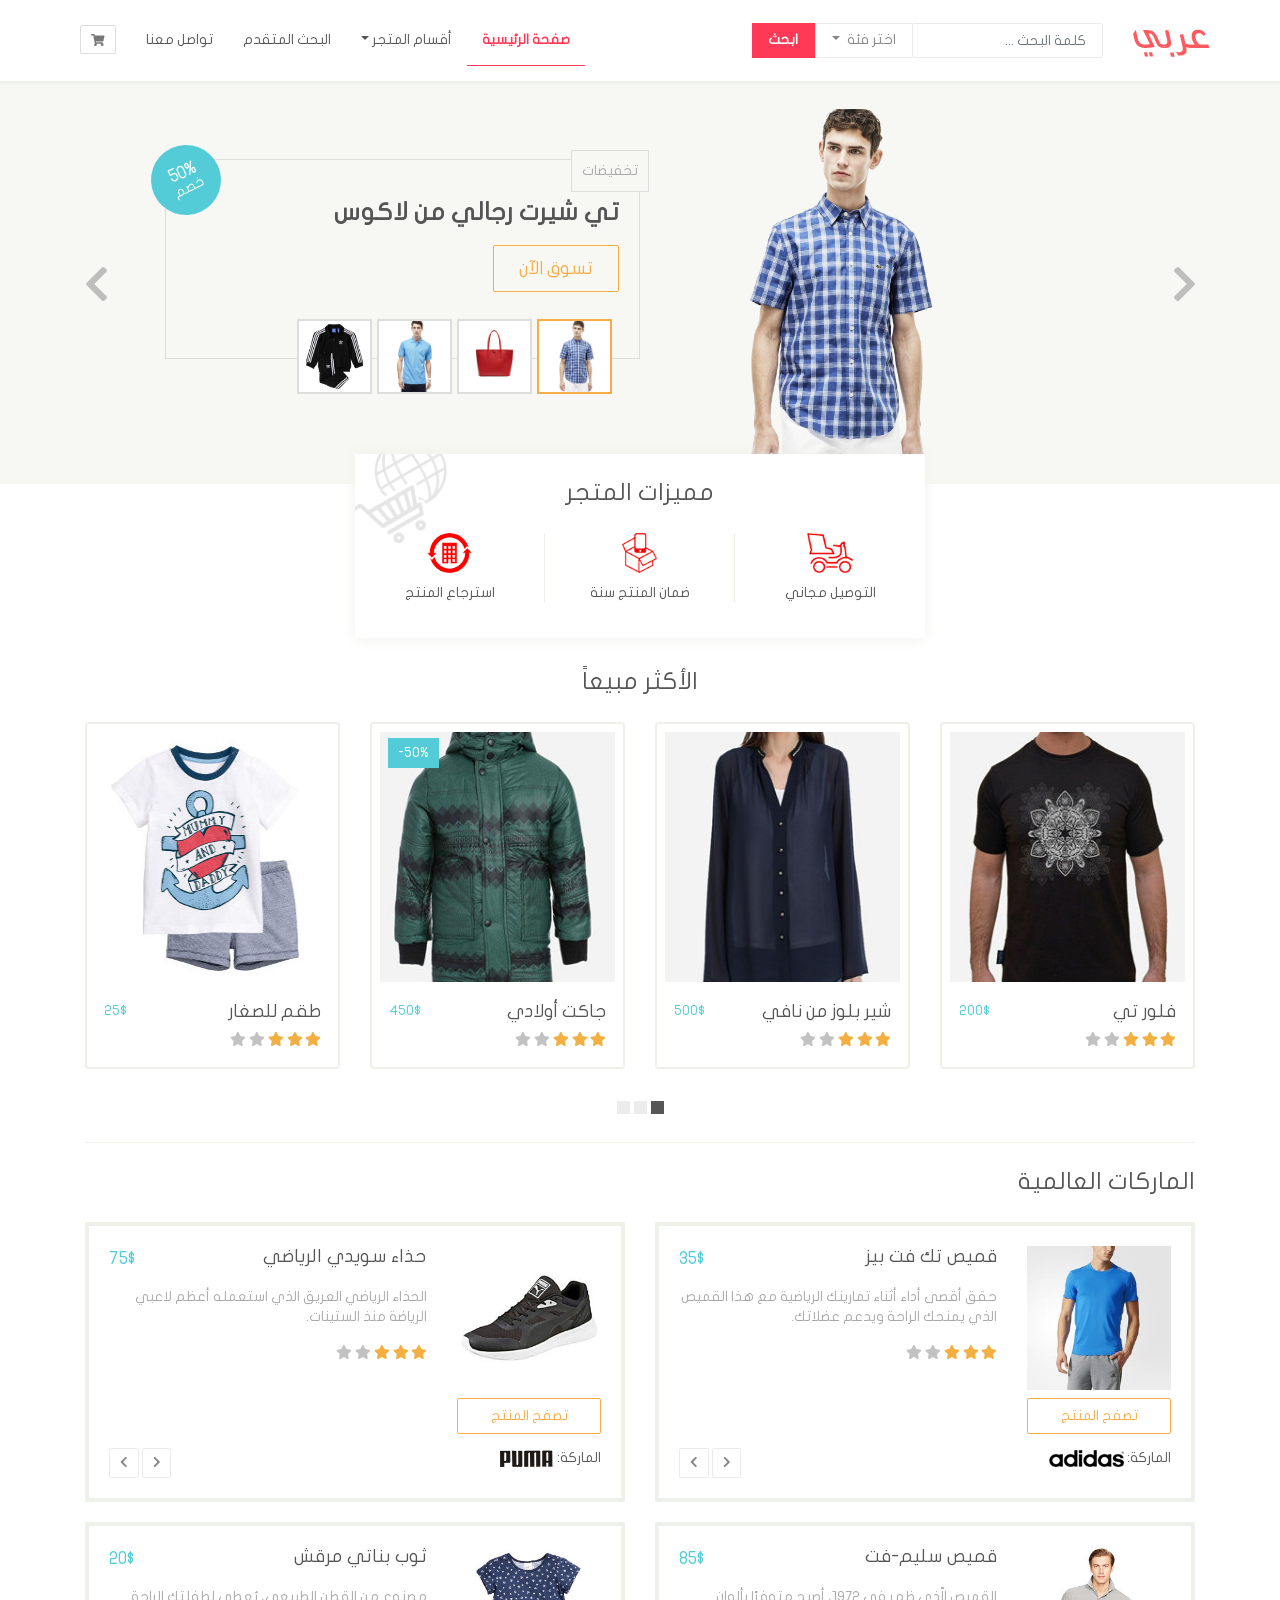
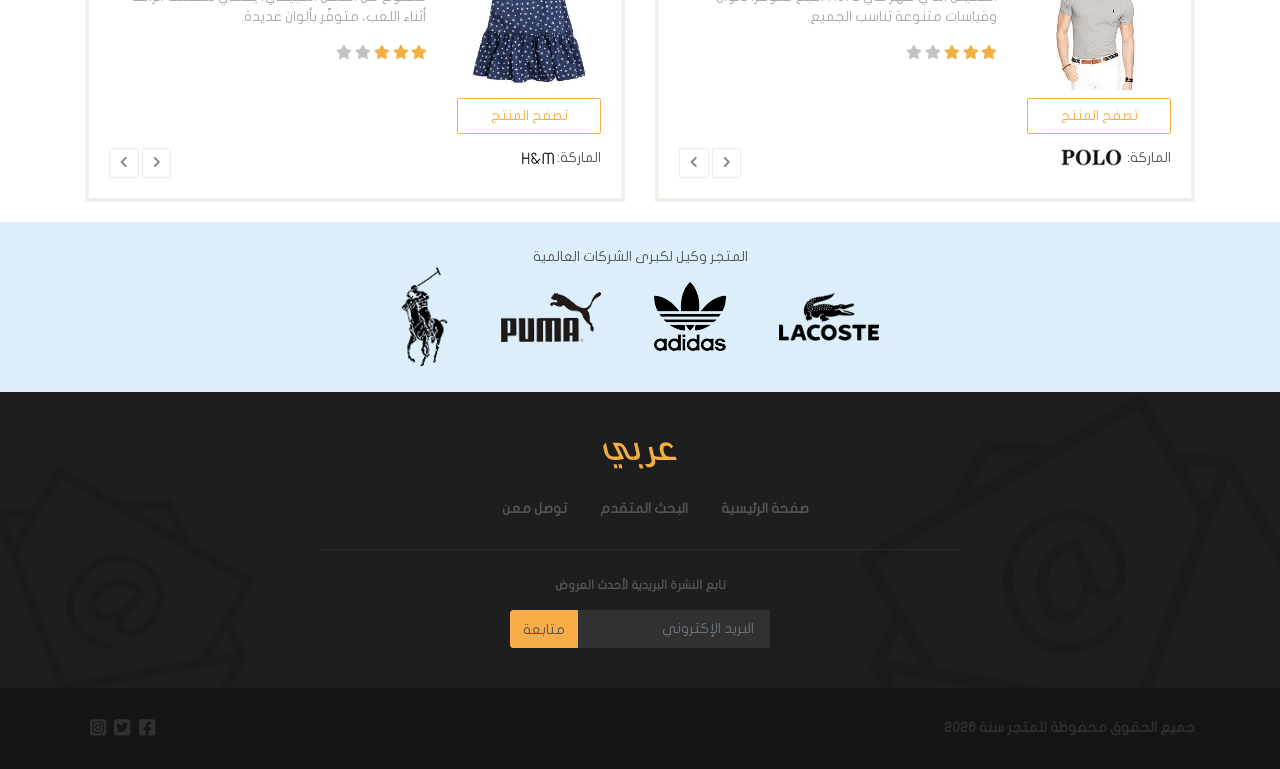
<file: index.html>
<!DOCTYPE html> <html lang="ar" dir="rtl"> <head> <meta charset="UTF-8"> <meta name="viewport" content="width=device-width,initial-scale=1"> <title>متجر عربي</title> <script type="text/html" src="{require('index.js')}"></script> <script defer src="main.js"></script><link href="css/style.css" rel="stylesheet"></head> <body> <div class="container-fluid"> <div class="row"> <nav class="navbar custom-navbar navbar-expand-lg"> <div class="container"> <div class="navbar-header"> <button class="navbar-toggler btn btn-icon collapsed" data-toggle="collapse" data-target="#navbar-collapsed-menu"> <i class="fas fa-bars"></i> </button> <a href="./checkout.html" class="navbar-toggler btn btn-icon"> <i class="fas fa-shopping-cart"></i> </a> <a href="." class="navbar-brand"> <img src="a36b544361a1413762f1.png" alt="متجر عربي"> </a> </div> <form class="form-inline"> <input type="search" class="form-control custom-form-control" placeholder="كلمة البحث ..."> <div class="dropdown categorias"> <a href="#" class="nav-link dropdown-toggle custom-btn" id="navbarDropdown" role="button" data-bs-toggle="dropdown" aria-expanded="false"> اختر فئة </a> <ul class="dropdown-menu custom-dropdown-menu dropdown-menu-right"> <li> <div class="checkbox"> <label> <input type="checkbox" name="search-category" value="men"> رجالي </label> </div> </li> <li> <div class="checkbox"> <label> <input type="checkbox" name="search-category" value="women"> نسائي </label> </div> </li> <li> <div class="checkbox"> <label> <input type="checkbox" name="search-category" value="kids"> اطفالي </label> </div> </li> </ul> </div> <button type="submit" class="btn search-btn"> ابحث </button> </form> <div class="collapse navbar-collapse" id="navbar-collapsed-menu"> <ul class="navbar-nav mr-auto"> <li class="nav-item active"> <a href="#" class="nav-link">صفحة الرئيسية</a> </li> <li class="nav-item dropdown"> <a href="#" class="nav-link dropdown-toggle" id="navbarDropdown" role="button" data-bs-toggle="dropdown" aria-expanded="false">أقسام المتجر</a> <ul class="dropdown-menu custom-dropdown-menu"> <li class="dropdown-item"> <a href="#" class="dropdown-item">رجالي</a> </li> <li class="dropdown-item"> <a href="#" class="dropdown-item">نسائي</a> </li> <li class="dropdown-item"> <a href="#" class="dropdown-item">أطفالي</a> </li> </ul> </li> <li class="nav-item"> <a href="search.html" class="nav-link">البحث المتقدم</a> </li> <li class="nav-item"> <a href="contact.html" class="nav-link">تواصل معنا</a> </li> <li class="d-none d-lg-block"> <a href="checkout.html" id="btn-shoppingcart" class="btn custom-btn btn-icon" title="عربة الشراء" data-toggle="tooltip" data-placement="bottom"> <i class="fas fa-shopping-cart"></i> </a> </li> </ul> </div> </div> </nav> </div> <div class="row carousel-row"> <div class="col-12"> <div id="carousel-featured" class="carousel slide" data-bs-ride="carousel"> <div class="carousel-inner"> <div class="carousel-item active"> <div class="container"> <div class="row"> <div class="col-12 col-md-4 offset-lg-2 text-center"> <img src="b81a2d2bb2aee601a73e.png" alt="تي شيرت رجالي من لاكوس"> </div> <div class="col-12 col-lg-5 col-md-8"> <div class="product-details"> <div class="sale large"> 50% <span>خصم</span> </div> <div class="product-category">تخفيضات</div> <h1>تي شيرت رجالي من لاكوس</h1> <a href="product.html" class="btn btn-lg custom-btn custom-btn-primary">تسوق الآن</a> </div> </div> </div> </div> </div> <div class="carousel-item"> <div class="container"> <div class="row"> <div class="col-12 col-md-4 offset-lg-2 text-center"> <img src="1796d564d76fd8fcc79c.png" alt="حقيبة شانتاكو نسائية"> </div> <div class="col-lg-5 col-md-8"> <div class="product-details"> <div class="product-category">نسائية</div> <h1>حقيبة شانتاكو نسائية</h1> <a href="product.html" class="btn btn-lg custom-btn custom-btn-primary">تسوق الآن</a> </div> </div> </div> </div> </div> <div class="carousel-item"> <div class="container"> <div class="row"> <div class="col-12 col-md-4 offset-lg-2 text-center"> <img src="7deda61ba3475a8f19f8.png" alt="تي شيرت رجالي من بولو"> </div> <div class="col-12 col-lg-5 col-md-8"> <div class="product-details"> <div class="product-category">الأكثر مبيعاً</div> <h1>تي شيرت رجالي من بولو</h1> <a href="product.html" class="btn btn-lg custom-btn custom-btn-primary">تسوق الآن</a> </div> </div> </div> </div> </div> <div class="carousel-item"> <div class="container"> <div class="row"> <div class="col-12 col-md-4 offset-lg-2 text-center"> <img src="76532d50a3fb81c034b3.png" alt="بدلة فايربرد الرياضية"> </div> <div class="col-12 col-lg-5 col-md-8"> <div class="product-details"> <div class="product-category">أطفال</div> <h1>بدلة فايربرد الرياضية</h1> <a href="product.html" class="btn btn-lg custom-btn custom-btn-primary">تسوق الآن</a> </div> </div> </div> </div> </div> </div> <div class="carousel-indicators custom-carousel-indicators-primary d-none d-md-block"> <img src="b81a2d2bb2aee601a73e.png" alt="تي شيرت رجالي من لاكوس" data-target="#carousel-featured" data-slide-to="0" class="active"> <img src="1796d564d76fd8fcc79c.png" alt="حقيبة شانتاكو نسائية" data-target="#carousel-featured" data-slide-to="1"> <img src="7deda61ba3475a8f19f8.png" alt="تي شيرت رجالي من بولو" data-target="#carousel-featured" data-slide-to="2"> <img src="76532d50a3fb81c034b3.png" alt="بدلة فايربرد الرياضية" data-target="#carousel-featured" data-slide-to="3"> </div> <a href="#carousel-featured" class="carousel-control-prev" data-slide="prev"> <i class="fas fa-chevron-right fa-2x"></i> </a> <a href="#carousel-featured" class="carousel-control-next" data-slide="next"> <i class="fas fa-chevron-left fa-2x"></i> </a> </div> </div> </div> <div class="container"> <div class="row"> <div id="store-features" class="col-12 col-md-8 offset-md-2 col-lg-6 offset-lg-3"> <h3 class="text-center custom-heading"> مميزات المتجر </h3> <div class="row"> <div class="col-4 text-center features"> <img src="385d0f70746917948563.png" alt="التوصيل مجاني"> <div>التوصيل مجاني</div> </div> <div class="col-4 text-center features"> <img src="367a20fde9bc2ebfdbcc.png" alt="ضمان المنتج سنة"> <div>ضمان المنتج سنة</div> </div> <div class="col-4 text-center features"> <img src="0f7583a952e2fe0aa4ab.png" alt="استرجاع المنتج"> <div>استرجاع المنتج</div> </div> </div> </div> </div> </div> <div class="row"> <div class="container"> <h3 class="text-center custom-heading"> الأكثر مبيعاً </h3> <div id="carousel-most-sold" class="carousel slide d-none d-md-block" data-ride="carousel"> <div class="carousel-inner"> <div class="carousel-item active"> <div class="row"> <div class="col-lg-3 col-md-4"> <div class="card custom-thumbnail"> <div class="overlay"> <button class="btn btn-secondary custom-btn add-to-cart-btn"> إضافة للعربة <i class="fas fa-cart-plus"></i> </button> </div> <img src="bf7683e617746b3d5ba9.jpg" alt="فلور تي شيرت"> <div class="card-body"> <div class="clearfix"> <h4 class="float-right">فلور تي </h4> <div class="price float-left"> 200$ </div> </div> <div class="rating"> <i class="fas fa-star active"></i> <i class="fas fa-star active"></i> <i class="fas fa-star active"></i> <i class="fas fa-star"></i> <i class="fas fa-star"></i> </div> <div class="clearfix"> <button class="float-left btn btn-default custom-btn add-to-cart-btn d-block d-lg-none"> إضافة للعربة <i class="fas fa-cart-plus"></i> </button> </div> </div> </div> </div> <div class="col-lg-3 col-md-4"> <div class="card custom-thumbnail"> <div class="overlay"> <button class="btn btn-secondary custom-btn add-to-cart-btn"> إضافة للعربة <i class="fas fa-cart-plus"></i> </button> </div> <img src="3314bc612c6333ea282b.jpg" alt="شير بلوز من نافي"> <div class="card-body"> <div class="clearfix"> <h4 class="float-right">شير بلوز من نافي</h4> <div class="price float-left"> 500$ </div> </div> <div class="rating"> <i class="fas fa-star active"></i> <i class="fas fa-star active"></i> <i class="fas fa-star active"></i> <i class="fas fa-star"></i> <i class="fas fa-star"></i> </div> <div class="clearfix"> <button class="float-left btn btn-default custom-btn add-to-cart-btn d-block d-lg-none"> إضافة للعربة <i class="fas fa-cart-plus"></i> </button> </div> </div> </div> </div> <div class="col-lg-3 col-md-4"> <div class="card custom-thumbnail"> <div class="sale">50%</div> <div class="overlay"> <button class="btn btn-secondary custom-btn add-to-cart-btn"> إضافة للعربة <i class="fas fa-cart-plus"></i> </button> </div> <img src="3eab2554806c91cfee30.jpg" alt="جاكت أولادي"> <div class="card-body"> <div class="clearfix"> <h4 class="float-right">جاكت أولادي</h4> <div class="price float-left"> 450$ </div> </div> <div class="rating"> <i class="fas fa-star active"></i> <i class="fas fa-star active"></i> <i class="fas fa-star active"></i> <i class="fas fa-star"></i> <i class="fas fa-star"></i> </div> <div class="clearfix"> <button class="float-left btn btn-default custom-btn add-to-cart-btn d-block d-lg-none"> إضافة للعربة <i class="fas fa-cart-plus"></i> </button> </div> </div> </div> </div> <div class="col-lg-3 col-md-4 d-none d-lg-block"> <div class="card custom-thumbnail"> <div class="overlay"> <button class="btn btn-secondary custom-btn add-to-cart-btn"> إضافة للعربة <i class="fas fa-cart-plus"></i> </button> </div> <img src="1aae292ed94145a1642b.jpg" alt="طقم للصغار"> <div class="card-body"> <div class="clearfix"> <h4 class="float-right">طقم للصغار</h4> <div class="price float-left"> 25$ </div> </div> <div class="rating"> <i class="fas fa-star active"></i> <i class="fas fa-star active"></i> <i class="fas fa-star active"></i> <i class="fas fa-star"></i> <i class="fas fa-star"></i> </div> <div class="clearfix"> <button class="float-left btn btn-default custom-btn add-to-cart-btn d-block d-lg-none"> إضافة للعربة <i class="fas fa-cart-plus"></i> </button> </div> </div> </div> </div> </div> </div> <div class="carousel-item"> <div class="row"> <div class="col-lg-3 col-md-4"> <div class="card custom-thumbnail"> <div class="overlay"> <button class="btn btn-secondary custom-btn add-to-cart-btn"> إضافة للعربة <i class="fas fa-cart-plus"></i> </button> </div> <img src="197f8cbd0c7cde03f428.jpg" alt="تيشيرت ألتيميت"> <div class="card-body"> <div class="clearfix"> <h4 class="float-right">تيشيرت ألتيميت</h4> <div class="price float-left"> 200$ </div> </div> <div class="rating"> <i class="fas fa-star active"></i> <i class="fas fa-star active"></i> <i class="fas fa-star active"></i> <i class="fas fa-star"></i> <i class="fas fa-star"></i> </div> <div class="clearfix"> <button class="float-left btn btn-default custom-btn add-to-cart-btn d-block d-lg-none"> إضافة للعربة <i class="fas fa-cart-plus"></i> </button> </div> </div> </div> </div> <div class="col-lg-3 col-md-4"> <div class="card custom-thumbnail"> <div class="overlay"> <button class="btn btn-secondary custom-btn add-to-cart-btn"> إضافة للعربة <i class="fas fa-cart-plus"></i> </button> </div> <img src="03ae17135d2aaae6cb67.jpg" alt="تي شيرت رجالي"> <div class="card-body"> <div class="clearfix"> <h4 class="float-right">تي شيرت رجالي</h4> <div class="price float-left"> 50$ </div> </div> <div class="rating"> <i class="fas fa-star active"></i> <i class="fas fa-star active"></i> <i class="fas fa-star active"></i> <i class="fas fa-star"></i> <i class="fas fa-star"></i> </div> <div class="clearfix"> <button class="float-left btn btn-default custom-btn add-to-cart-btn d-block d-lg-none"> إضافة للعربة <i class="fas fa-cart-plus"></i> </button> </div> </div> </div> </div> <div class="col-lg-3 col-md-4"> <div class="card custom-thumbnail"> <div class="overlay"> <button class="btn btn-secondary custom-btn add-to-cart-btn"> إضافة للعربة <i class="fas fa-cart-plus"></i> </button> </div> <img src="46c8d122b2651d186d4a.jpg" alt="ثوب بناتي مرقش"> <div class="card-body"> <div class="clearfix"> <h4 class="float-right">ثوب بناتي مرقش</h4> <div class="price float-left"> 20$ </div> </div> <div class="rating"> <i class="fas fa-star active"></i> <i class="fas fa-star active"></i> <i class="fas fa-star active"></i> <i class="fas fa-star"></i> <i class="fas fa-star"></i> </div> <div class="clearfix"> <button class="float-left btn btn-default custom-btn add-to-cart-btn d-block d-lg-none"> إضافة للعربة <i class="fas fa-cart-plus"></i> </button> </div> </div> </div> </div> <div class="col-lg-3 col-md-4 col-lg-3 col-md-4 d-none d-lg-block"> <div class="card custom-thumbnail"> <div class="overlay"> <button class="btn btn-secondary custom-btn add-to-cart-btn"> إضافة للعربة <i class="fas fa-cart-plus"></i> </button> </div> <img src="93f24223c750dfc05491.jpg" alt="حذاء سويدي"> <div class="card-body"> <div class="clearfix"> <h4 class="float-right">حذاء سويدي</h4> <div class="price float-left"> 75$ </div> </div> <div class="rating"> <i class="fas fa-star active"></i> <i class="fas fa-star active"></i> <i class="fas fa-star active"></i> <i class="fas fa-star"></i> <i class="fas fa-star"></i> </div> <div class="clearfix"> <button class="float-left btn btn-default custom-btn add-to-cart-btn d-block d-lg-none"> إضافة للعربة <i class="fas fa-cart-plus"></i> </button> </div> </div> </div> </div> </div> </div> <div class="carousel-item"> <div class="row"> <div class="col-lg-3 col-md-4"> <div class="card custom-thumbnail"> <div class="overlay"> <button class="btn btn-secondary custom-btn add-to-cart-btn"> إضافة للعربة <i class="fas fa-cart-plus"></i> </button> </div> <img src="aaf574b395de70bb6ec7.jpg" alt="قميص سترتش فت"> <div class="card-body"> <div class="clearfix"> <h4 class="float-right">قميص سترتش فت</h4> <div class="price float-left"> 100$ </div> </div> <div class="rating"> <i class="fas fa-star active"></i> <i class="fas fa-star active"></i> <i class="fas fa-star active"></i> <i class="fas fa-star"></i> <i class="fas fa-star"></i> </div> <div class="clearfix"> <button class="float-left btn btn-default custom-btn add-to-cart-btn d-block d-lg-none"> إضافة للعربة <i class="fas fa-cart-plus"></i> </button> </div> </div> </div> </div> <div class="col-lg-3 col-md-4"> <div class="card custom-thumbnail"> <div class="overlay"> <button class="btn btn-secondary custom-btn add-to-cart-btn"> إضافة للعربة <i class="fas fa-cart-plus"></i> </button> </div> <img src="cc5d3fc5270a8238dacf.jpg" alt="حذاء بيور بوست"> <div class="card-body"> <div class="clearfix"> <h4 class="float-right">حذاء بيور بوست</h4> <div class="price float-left"> 150$ </div> </div> <div class="rating"> <i class="fas fa-star active"></i> <i class="fas fa-star active"></i> <i class="fas fa-star active"></i> <i class="fas fa-star"></i> <i class="fas fa-star"></i> </div> <div class="clearfix"> <button class="float-left btn btn-default custom-btn add-to-cart-btn d-block d-lg-none"> إضافة للعربة <i class="fas fa-cart-plus"></i> </button> </div> </div> </div> </div> <div class="col-lg-3 col-md-4"> <div class="card custom-thumbnail"> <div class="overlay"> <button class="btn btn-secondary custom-btn add-to-cart-btn"> إضافة للعربة <i class="fas fa-cart-plus"></i> </button> </div> <img src="51e8bdde286949a5d92c.jpg" alt="قميص سليم-فت"> <div class="card-body"> <div class="clearfix"> <h4 class="float-right">قميص سليم-فت</h4> <div class="price float-left"> 85$ </div> </div> <div class="rating"> <i class="fas fa-star active"></i> <i class="fas fa-star active"></i> <i class="fas fa-star active"></i> <i class="fas fa-star"></i> <i class="fas fa-star"></i> </div> <div class="clearfix"> <button class="float-left btn btn-default custom-btn add-to-cart-btn d-block d-lg-none"> إضافة للعربة <i class="fas fa-cart-plus"></i> </button> </div> </div> </div> </div> <div class="col-lg-3 col-md-4 col-lg-3 col-md-4 d-none d-lg-block"> <div class="card custom-thumbnail"> <div class="overlay"> <button class="btn btn-secondary custom-btn add-to-cart-btn"> إضافة للعربة <i class="fas fa-cart-plus"></i> </button> </div> <img src="24f0ee2b175ce2f374b9.jpg" alt="حقيبة شانتاكو"> <div class="card-body"> <div class="clearfix"> <h4 class="float-right">حقيبة شانتاكو</h4> <div class="price float-left"> 200$ </div> </div> <div class="rating"> <i class="fas fa-star active"></i> <i class="fas fa-star active"></i> <i class="fas fa-star active"></i> <i class="fas fa-star"></i> <i class="fas fa-star"></i> </div> <div class="clearfix"> <button class="float-left btn btn-default custom-btn add-to-cart-btn d-block d-lg-none"> إضافة للعربة <i class="fas fa-cart-plus"></i> </button> </div> </div> </div> </div> </div> </div> </div> <ol class="carousel-indicators custom-carousel-indicators"> <li data-target="#carousel-most-sold" data-slide-to="0" class="active"></li> <li data-target="#carousel-most-sold" data-slide-to="1"></li> <li data-target="#carousel-most-sold" data-slide-to="2"></li> </ol> </div> <div id="carousel-most-sold-alternative" class="carousel slide d-md-none" data-ride="carousel"> <div class="carousel-inner"> <div class="active carousel-item"> <div class="card custom-thumbnail" data-product=""> <div class="overlay"> <button class="btn btn-default add-to-cart-btn"> إضافة للعربة <i class="fas fa-cart-plus"></i> </button> </div> <img src="bf7683e617746b3d5ba9.jpg" alt="فلورا تي شيرت"> <div class="card-body"> <div class="clearfix"> <h4 class="float-left">فلورا تي شيرت</h4> <div class="price float-right"> 200$ </div> </div> <div class="rating"> <i class="fas fa-star active"></i> <i class="fas fa-star active"></i> <i class="fas fa-star active"></i> <i class="fas fa-star"></i> <i class="fas fa-star"></i> </div> <div class="clearfix"> <button class="float-left btn btn-default add-to-cart-btn d-block d-lg-none"> إضافة للعربة <i class="fas fa-cart-plus"></i> </button> </div> </div> </div> </div> <div class="carousel-item"> <div class="card custom-thumbnail" data-product=""> <div class="overlay"> <button class="btn btn-default add-to-cart-btn"> إضافة للعربة <i class="fas fa-cart-plus"></i> </button> </div> <img src="3314bc612c6333ea282b.jpg" alt="شير بلوز من نافي"> <div class="card-body"> <div class="clearfix"> <h4 class="float-left">شير بلوز من نافي</h4> <div class="price float-right"> 500$ </div> </div> <div class="rating"> <i class="fas fa-star active"></i> <i class="fas fa-star active"></i> <i class="fas fa-star active"></i> <i class="fas fa-star"></i> <i class="fas fa-star"></i> </div> <div class="clearfix"> <button class="float-left btn btn-default add-to-cart-btn d-block d-lg-none"> إضافة للعربة <i class="fas fa-cart-plus"></i> </button> </div> </div> </div> </div> <div class="carousel-item"> <div class="card custom-thumbnail" data-product=""> <div class="sale">50%</div> <div class="overlay"> <button class="btn btn-default add-to-cart-btn"> إضافة للعربة <i class="fas fa-cart-plus"></i> </button> </div> <img src="3eab2554806c91cfee30.jpg" alt="جاكت أولادي"> <div class="card-body"> <div class="clearfix"> <h4 class="float-right">جاكت أولادي</h4> <div class="price float-left"> 450$ </div> </div> <div class="rating"> <i class="fas fa-star active"></i> <i class="fas fa-star active"></i> <i class="fas fa-star active"></i> <i class="fas fa-star"></i> <i class="fas fa-star"></i> </div> <div class="clearfix"> <button class="float-left btn btn-default add-to-cart-btn d-block d-lg-none"> إضافة للعربة <i class="fas fa-cart-plus"></i> </button> </div> </div> </div> </div> <div class="carousel-item"> <div class="card custom-thumbnail" data-product=""> <div class="overlay"> <button class="btn btn-default add-to-cart-btn"> إضافة للعربة <i class="fas fa-cart-plus"></i> </button> </div> <img src="1aae292ed94145a1642b.jpg" alt="طقم للصغار"> <div class="card-body"> <div class="clearfix"> <h4 class="float-right">طقم للصغار</h4> <div class="price float-left"> 25$ </div> </div> <div class="rating"> <i class="fas fa-star active"></i> <i class="fas fa-star active"></i> <i class="fas fa-star active"></i> <i class="fas fa-star"></i> <i class="fas fa-star"></i> </div> <div class="clearfix"> <button class="float-left btn btn-default add-to-cart-btn d-block d-lg-none"> إضافة للعربة <i class="fas fa-cart-plus"></i> </button> </div> </div> </div> </div> <div class="carousel-item"> <div class="card custom-thumbnail" data-product=""> <div class="overlay"> <button class="btn btn-default add-to-cart-btn"> إضافة للعربة <i class="fas fa-cart-plus"></i> </button> </div> <img src="197f8cbd0c7cde03f428.jpg" alt="تيشيرت ألتيميت"> <div class="card-body"> <div class="clearfix"> <h4 class="float-right">تيشيرت ألتيميت</h4> <div class="price float-left"> 200$ </div> </div> <div class="rating"> <i class="fas fa-star active"></i> <i class="fas fa-star active"></i> <i class="fas fa-star active"></i> <i class="fas fa-star"></i> <i class="fas fa-star"></i> </div> <div class="clearfix"> <button class="float-left btn btn-default add-to-cart-btn d-block d-lg-none"> إضافة للعربة <i class="fas fa-cart-plus"></i> </button> </div> </div> </div> </div> <div class="carousel-item"> <div class="card custom-thumbnail" data-product=""> <div class="overlay"> <button class="btn btn-default add-to-cart-btn"> إضافة للعربة <i class="fas fa-cart-plus"></i> </button> </div> <img src="03ae17135d2aaae6cb67.jpg" alt="تي شيرت رجالي"> <div class="card-body"> <div class="clearfix"> <h4 class="float-right">تي شيرت رجالي</h4> <div class="price float-left"> 50$ </div> </div> <div class="rating"> <i class="fas fa-star active"></i> <i class="fas fa-star active"></i> <i class="fas fa-star active"></i> <i class="fas fa-star"></i> <i class="fas fa-star"></i> </div> <div class="clearfix"> <button class="float-left btn btn-default add-to-cart-btn d-block d-lg-none"> إضافة للعربة <i class="fas fa-cart-plus"></i> </button> </div> </div> </div> </div> <div class="carousel-item"> <div class="card custom-thumbnail" data-product=""> <div class="overlay"> <button class="btn btn-default add-to-cart-btn"> إضافة للعربة <i class="fas fa-cart-plus"></i> </button> </div> <img src="46c8d122b2651d186d4a.jpg" alt="ثوب بناتي مرقش"> <div class="card-body"> <div class="clearfix"> <h4 class="float-right">ثوب بناتي مرقش</h4> <div class="price float-left"> 20$ </div> </div> <div class="rating"> <i class="fas fa-star active"></i> <i class="fas fa-star active"></i> <i class="fas fa-star active"></i> <i class="fas fa-star"></i> <i class="fas fa-star"></i> </div> <div class="clearfix"> <button class="float-left btn btn-default add-to-cart-btn d-block d-lg-none"> إضافة للعربة <i class="fas fa-cart-plus"></i> </button> </div> </div> </div> </div> <div class="carousel-item"> <div class="card custom-thumbnail" data-product=""> <div class="sale">50%</div> <div class="overlay"> <button class="btn btn-default add-to-cart-btn"> إضافة للعربة <i class="fas fa-cart-plus"></i> </button> </div> <img src="93f24223c750dfc05491.jpg" alt="حذاء سويدي الرياضي"> <div class="card-body"> <div class="clearfix"> <h4 class="float-right">حذاء سويدي الرياضي</h4> <div class="price float-left"> 75$ </div> </div> <div class="rating"> <i class="fas fa-star active"></i> <i class="fas fa-star active"></i> <i class="fas fa-star active"></i> <i class="fas fa-star"></i> <i class="fas fa-star"></i> </div> <div class="clearfix"> <button class="float-left btn btn-default add-to-cart-btn d-block d-lg-none"> إضافة للعربة <i class="fas fa-cart-plus"></i> </button> </div> </div> </div> </div> <div class="carousel-item"> <div class="card custom-thumbnail" data-product=""> <div class="overlay"> <button class="btn btn-default add-to-cart-btn"> إضافة للعربة <i class="fas fa-cart-plus"></i> </button> </div> <img src="aaf574b395de70bb6ec7.jpg" alt="قميص سترتش فت"> <div class="card-body"> <div class="clearfix"> <h4 class="float-left">قميص سترتش فت</h4> <div class="price float-left"> 100$ </div> </div> <div class="rating"> <i class="fas fa-star active"></i> <i class="fas fa-star active"></i> <i class="fas fa-star active"></i> <i class="fas fa-star"></i> <i class="fas fa-star"></i> </div> <div class="clearfix"> <button class="float-left btn btn-default add-to-cart-btn d-block d-lg-none"> إضافة للعربة <i class="fas fa-cart-plus"></i> </button> </div> </div> </div> </div> <div class="carousel-item"> <div class="card custom-thumbnail" data-product=""> <div class="overlay"> <button class="btn btn-default add-to-cart-btn"> إضافة للعربة <i class="fas fa-cart-plus"></i> </button> </div> <img src="cc5d3fc5270a8238dacf.jpg" alt="حذاء بيور بوست"> <div class="card-body"> <div class="clearfix"> <h4 class="float-right">حذاء بيور بوست</h4> <div class="price float-left"> 150$ </div> </div> <div class="rating"> <i class="fas fa-star active"></i> <i class="fas fa-star active"></i> <i class="fas fa-star active"></i> <i class="fas fa-star"></i> <i class="fas fa-star"></i> </div> <div class="clearfix"> <button class="float-left btn btn-default add-to-cart-btn d-block d-lg-none"> إضافة للعربة <i class="fas fa-cart-plus"></i> </button> </div> </div> </div> </div> <div class="carousel-item"> <div class="card custom-thumbnail" data-product=""> <div class="overlay"> <button class="btn btn-default add-to-cart-btn"> إضافة للعربة <i class="fas fa-cart-plus"></i> </button> </div> <img src="51e8bdde286949a5d92c.jpg" alt="قميص سليم-فت"> <div class="card-body"> <div class="clearfix"> <h4 class="float-right">قميص سليم-فت</h4> <div class="price float-left"> 85$ </div> </div> <div class="rating"> <i class="fas fa-star active"></i> <i class="fas fa-star active"></i> <i class="fas fa-star active"></i> <i class="fas fa-star"></i> <i class="fas fa-star"></i> </div> <div class="clearfix"> <button class="float-left btn btn-default add-to-cart-btn d-block d-lg-none"> إضافة للعربة <i class="fas fa-cart-plus"></i> </button> </div> </div> </div> </div> <div class="carousel-item"> <div class="card custom-thumbnail" data-product=""> <div class="sale">50%</div> <div class="overlay"> <button class="btn btn-default add-to-cart-btn"> إضافة للعربة <i class="fas fa-cart-plus"></i> </button> </div> <img src="24f0ee2b175ce2f374b9.jpg" alt="حقيبة شانتاكو"> <div class="card-body"> <div class="clearfix"> <h4 class="float-right">حقيبة شانتاكو</h4> <div class="price float-left"> 200$ </div> </div> <div class="rating"> <i class="fas fa-star active"></i> <i class="fas fa-star active"></i> <i class="fas fa-star active"></i> <i class="fas fa-star"></i> <i class="fas fa-star"></i> </div> <div class="clearfix"> <button class="float-left btn btn-default add-to-cart-btn d-block d-lg-none"> إضافة للعربة <i class="fas fa-cart-plus"></i> </button> </div> </div> </div> </div> </div> </div> <div class="col-12 d-md-none text-center"> <button class="btn custom-arrow-btn" data-target="#carousel-most-sold-alternative" data-slide="prev"> <i class="fas fa-chevron-right"></i> </button> <button class="btn custom-arrow-btn" data-target="#carousel-most-sold-alternative" data-slide="next"> <i class="fas fa-chevron-left"></i> </button> </div> </div> </div> <div id="row-brands"> <div class="container"> <h3 class="custom-heading"> الماركات العالمية </h3> <div class="row"> <div class="col-md-6 col-12 brand-products"> <div class="custom-panel"> <div id="carousel-brand-adidas" class="carousel slide" data-slide="carousel"> <div class="carousel-inner"> <div class="carousel-item active"> <div class="row"> <div class="col-lg-4"> <img src="e47b2ab1a007ff21dffc.jpg" alt="قميص تك فت بيز" class="product-image"> <a href="product.html" class="btn custom-btn custom-btn-primary btn-block d-none d-lg-block"> تصفح المنتج </a> </div> <div class="col-lg-8 product-details"> <div class="clearfix"> <div class="float-right"> <h4>قميص تك فت بيز</h4> </div> <div class="float-left price"> 35$ </div> </div> <p class="custom-text-muted"> حقق أقصى أداء أثناء تمارينك الرياضية مع هذا القميص الذي يمنحك الراحة ويدعم عضلاتك. </p> <div class="rating"> <i class="fas fa-star active"></i> <i class="fas fa-star active"></i> <i class="fas fa-star active"></i> <i class="fas fa-star"></i> <i class="fas fa-star"></i> </div> </div> <div class="col-12 d-lg-none"> <a href="product.html" class="btn custom-btn-primary btn-block">تصفح المنتج</a> </div> </div> </div> <div class="carousel-item"> <div class="row"> <div class="col-lg-4"> <img src="cc5d3fc5270a8238dacf.jpg" alt="حذاء بيور بوست الرياضي" class="product-image"> <a href="product.html" class="btn custom-btn custom-btn-primary btn-block d-none d-lg-block"> تصفح المنتج </a> </div> <div class="col-lg-8 product-details"> <div class="clearfix"> <div class="float-right"> <h4>حذاء بيور بوست الرياضي</h4> </div> <div class="float-left price"> 150$ </div> </div> <p class="custom-text-muted"> جرب شعور الخفة واجرِ بأقصى سرعة مع حذاء بيور بوست الرياضي من Adidas. </p> <div class="rating"> <i class="fas fa-star active"></i> <i class="fas fa-star active"></i> <i class="fas fa-star active"></i> <i class="fas fa-star"></i> <i class="fas fa-star"></i> </div> </div> <div class="col-12 d-lg-none"> <a href="product.html" class="btn custom-btn-primary btn-block">تصفح المنتج</a> </div> </div> </div> </div> <div class="brand-nav"> <div class="clearfix"> <div class="float-right"> <div class="brand-text"> الماركة: </div> <img src="50216edbd2a8a689ed50.png" alt="adidas"> </div> <div class="float-left"> <button class="btn custom-arrow-btn" data-target="#carousel-brand-adidas" data-slide="prev"> <i class="fas fa-chevron-right"></i> </button> <button class="btn custom-arrow-btn" data-target="#carousel-brand-adidas" data-slide="next"> <i class="fas fa-chevron-left"></i> </button> </div> </div> </div> </div> </div> </div> <div class="col-md-6 col-12 brand-products"> <div class="custom-panel"> <div id="carousel-brand-puma" class="carousel slide" data-slide="carousel"> <div class="carousel-inner"> <div class="carousel-item active"> <div class="row"> <div class="col-lg-4"> <img src="93f24223c750dfc05491.jpg" alt="حذاء سويدي الرياضي" class="product-image"> <a href="product.html" class="btn custom-btn custom-btn-primary btn-block d-none d-lg-block"> تصفح المنتج </a> </div> <div class="col-lg-8 product-details"> <div class="clearfix"> <div class="float-right"> <h4>حذاء سويدي الرياضي</h4> </div> <div class="float-left price"> 75$ </div> </div> <p class="custom-text-muted"> الحذاء الرياضي العريق الذي استعمله أعظم لاعبي الرياضة منذ الستينات. </p> <div class="rating"> <i class="fas fa-star active"></i> <i class="fas fa-star active"></i> <i class="fas fa-star active"></i> <i class="fas fa-star"></i> <i class="fas fa-star"></i> </div> </div> <div class="col-12 d-lg-none"> <a href="product.html" class="btn custom-btn-primary btn-block">تصفح المنتج</a> </div> </div> </div> <div class="carousel-item"> <div class="row"> <div class="col-lg-4"> <img src="5acc195987311c801925.jpg" alt="حذاء التنس سماش بَك" class="product-image"> <a href="product.html" class="btn custom-btn custom-btn-primary btn-block d-none d-lg-block"> تصفح المنتج </a> </div> <div class="col-lg-8 product-details"> <div class="clearfix"> <div class="float-right"> <h4>حذاء بيور بوست الرياضي</h4> </div> <div class="float-left price"> 150$ </div> </div> <p class="custom-text-muted"> حذاء التنس المريح والأنيق من بوما، مناسب لساعات طويلة من التمرين. </p> <div class="rating"> <i class="fas fa-star active"></i> <i class="fas fa-star active"></i> <i class="fas fa-star active"></i> <i class="fas fa-star"></i> <i class="fas fa-star"></i> </div> </div> <div class="col-12 d-lg-none"> <a href="product.html" class="btn custom-btn-primary btn-block">تصفح المنتج</a> </div> </div> </div> </div> <div class="brand-nav"> <div class="clearfix"> <div class="float-right"> <div class="brand-text"> الماركة: </div> <img src="741e6df70f0357ee45c2.png" alt="puma"> </div> <div class="float-left"> <button class="btn custom-arrow-btn" data-target="#carousel-brand-puma" data-slide="prev"> <i class="fas fa-chevron-right"></i> </button> <button class="btn custom-arrow-btn" data-target="#carousel-brand-puma" data-slide="next"> <i class="fas fa-chevron-left"></i> </button> </div> </div> </div> </div> </div> </div> <div class="col-md-6 col-12 brand-products"> <div class="custom-panel"> <div id="carousel-brand-polo" class="carousel slide" data-slide="carousel"> <div class="carousel-inner"> <div class="carousel-item active"> <div class="row"> <div class="col-lg-4"> <img src="51e8bdde286949a5d92c.jpg" alt="قميص سليم-فت" class="product-image"> <a href="product.html" class="btn custom-btn custom-btn-primary btn-block d-none d-lg-block"> تصفح المنتج </a> </div> <div class="col-lg-8 product-details"> <div class="clearfix"> <div class="float-right"> <h4>قميص سليم-فت</h4> </div> <div class="float-left price"> 85$ </div> </div> <p class="custom-text-muted"> القميص الّذي ظهر في 1972، أصبح متوفرًا بألوان وقياسات متنوعة تناسب الجميع. </p> <div class="rating"> <i class="fas fa-star active"></i> <i class="fas fa-star active"></i> <i class="fas fa-star active"></i> <i class="fas fa-star"></i> <i class="fas fa-star"></i> </div> </div> <div class="col-12 d-lg-none"> <a href="product.html" class="btn custom-btn-primary btn-block">تصفح المنتج</a> </div> </div> </div> <div class="carousel-item"> <div class="row"> <div class="col-lg-4"> <img src="aaf574b395de70bb6ec7.jpg" alt="قميص سترتش فت" class="product-image"> <a href="product.html" class="btn custom-btn custom-btn-primary btn-block d-none d-lg-block"> تصفح المنتج </a> </div> <div class="col-lg-8 product-details"> <div class="clearfix"> <div class="float-right"> <h4>قميص سترتش فت</h4> </div> <div class="float-left price"> 100$ </div> </div> <p class="custom-text-muted"> مصنوع من القطن ومزيّن بأزرار من براقة، قميص يمثل الراحة ذاتها. </p> <div class="rating"> <i class="fas fa-star active"></i> <i class="fas fa-star active"></i> <i class="fas fa-star active"></i> <i class="fas fa-star"></i> <i class="fas fa-star"></i> </div> </div> <div class="col-12 d-lg-none"> <a href="product.html" class="btn custom-btn-primary btn-block">تصفح المنتج</a> </div> </div> </div> </div> <div class="brand-nav"> <div class="clearfix"> <div class="float-right"> <div class="brand-text"> الماركة: </div> <img src="47449e5f6264277411d3.png" alt="polo"> </div> <div class="float-left"> <button class="btn custom-arrow-btn" data-target="#carousel-brand-polo" data-slide="prev"> <i class="fas fa-chevron-right"></i> </button> <button class="btn custom-arrow-btn" data-target="#carousel-brand-polo" data-slide="next"> <i class="fas fa-chevron-left"></i> </button> </div> </div> </div> </div> </div> </div> <div class="col-md-6 col-12 brand-products"> <div class="custom-panel"> <div id="carousel-brand-hm" class="carousel slide" data-slide="carousel"> <div class="carousel-inner"> <div class="carousel-item active"> <div class="row"> <div class="col-lg-4"> <img src="46c8d122b2651d186d4a.jpg" alt="ثوب بناتي مرقش" class="product-image"> <a href="product.html" class="btn custom-btn custom-btn-primary btn-block d-none d-lg-block"> تصفح المنتج </a> </div> <div class="col-lg-8 product-details"> <div class="clearfix"> <div class="float-right"> <h4>ثوب بناتي مرقش</h4> </div> <div class="float-left price"> 20$ </div> </div> <p class="custom-text-muted"> مصنوع من القطن الطبيعي، يُعطي لطفلتك الراحة أثناء اللعب، متوفّر بألوان عديدة. </p> <div class="rating"> <i class="fas fa-star active"></i> <i class="fas fa-star active"></i> <i class="fas fa-star active"></i> <i class="fas fa-star"></i> <i class="fas fa-star"></i> </div> </div> <div class="col-12 d-lg-none"> <a href="product.html" class="btn custom-btn-primary btn-block">تصفح المنتج</a> </div> </div> </div> <div class="carousel-item"> <div class="row"> <div class="col-lg-4"> <img src="1aae292ed94145a1642b.jpg" alt="طقم للصغار" class="product-image"> <a href="product.html" class="btn custom-btn custom-btn-primary btn-block d-none d-lg-block"> تصفح المنتج </a> </div> <div class="col-lg-8 product-details"> <div class="clearfix"> <div class="float-right"> <h4>طقم للصغار</h4> </div> <div class="float-left price"> 25$ </div> </div> <p class="custom-text-muted"> ملائم للأطفال بين 3-5 سنوات، ذو مظهر جذّاب وأنيق </p> <div class="rating"> <i class="fas fa-star active"></i> <i class="fas fa-star active"></i> <i class="fas fa-star active"></i> <i class="fas fa-star"></i> <i class="fas fa-star"></i> </div> </div> <div class="col-12 d-lg-none"> <a href="product.html" class="btn custom-btn-primary btn-block">تصفح المنتج</a> </div> </div> </div> </div> <div class="brand-nav"> <div class="clearfix"> <div class="float-right"> <div class="brand-text"> الماركة: </div> <img src="cdb2ffbb0a2972e35ceb.png" alt="H and M"> </div> <div class="float-left"> <button class="btn custom-arrow-btn" data-target="#carousel-brand-hm" data-slide="prev"> <i class="fas fa-chevron-right"></i> </button> <button class="btn custom-arrow-btn" data-target="#carousel-brand-hm" data-slide="next"> <i class="fas fa-chevron-left"></i> </button> </div> </div> </div> </div> </div> </div> </div> </div> </div> <div id="footer" class="row"> <div id="brand-logos" class="col-12 text-center"> <span>المتجر وكيل لكبرى الشركات العالمية</span> <div class="img-container"> <img src="9f1fc7da9cb5c7800ea9.png" alt="lacoste"> <img src="c1fae2b7a69e20d3e89f.png" alt="adidas"> <img src="8baf6ca4bacfadd9ecb3.png" alt="puma"> <img src="ca702bc42bc2300f8de2.png" alt="polo"> </div> </div> <div id="footer-nav" class="col-12 text-center"> <div class="footer-logo"> <a href="./"> <img src="db6d5bf9a2657ba93ea4.png" alt="عربي"> </a> </div> <div id="footer-nav-links" class="col-12 d-none d-md-block"> <a href=".">صفحة الرئيسية</a> <a href="search.html">البحث المتقدم</a> <a href="contact.html">توصل معن</a> </div> <div id="newsletter" class="col-md-6 offset-md-3"> <form> <label for="footer-email"> تابع النشرة البريدية لأحدث العروض </label> <br> <div class="input-group"> <input type="email" class="form-control custom-form-control" placeholder="البريد الإكتروني" name="email" required> <button type="submit" class="btn custom-btn btn-primary"> متابعة </button> </div> </form> </div> </div> <div id="footer-copyright-social" class="col-12"> <div class="container"> <div class="clearfix"> <div id="copyright" class="float-right"> </div> <div id="social-icons" class="float-left"> <a href="https//www.facebook.com"> <i class="fab fa-facebook-square fa-lg"></i> </a> <a href="https//www.twitter.com"> <i class="fab fa-twitter-square fa-lg"></i> </a> <a href="https//www.instagram.com"> <i class="fab fa-instagram-square fa-lg"></i> </a> </div> </div> </div> </div> </div> </div> </body> </html>
</file>
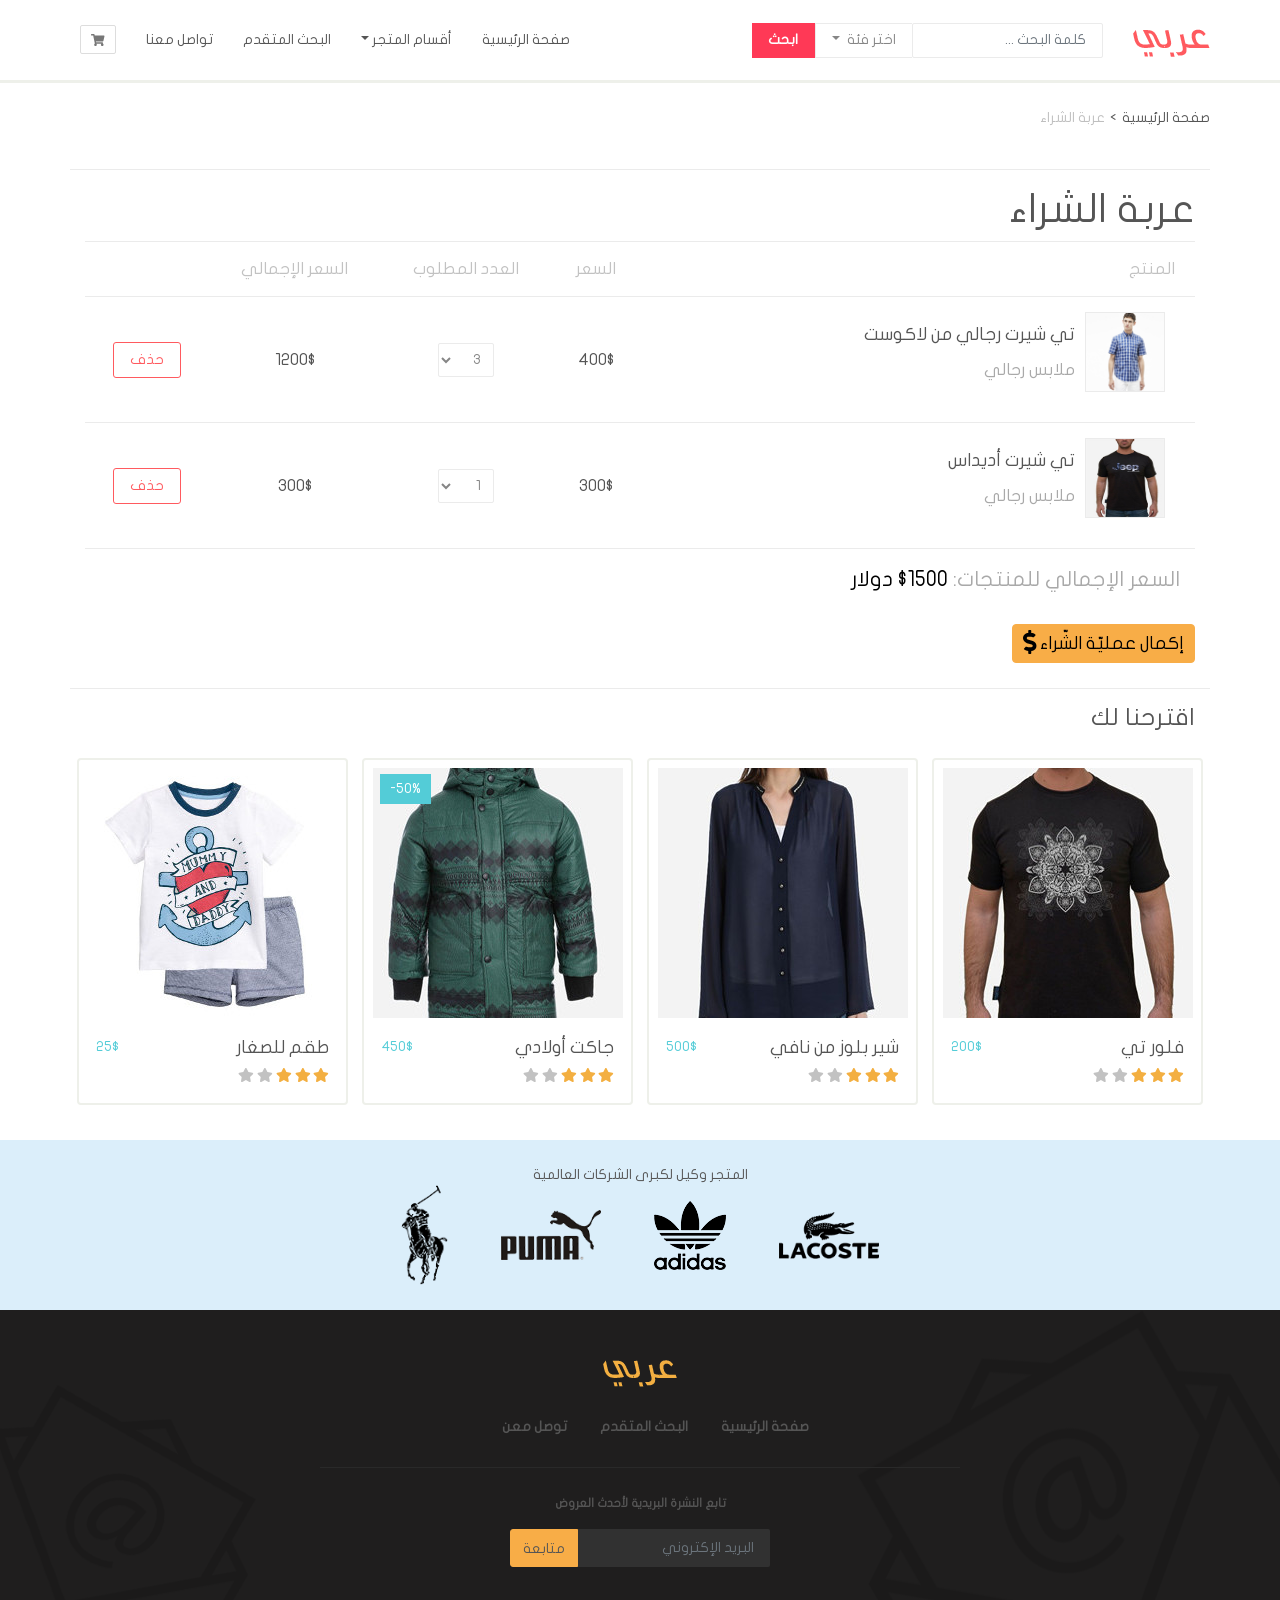
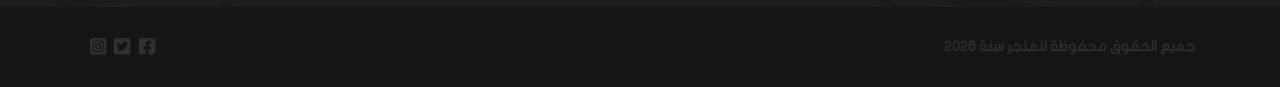
<file: checkout.html>
<!DOCTYPE html> <html lang="ar"> <head> <meta charset="UTF-8"> <meta http-equiv="X-UA-Compatible" content="IE=edge"> <meta name="viewport" content="width=device-width,initial-scale=1"> <title>متجر عربي | قميص تك فت بيز</title> <script type="text/html" src="{require('index.js')}"></script> <script defer src="main.js"></script><link href="css/style.css" rel="stylesheet"></head> <body> <div class="container-fluid"> <div class="row"> <nav class="navbar custom-navbar navbar-expand-lg"> <div class="container"> <div class="navbar-header"> <button class="navbar-toggler btn btn-icon collapsed" data-toggle="collapse" data-target="#navbar-collapsed-menu"> <i class="fas fa-bars"></i> </button> <a href="./checkout.html" class="navbar-toggler btn btn-icon"> <i class="fas fa-shopping-cart"></i> </a> <a href="." class="navbar-brand"> <img src="a36b544361a1413762f1.png" alt="متجر عربي"> </a> </div> <form class="form-inline"> <input type="search" class="form-control custom-form-control" placeholder="كلمة البحث ..."> <div class="dropdown categorias"> <a href="#" class="nav-link dropdown-toggle custom-btn" id="navbarDropdown" role="button" data-bs-toggle="dropdown" aria-expanded="false"> اختر فئة </a> <ul class="dropdown-menu custom-dropdown-menu dropdown-menu-right"> <li> <div class="checkbox"> <label> <input type="checkbox" name="search-category" value="men"> رجالي </label> </div> </li> <li> <div class="checkbox"> <label> <input type="checkbox" name="search-category" value="women"> نسائي </label> </div> </li> <li> <div class="checkbox"> <label> <input type="checkbox" name="search-category" value="kids"> اطفالي </label> </div> </li> </ul> </div> <button type="submit" class="btn search-btn"> ابحث </button> </form> <div class="collapse navbar-collapse" id="navbar-collapsed-menu"> <ul class="navbar-nav mr-auto"> <li class="nav-item"> <a href="./" class="nav-link">صفحة الرئيسية</a> </li> <li class="nav-item dropdown"> <a href="#" class="nav-link dropdown-toggle" id="navbarDropdown" role="button" data-bs-toggle="dropdown" aria-expanded="false">أقسام المتجر</a> <ul class="dropdown-menu custom-dropdown-menu"> <li class="dropdown-item"> <a href="#" class="dropdown-item">رجالي</a> </li> <li class="dropdown-item"> <a href="#" class="dropdown-item">نسائي</a> </li> <li class="dropdown-item"> <a href="#" class="dropdown-item">أطفالي</a> </li> </ul> </li> <li class="nav-item"> <a href="search" class="nav-link">البحث المتقدم</a> </li> <li class="nav-item"> <a href="search.html" class="nav-link">تواصل معنا</a> </li> <li class="d-none d-lg-block"> <a href="checkout.html" id="btn-shoppingcart" class="btn custom-btn btn-icon" title="عربة الشراء" data-toggle="tooltip" data-placement="bottom"> <i class="fas fa-shopping-cart"></i> </a> </li> </ul> </div> </div> </nav> </div> <div class="container"> <div class="borders-between"> <div class="row"> <ol class="breadcrumb custom-breadcrumb"> <li> <a href=".">صفحة الرئيسية</a> </li> <li class="active">عربة الشراء</li> </ol> </div> <div class="row"> <div class="col-md-12"> <h1 class="custom-heading">عربة الشراء</h1> </div> <div class="col-md-12"> <form class="form-checkout" action="payment.html" method="get"> <table class="custom-table"> <thead> <tr> <th>المنتج</th> <th>السعر</th> <th>العدد المطلوب</th> <th class="hide-on-small">السعر الإجمالي</th> <th></th> </tr> </thead> <tbody> <tr data-product-info data-product-price="400"> <td> <div class="media custom-media"> <img src="03ae17135d2aaae6cb67.jpg" alt="تي شيرت رجالي من لاكوست" class="d-none d-md-block"> <div class="media-body"> <h4>تي شيرت رجالي من لاكوست</h4> <div class="custom-text-muted"> ملابس رجالي </div> </div> </div> </td> <td> 400$ </td> <td> <input type="hidden" name="product1" value="تي شيرت رجالي من لاكوست"> <select name="quantity1" class="form-control custom-form-control quantity1" data-product-quantity> <option value="1">1</option> <option value="2">2</option> <option value="3" selected="selected">3</option> </select> </td> <td class="total-price-for-product hide-on-small"> 1200$ </td> <td> <button class="btn btn-danger custom-btn custom-btn-danger" data-remove-from-cart> <span class="d-none d-md-block">حذف</span> <i class="far fa-trash-alt d-block d-md-none"></i> </button> </td> </tr> <tr data-product-info data-product-price="300"> <td> <div class="media custom-media"> <img src="22b90dc3d8ca3d9938de.jpg" alt="تي شيرت أديداس" class="d-none d-md-block"> <div class="media-body"> <h4>تي شيرت أديداس</h4> <div class="custom-text-muted"> ملابس رجالي </div> </div> </div> </td> <td>300$</td> <td> <input type="hidden" name="product2" value="تي شيرت أديداس"> <select name="quantity1" class="form-control custom-form-control quantity1" data-product-quantity> <option value="1" selected="selected">1</option> <option value="2">2</option> <option value="3">3</option> </select> </td> <td class="total-price-for-product hide-on-small">300$</td> <td> <button class="btn btn-danger custom-btn custom-btn-danger" data-remove-from-cart> <span class="d-none d-md-block">حذف</span> <i class="far fa-trash-alt d-block d-md-none"></i> </button> </td> </tr> </tbody> <tfoot> <tr> <td colspan="5" class="total-price"> <span class="custom-text-muted"> السعر الإجمالي للمنتجات: </span> <span id="total-price-for-all-products">1500$</span> دولار </td> </tr> </tfoot> </table> <button type="submit" class="btn custom-btn-with-icon btn-primary"> <span> إكمال عمليّة الشّراء <i class="fas fa-dollar-sign fa-lg"></i> </span> </button> </form> </div> </div> <div class="row suggestions"> <h3 class="custom-heading col-sm-12">اقترحنا لك</h3> <div class="col-lg-3 col-md-4"> <div class="card custom-thumbnail"> <div class="overlay"> <button class="btn btn-secondary custom-btn add-to-cart-btn"> إضافة للعربة <i class="fas fa-cart-plus"></i> </button> </div> <img src="bf7683e617746b3d5ba9.jpg" alt="فلور تي شيرت"> <div class="card-body"> <div class="clearfix"> <h4 class="float-right">فلور تي </h4> <div class="price float-left"> 200$ </div> </div> <div class="rating"> <i class="fas fa-star active"></i> <i class="fas fa-star active"></i> <i class="fas fa-star active"></i> <i class="fas fa-star"></i> <i class="fas fa-star"></i> </div> <div class="clearfix"> <button class="float-left btn btn-default custom-btn add-to-cart-btn d-block d-lg-none"> إضافة للعربة <i class="fas fa-cart-plus"></i> </button> </div> </div> </div> </div> <div class="col-lg-3 col-md-4"> <div class="card custom-thumbnail"> <div class="overlay"> <button class="btn btn-secondary custom-btn add-to-cart-btn"> إضافة للعربة <i class="fas fa-cart-plus"></i> </button> </div> <img src="3314bc612c6333ea282b.jpg" alt="شير بلوز من نافي"> <div class="card-body"> <div class="clearfix"> <h4 class="float-right">شير بلوز من نافي</h4> <div class="price float-left"> 500$ </div> </div> <div class="rating"> <i class="fas fa-star active"></i> <i class="fas fa-star active"></i> <i class="fas fa-star active"></i> <i class="fas fa-star"></i> <i class="fas fa-star"></i> </div> <div class="clearfix"> <button class="float-left btn btn-default custom-btn add-to-cart-btn d-block d-lg-none"> إضافة للعربة <i class="fas fa-cart-plus"></i> </button> </div> </div> </div> </div> <div class="col-lg-3 col-md-4"> <div class="card custom-thumbnail"> <div class="sale">50%</div> <div class="overlay"> <button class="btn btn-secondary custom-btn add-to-cart-btn"> إضافة للعربة <i class="fas fa-cart-plus"></i> </button> </div> <img src="3eab2554806c91cfee30.jpg" alt="جاكت أولادي"> <div class="card-body"> <div class="clearfix"> <h4 class="float-right">جاكت أولادي</h4> <div class="price float-left"> 450$ </div> </div> <div class="rating"> <i class="fas fa-star active"></i> <i class="fas fa-star active"></i> <i class="fas fa-star active"></i> <i class="fas fa-star"></i> <i class="fas fa-star"></i> </div> <div class="clearfix"> <button class="float-left btn btn-default custom-btn add-to-cart-btn d-block d-lg-none"> إضافة للعربة <i class="fas fa-cart-plus"></i> </button> </div> </div> </div> </div> <div class="col-lg-3 col-md-4 d-none d-lg-block"> <div class="card custom-thumbnail"> <div class="overlay"> <button class="btn btn-secondary custom-btn add-to-cart-btn"> إضافة للعربة <i class="fas fa-cart-plus"></i> </button> </div> <img src="1aae292ed94145a1642b.jpg" alt="طقم للصغار"> <div class="card-body"> <div class="clearfix"> <h4 class="float-right">طقم للصغار</h4> <div class="price float-left"> 25$ </div> </div> <div class="rating"> <i class="fas fa-star active"></i> <i class="fas fa-star active"></i> <i class="fas fa-star active"></i> <i class="fas fa-star"></i> <i class="fas fa-star"></i> </div> <div class="clearfix"> <button class="float-left btn btn-default custom-btn add-to-cart-btn d-block d-lg-none"> إضافة للعربة <i class="fas fa-cart-plus"></i> </button> </div> </div> </div> </div> </div> </div> </div> <div id="footer" class="row"> <div id="brand-logos" class="col-12 text-center"> <span>المتجر وكيل لكبرى الشركات العالمية</span> <div class="img-container"> <img src="9f1fc7da9cb5c7800ea9.png" alt="lacoste"> <img src="c1fae2b7a69e20d3e89f.png" alt="adidas"> <img src="8baf6ca4bacfadd9ecb3.png" alt="puma"> <img src="ca702bc42bc2300f8de2.png" alt="polo"> </div> </div> <div id="footer-nav" class="col-12 text-center"> <div class="footer-logo"> <a href="./"> <img src="db6d5bf9a2657ba93ea4.png" alt="عربي"> </a> </div> <div id="footer-nav-links" class="col-12 d-none d-md-block"> <a href=".">صفحة الرئيسية</a> <a href="search.html">البحث المتقدم</a> <a href="contact.html">توصل معن</a> </div> <div id="newsletter" class="col-md-6 offset-md-3"> <form> <label for="footer-email"> تابع النشرة البريدية لأحدث العروض </label> <br> <div class="input-group"> <input type="email" class="form-control custom-form-control" placeholder="البريد الإكتروني" name="email" required> <button type="submit" class="btn custom-btn btn-primary"> متابعة </button> </div> </form> </div> </div> <div id="footer-copyright-social" class="col-12"> <div class="container"> <div class="clearfix"> <div id="copyright" class="float-right"> </div> <div id="social-icons" class="float-left"> <a href="https//www.facebook.com"> <i class="fab fa-facebook-square fa-lg"></i> </a> <a href="https//www.twitter.com"> <i class="fab fa-twitter-square fa-lg"></i> </a> <a href="https//www.instagram.com"> <i class="fab fa-instagram-square fa-lg"></i> </a> </div> </div> </div> </div> </div> </div> </body> </html>
</file>
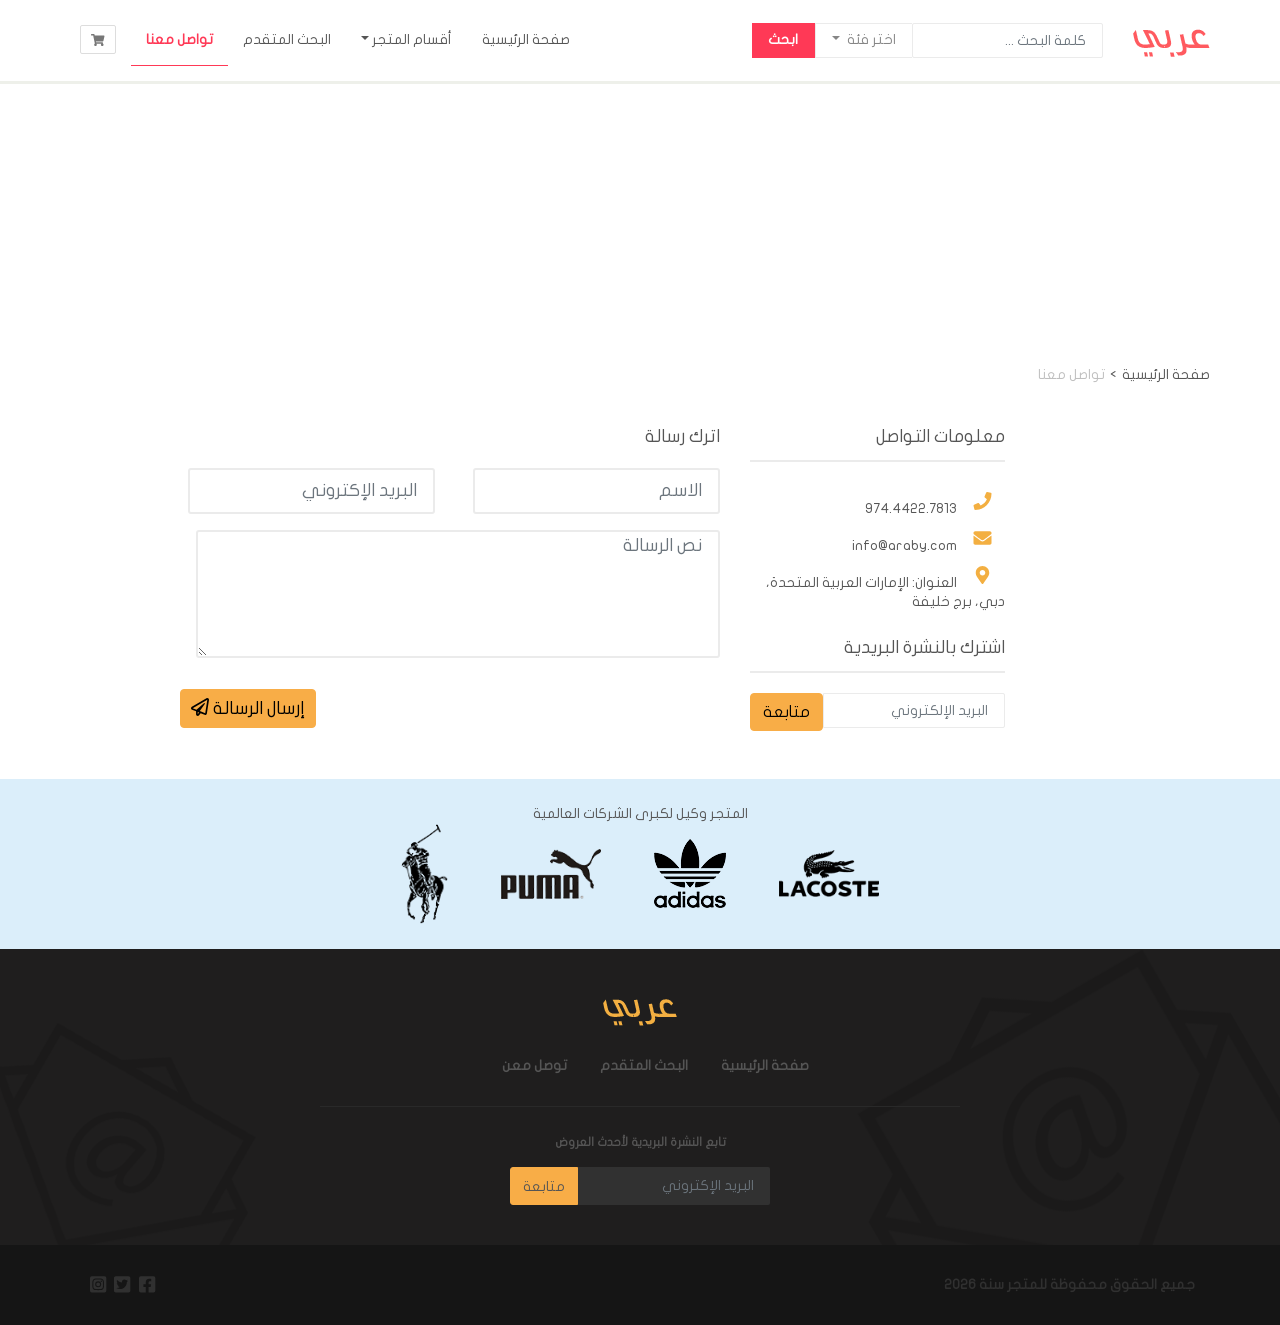
<file: contact.html>
<!DOCTYPE html> <html lang="ar"> <head> <meta charset="UTF-8"> <meta http-equiv="X-UA-Compatible" content="IE=edge"> <meta name="viewport" content="width=device-width,initial-scale=1"> <title>متجر عربي | تواصل معنا</title> <script type="text/html" src="{require('index.js')}"></script> <script defer src="main.js"></script><link href="css/style.css" rel="stylesheet"></head> <body> <div class="container-fluid"> <div class="row"> <nav class="navbar custom-navbar navbar-expand-lg"> <div class="container"> <div class="navbar-header"> <button class="navbar-toggler btn btn-icon collapsed" data-toggle="collapse" data-target="#navbar-collapsed-menu"> <i class="fas fa-bars"></i> </button> <a href="./checkout.html" class="navbar-toggler btn btn-icon"> <i class="fas fa-shopping-cart"></i> </a> <a href="." class="navbar-brand"> <img src="a36b544361a1413762f1.png" alt="متجر عربي"> </a> </div> <form class="form-inline"> <input type="search" class="form-control custom-form-control" placeholder="كلمة البحث ..."> <div class="dropdown categorias"> <a href="#" class="nav-link dropdown-toggle custom-btn" id="navbarDropdown" role="button" data-bs-toggle="dropdown" aria-expanded="false"> اختر فئة </a> <ul class="dropdown-menu custom-dropdown-menu dropdown-menu-right"> <li> <div class="checkbox"> <label> <input type="checkbox" name="search-category" value="men"> رجالي </label> </div> </li> <li> <div class="checkbox"> <label> <input type="checkbox" name="search-category" value="women"> نسائي </label> </div> </li> <li> <div class="checkbox"> <label> <input type="checkbox" name="search-category" value="kids"> اطفالي </label> </div> </li> </ul> </div> <button type="submit" class="btn search-btn"> ابحث </button> </form> <div class="collapse navbar-collapse" id="navbar-collapsed-menu"> <ul class="navbar-nav mr-auto"> <li class="nav-item"> <a href="./" class="nav-link">صفحة الرئيسية</a> </li> <li class="nav-item dropdown"> <a href="#" class="nav-link dropdown-toggle" id="navbarDropdown" role="button" data-bs-toggle="dropdown" aria-expanded="false">أقسام المتجر</a> <ul class="dropdown-menu custom-dropdown-menu"> <li class="dropdown-item"> <a href="#" class="dropdown-item">رجالي</a> </li> <li class="dropdown-item"> <a href="#" class="dropdown-item">نسائي</a> </li> <li class="dropdown-item"> <a href="#" class="dropdown-item">أطفالي</a> </li> </ul> </li> <li class="nav-item"> <a href="search.html" class="nav-link">البحث المتقدم</a> </li> <li class="nav-item active"> <a href="contact.html" class="nav-link">تواصل معنا</a> </li> <li class="d-none d-lg-block"> <a href="checkout.html" id="btn-shoppingcart" class="btn custom-btn btn-icon" title="عربة الشراء" data-toggle="tooltip" data-placement="bottom"> <i class="fas fa-shopping-cart"></i> </a> </li> </ul> </div> </div> </nav> </div> <div class="row"> <div class="col-12" id="map"> <iframe src="https://www.google.com/maps/embed?pb=!1m18!1m12!1m3!1d3610.1785100243064!2d55.27656508567265!3d25.197201837885117!2m3!1f0!2f0!3f0!3m2!1i1024!2i768!4f13.1!3m3!1m2!1s0x3e5f43348a67e24b%3A0xff45e502e1ceb7e2!2z2KjYsdisINiu2YTZitmB2Kk!5e0!3m2!1sar!2str!4v1641591707487!5m2!1sar!2str" width="100%" height="250" style="border:0" allowfullscreen="" loading="lazy"></iframe> </div> </div> <div class="container"> <div class="row"> <ol class="breadcrumb custom-breadcrumb"> <li> <a href=".">صفحة الرئيسية</a> </li> <li class="active">تواصل معنا</li> </ol> </div> <div id="contact-options" class="row"> <div class="col-12 col-lg-3 offset-lg-2"> <h4 class="heading-with-border-bottom"> معلومات التواصل </h4> <div class="contact-info"> <div> <i class="fas fa-phone fa-lg"></i> 974.4422.7813 </div> <div> <i class="fas fa-envelope fa-lg"></i> info@araby.com </div> <div> <i class="fas fa-map-marker-alt fa-lg"></i> العنوان: الإمارات العربية المتحدة، دبي، برج خليفة </div> </div> <h4 class="heading-with-border-bottom"> اشترك بالنشرة البريدية </h4> <form id="form-subscription" action=""> <div class="form-group"> <div class="input-group"> <input class="form-control custom-form-control" placeholder="البريد الإلكتروني" name="email" required type="email"> <button class="btn btn-primary"> متابعة </button> </div> </div> </form> </div> <div class="col-12 col-lg-6"> <h4>اترك رسالة</h4> <form class="row" action=""> <div class="col-6 form-group"> <input type="text" placeholder="الاسم" class="custom-input-details form-control custom-form-control" required> </div> <div class="col-6 form-group"> <input type="email" placeholder="البريد الإكتروني" class="custom-input-details form-control custom-form-control" required> </div> <div class="col-12 form-group"> <textarea name="message" placeholder="نص الرسالة" class="custom-input-details form-control custom-form-control"></textarea> </div> <div class="col-12 form-group"> <div class="clearfix"> <button type="submit" class="float-left btn custom-btn-with-icon btn-primary"> <span> إرسال الرسالة <i class="far fa-paper-plane"></i> </span> </button> </div> </div> </form> </div> </div> </div> <div id="footer" class="row"> <div id="brand-logos" class="col-12 text-center"> <span>المتجر وكيل لكبرى الشركات العالمية</span> <div class="img-container"> <img src="9f1fc7da9cb5c7800ea9.png" alt="lacoste"> <img src="c1fae2b7a69e20d3e89f.png" alt="adidas"> <img src="8baf6ca4bacfadd9ecb3.png" alt="puma"> <img src="ca702bc42bc2300f8de2.png" alt="polo"> </div> </div> <div id="footer-nav" class="col-12 text-center"> <div class="footer-logo"> <a href="./"> <img src="db6d5bf9a2657ba93ea4.png" alt="عربي"> </a> </div> <div id="footer-nav-links" class="col-12 d-none d-md-block"> <a href=".">صفحة الرئيسية</a> <a href="search.html">البحث المتقدم</a> <a href="contact.html">توصل معن</a> </div> <div id="newsletter" class="col-md-6 offset-md-3"> <form> <label for="footer-email"> تابع النشرة البريدية لأحدث العروض </label> <br> <div class="input-group"> <input type="email" class="form-control custom-form-control" placeholder="البريد الإكتروني" name="email" required> <button type="submit" class="btn custom-btn btn-primary"> متابعة </button> </div> </form> </div> </div> <div id="footer-copyright-social" class="col-12"> <div class="container"> <div class="clearfix"> <div id="copyright" class="float-right"> </div> <div id="social-icons" class="float-left"> <a href="https//www.facebook.com"> <i class="fab fa-facebook-square fa-lg"></i> </a> <a href="https//www.twitter.com"> <i class="fab fa-twitter-square fa-lg"></i> </a> <a href="https//www.instagram.com"> <i class="fab fa-instagram-square fa-lg"></i> </a> </div> </div> </div> </div> </div> </div> </body> </html>
</file>
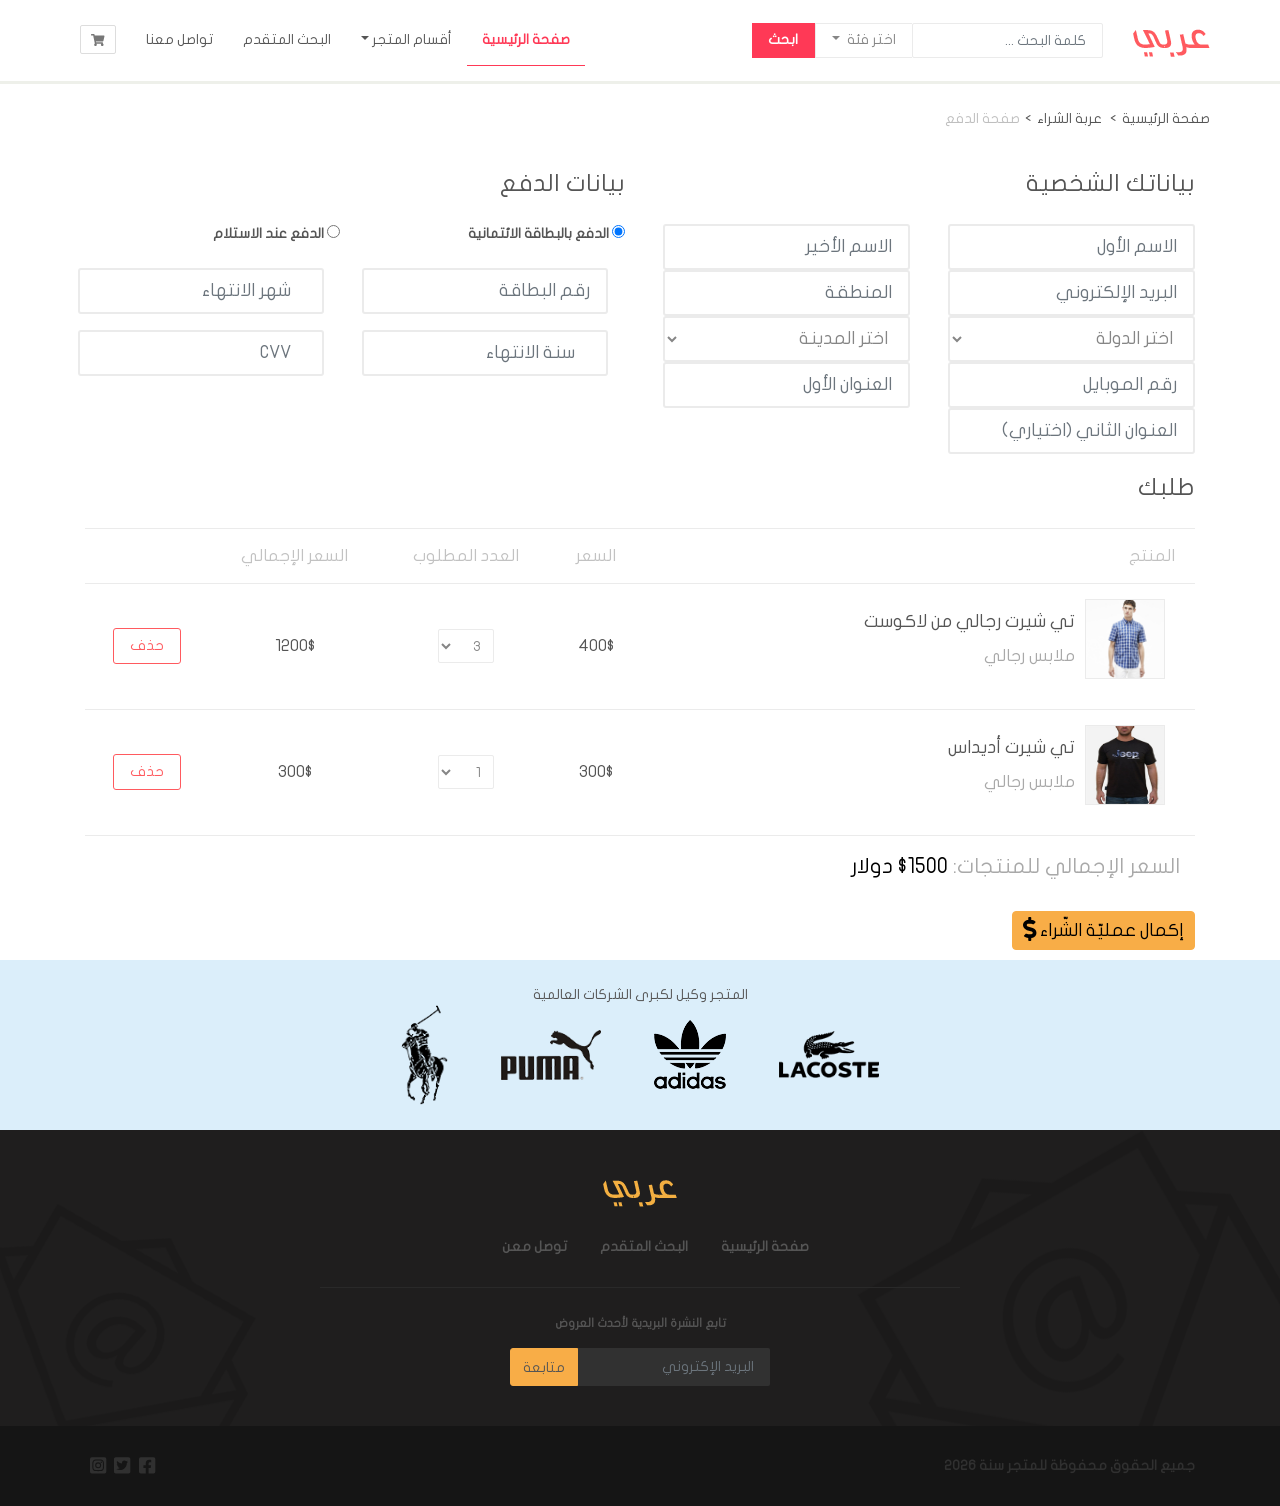
<file: payment.html>
<!DOCTYPE html> <html lang="ar"> <head> <meta charset="UTF-8"> <meta http-equiv="X-UA-Compatible" content="IE=edge"> <meta name="viewport" content="width=device-width,initial-scale=1"> <title>متجر عربي | صفحة الدفع</title> <script type="text/html" src="{require('index.js')}"></script> <script defer src="main.js"></script><link href="css/style.css" rel="stylesheet"></head> <body> <div class="container-fluid"> <div class="row"> <nav class="navbar custom-navbar navbar-expand-lg"> <div class="container"> <div class="navbar-header"> <button class="navbar-toggler btn btn-icon collapsed" data-toggle="collapse" data-target="#navbar-collapsed-menu"> <i class="fas fa-bars"></i> </button> <a href="./checkout.html" class="navbar-toggler btn btn-icon"> <i class="fas fa-shopping-cart"></i> </a> <a href="." class="navbar-brand"> <img src="a36b544361a1413762f1.png" alt="متجر عربي"> </a> </div> <form class="form-inline"> <input type="search" class="form-control custom-form-control" placeholder="كلمة البحث ..."> <div class="dropdown categorias"> <a href="#" class="nav-link dropdown-toggle custom-btn" id="navbarDropdown" role="button" data-bs-toggle="dropdown" aria-expanded="false"> اختر فئة </a> <ul class="dropdown-menu custom-dropdown-menu dropdown-menu-right"> <li> <div class="checkbox"> <label> <input type="checkbox" name="search-category" value="men"> رجالي </label> </div> </li> <li> <div class="checkbox"> <label> <input type="checkbox" name="search-category" value="women"> نسائي </label> </div> </li> <li> <div class="checkbox"> <label> <input type="checkbox" name="search-category" value="kids"> اطفالي </label> </div> </li> </ul> </div> <button type="submit" class="btn search-btn"> ابحث </button> </form> <div class="collapse navbar-collapse" id="navbar-collapsed-menu"> <ul class="navbar-nav mr-auto"> <li class="nav-item active"> <a href="#" class="nav-link">صفحة الرئيسية</a> </li> <li class="nav-item dropdown"> <a href="#" class="nav-link dropdown-toggle" id="navbarDropdown" role="button" data-bs-toggle="dropdown" aria-expanded="false">أقسام المتجر</a> <ul class="dropdown-menu custom-dropdown-menu"> <li class="dropdown-item"> <a href="#" class="dropdown-item">رجالي</a> </li> <li class="dropdown-item"> <a href="#" class="dropdown-item">نسائي</a> </li> <li class="dropdown-item"> <a href="#" class="dropdown-item">أطفالي</a> </li> </ul> </li> <li class="nav-item"> <a href="search" class="nav-link">البحث المتقدم</a> </li> <li class="nav-item"> <a href="search.html" class="nav-link">تواصل معنا</a> </li> <li class="d-none d-lg-block"> <a href="checkout.html" id="btn-shoppingcart" class="btn custom-btn btn-icon" title="عربة الشراء" data-toggle="tooltip" data-placement="bottom"> <i class="fas fa-shopping-cart"></i> </a> </li> </ul> </div> </div> </nav> </div> <div class="container"> <div class="row"> <ol class="breadcrumb custom-breadcrumb"> <li> <a href=".">صفحة الرئيسية</a> </li> <li> <a href="checkout.html">عربة الشراء</a> </li> <li class="active">صفحة الدفع</li> </ol> </div> <form id="form-checkout"> <div class="row"> <div class="col-lg-6 col-12"> <h3 class="custom-heading"> بياناتك الشخصية </h3> <div class="row"> <div class="col-md-6 formgroup"> <input type="text" class="form-control custom-form-control custom-input-details" placeholder="الاسم الأول" name="first-name" required> </div> <div class="col-md-6 formgroup"> <input type="text" class="form-control custom-form-control custom-input-details" placeholder="الاسم الأخير" name="last-name" required> </div> <div class="col-md-6 formgroup"> <input type="email" class="form-control custom-form-control custom-input-details" placeholder="البريد الإلكتروني" name="email" required> </div> <div class="col-md-6 formgroup"> <input type="text" class="form-control custom-form-control custom-input-details" placeholder="المنطقة" name="area" required> </div> <div class="col-md-6 formgroup"> <select class="form-control custom-form-control custom-input-details" name="country" required> <option selected="selected" disabled="disabled" value="">اختر الدولة</option> <option value="sa">السعودية</option> <option value="eg">مصر</option> <option value="jo">الأردن</option> <option value="sy">سوريا</option> </select> </div> <div class="col-md-6 formgroup"> <select class="form-control custom-form-control custom-input-details" name="city" id=""> <option disabled="disabled" selected="selected" value="">اختر المدينة</option> </select> </div> <div class="col-md-6 formgroup"> <input type="text" class="form-control custom-form-control custom-input-details" placeholder="رقم الموبايل" name="phone" required> </div> <div class="col-md-6 formgroup"> <input type="text" class="form-control custom-form-control custom-input-details" placeholder="العنوان الأول" name="address1" required> </div> <div class="col-md-6 formgroup"> <input type="text" class="form-control custom-form-control custom-input-details" placeholder="العنوان الثاني (اختياري)" name="address2" required> </div> </div> </div> <div class="col-lg-6 col-12"> <h3 class="custom-heading"> بيانات الدفع </h3> <div class="row"> <div class="col-md-6 form-group"> <label class="font-weight-bold" for=""> <input type="radio" name="payment_method" value="credit_card" checked="checked"> الدفع بالبطاقة الائتمانية </label> </div> <div class="col-md-6 form-group"> <label class="font-weight-bold" for=""> <input type="radio" name="payment_method" value="on_delivery"> الدفع عند الاستلام </label> </div> <div class="row" id="credit-card-info"> <div class="col-md-6 form-group"> <input type="text" class="form-control custom-form-control custom-input-details" name="credit_card_number" placeholder="رقم البطاقة" required> </div> <div class="col-md-6 form-group"> <input type="number" class="form-control custom-form-control custom-input-details" name="credit_card_expiration_month" placeholder="شهر الانتهاء" min="1" max="12" required> </div> <div class="col-md-6 form-group"> <input type="number" class="form-control custom-form-control custom-input-details" name="credit_card_expiration_year" placeholder="سنة الانتهاء" min="2022" max="2030" required> </div> <div class="form-group col-md-6"> <input class="form-control custom-form-control custom-input-details" type="number" name="credit_card_cvv" placeholder="CVV" required> </div> </div> </div> </div> </div> </form> <div class="cal"> <div class="col-md-12 p-0"> <h3 class="custom-heading">طلبك</h3> </div> <div class="col-md-12 p-0"> <table class="custom-table"> <thead> <tr> <th>المنتج</th> <th>السعر</th> <th>العدد المطلوب</th> <th class="hide-on-small">السعر الإجمالي</th> <th></th> </tr> </thead> <tbody> <tr data-product-info data-product-price="400"> <td> <div class="media custom-media"> <img src="03ae17135d2aaae6cb67.jpg" alt="تي شيرت رجالي من لاكوست" class="d-none d-md-block"> <div class="media-body"> <h4>تي شيرت رجالي من لاكوست</h4> <div class="custom-text-muted"> ملابس رجالي </div> </div> </div> </td> <td> 400$ </td> <td> <input type="hidden" name="product1" value="تي شيرت رجالي من لاكوست"> <select name="quantity1" class="form-control custom-form-control quantity1" data-product-quantity> <option value="1">1</option> <option value="2">2</option> <option value="3" selected="selected">3</option> </select> </td> <td class="total-price-for-product hide-on-small"> 1200$ </td> <td> <button class="btn btn-danger custom-btn custom-btn-danger" data-remove-from-cart> <span class="d-none d-md-block">حذف</span> <i class="far fa-trash-alt d-block d-md-none"></i> </button> </td> </tr> <tr data-product-info data-product-price="300"> <td> <div class="media custom-media"> <img src="22b90dc3d8ca3d9938de.jpg" alt="تي شيرت أديداس" class="d-none d-md-block"> <div class="media-body"> <h4>تي شيرت أديداس</h4> <div class="custom-text-muted"> ملابس رجالي </div> </div> </div> </td> <td>300$</td> <td> <input type="hidden" name="product2" value="تي شيرت أديداس"> <select name="quantity1" class="form-control custom-form-control quantity1" data-product-quantity> <option value="1" selected="selected">1</option> <option value="2">2</option> <option value="3">3</option> </select> </td> <td class="total-price-for-product hide-on-small">300$</td> <td> <button class="btn btn-danger custom-btn custom-btn-danger" data-remove-from-cart> <span class="d-none d-md-block">حذف</span> <i class="far fa-trash-alt d-block d-md-none"></i> </button> </td> </tr> </tbody> <tfoot> <tr> <td colspan="5" class="total-price"> <span class="custom-text-muted"> السعر الإجمالي للمنتجات: </span> <span id="total-price-for-all-products">1500$</span> دولار </td> </tr> </tfoot> </table> <button type="submit" class="btn custom-btn-with-icon btn-primary"> <span> إكمال عمليّة الشّراء <i class="fas fa-dollar-sign fa-lg"></i> </span> </button> </div> </div> </div> <div id="footer" class="row"> <div id="brand-logos" class="col-12 text-center"> <span>المتجر وكيل لكبرى الشركات العالمية</span> <div class="img-container"> <img src="9f1fc7da9cb5c7800ea9.png" alt="lacoste"> <img src="c1fae2b7a69e20d3e89f.png" alt="adidas"> <img src="8baf6ca4bacfadd9ecb3.png" alt="puma"> <img src="ca702bc42bc2300f8de2.png" alt="polo"> </div> </div> <div id="footer-nav" class="col-12 text-center"> <div class="footer-logo"> <a href="./"> <img src="db6d5bf9a2657ba93ea4.png" alt="عربي"> </a> </div> <div id="footer-nav-links" class="col-12 d-none d-md-block"> <a href=".">صفحة الرئيسية</a> <a href="search.html">البحث المتقدم</a> <a href="contact.html">توصل معن</a> </div> <div id="newsletter" class="col-md-6 offset-md-3"> <form> <label for="footer-email"> تابع النشرة البريدية لأحدث العروض </label> <br> <div class="input-group"> <input type="email" class="form-control custom-form-control" placeholder="البريد الإكتروني" name="email" required> <button type="submit" class="btn custom-btn btn-primary"> متابعة </button> </div> </form> </div> </div> <div id="footer-copyright-social" class="col-12"> <div class="container"> <div class="clearfix"> <div id="copyright" class="float-right"> </div> <div id="social-icons" class="float-left"> <a href="https//www.facebook.com"> <i class="fab fa-facebook-square fa-lg"></i> </a> <a href="https//www.twitter.com"> <i class="fab fa-twitter-square fa-lg"></i> </a> <a href="https//www.instagram.com"> <i class="fab fa-instagram-square fa-lg"></i> </a> </div> </div> </div> </div> </div> </div> </body> </html>
</file>
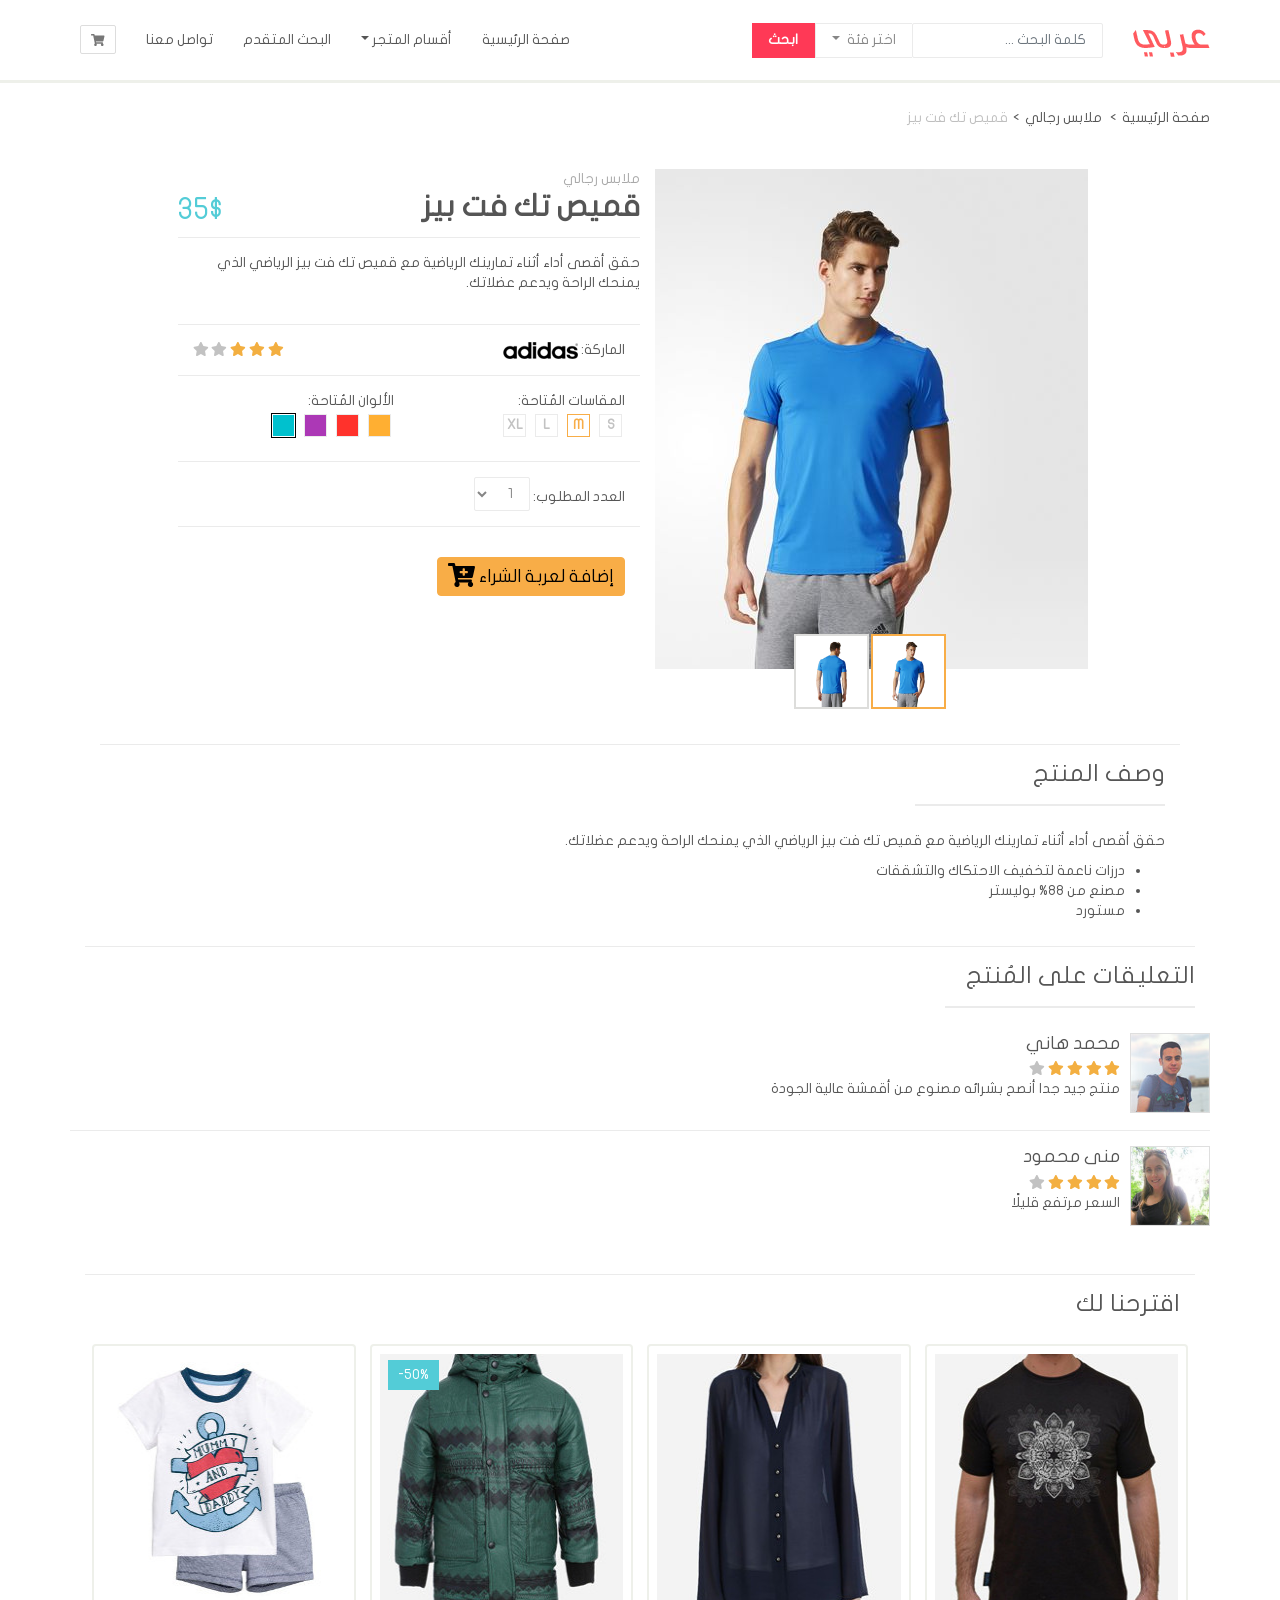
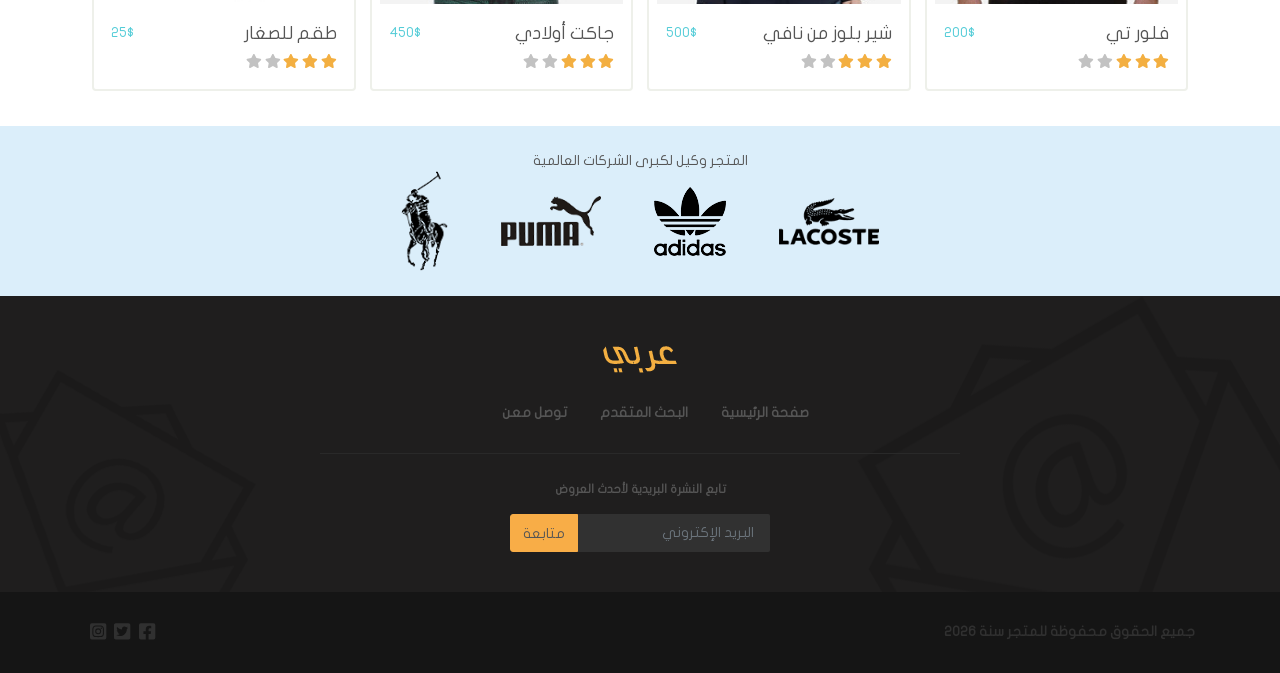
<file: product.html>
<!DOCTYPE html> <html lang="ar"> <head> <meta charset="UTF-8"> <meta http-equiv="X-UA-Compatible" content="IE=edge"> <meta name="viewport" content="width=device-width,initial-scale=1"> <title>متجر عربي | قميص تك فت بيز</title> <script type="text/html" src="{require('index.js')}"></script> <script defer src="main.js"></script><link href="css/style.css" rel="stylesheet"></head> <body> <div class="container-fluid"> <div class="row"> <nav class="navbar custom-navbar navbar-expand-lg"> <div class="container"> <div class="navbar-header"> <button class="navbar-toggler btn btn-icon collapsed" data-toggle="collapse" data-target="#navbar-collapsed-menu"> <i class="fas fa-bars"></i> </button> <a href="./checkout.html" class="navbar-toggler btn btn-icon"> <i class="fas fa-shopping-cart"></i> </a> <a href="." class="navbar-brand"> <img src="a36b544361a1413762f1.png" alt="متجر عربي"> </a> </div> <form class="form-inline"> <input type="search" class="form-control custom-form-control" placeholder="كلمة البحث ..."> <div class="dropdown categorias"> <a href="#" class="nav-link dropdown-toggle custom-btn" id="navbarDropdown" role="button" data-bs-toggle="dropdown" aria-expanded="false"> اختر فئة </a> <ul class="dropdown-menu custom-dropdown-menu dropdown-menu-right"> <li> <div class="checkbox"> <label> <input type="checkbox" name="search-category" value="men"> رجالي </label> </div> </li> <li> <div class="checkbox"> <label> <input type="checkbox" name="search-category" value="women"> نسائي </label> </div> </li> <li> <div class="checkbox"> <label> <input type="checkbox" name="search-category" value="kids"> اطفالي </label> </div> </li> </ul> </div> <button type="submit" class="btn search-btn"> ابحث </button> </form> <div class="collapse navbar-collapse" id="navbar-collapsed-menu"> <ul class="navbar-nav mr-auto"> <li class="nav-item"> <a href="#" class="nav-link">صفحة الرئيسية</a> </li> <li class="nav-item dropdown"> <a href="#" class="nav-link dropdown-toggle" id="navbarDropdown" role="button" data-bs-toggle="dropdown" aria-expanded="false">أقسام المتجر</a> <ul class="dropdown-menu custom-dropdown-menu"> <li class="dropdown-item"> <a href="#" class="dropdown-item">رجالي</a> </li> <li class="dropdown-item"> <a href="#" class="dropdown-item">نسائي</a> </li> <li class="dropdown-item"> <a href="#" class="dropdown-item">أطفالي</a> </li> </ul> </li> <li class="nav-item"> <a href="search" class="nav-link">البحث المتقدم</a> </li> <li class="nav-item"> <a href="search.html" class="nav-link">تواصل معنا</a> </li> <li class="d-none d-lg-block"> <a href="checkout.html" id="btn-shoppingcart" class="btn custom-btn btn-icon" title="عربة الشراء" data-toggle="tooltip" data-placement="bottom"> <i class="fas fa-shopping-cart"></i> </a> </li> </ul> </div> </div> </nav> </div> <div class="container"> <div class="row"> <ol class="breadcrumb custom-breadcrumb"> <li> <a href=".">صفحة الرئيسية</a> </li> <li> <a href="#">ملابس رجالي</a> </li> <li class="active">قميص تك فت بيز</li> </ol> </div> <div class="col-12 borders-between"> <div class="row"> <div class="col-lg-5 offset-lg-1 col-md-9 offset-md-2"> <div class="carousel slide" id="carousel-product-images" data-ride="carousel"> <div class="carousel-inner"> <div class="carousel-item active"> <img src="7a8b17cfe5173ea3d314.jpg" alt="صورة أمامية للقميص"> </div> <div class="carousel-item"> <img src="dc7d3552e50bfaa9a9fa.jpg" alt="صورة خلفية للقميص"> </div> </div> <div class="carousel-indicators custom-carousel-indicators-primary"> <img data-target="#carousel-product-images" data-slide-to="0" class="active" src="a7e7d9d6d8ee4def8055.png" alt="صورة أمامية"> <img data-target="#carousel-product-images" data-slide-to="1" src="96ff563b0f01a95afedf.png" alt="صورة أمامية"> </div> </div> </div> <div class="col-lg-5"> <form id="form-product-selection" class="borders-between"> <div class="row"> <div class="product-category"> ملابس رجالي </div> <div class="clearfix block-100"> <h2 class="float-right"> قميص تك فت بيز </h2> <div class="float-left price large"> 35$ </div> </div> </div> <div class="row"> <p class="product-description"> حقق أقصى أداء أثناء تمارينك الرياضية مع قميص تك فت بيز الرياضي الذي يمنحك الراحة ويدعم عضلاتك. </p> </div> <div class="row brand-and-rating"> <div class="col-6"> <div class="brand"> الماركة: <img src="50216edbd2a8a689ed50.png" alt="adidas"> </div> </div> <div class="col-6"> <div class="clearfix"> <div class="float-left rating"> <i class="fas fa-star active"></i> <i class="fas fa-star active"></i> <i class="fas fa-star active"></i> <i class="fas fa-star"></i> <i class="fas fa-star"></i> </div> </div> </div> </div> <div class="row size-and-color"> <div class="col-md-6"> المقاسات المُتاحة: <br/> <div class="product-option"> <label> S <input type="radio" name="size" value="sm"> </label> </div> <div class="product-option active"> <label> M <input type="radio" name="size" value="m" checked="checked"> </label> </div> <div class="product-option"> <label> L <input type="radio" name="size" value="l"> </label> </div> <div class="product-option"> <label> XL <input type="radio" name="size" value="xl"> </label> </div> </div> <div class="col-md-6"> الألوان المُتاحة: <br/> <div class="product-option color-option" style="background-color:#ffaf32"> <label>&nbsp; <input type="radio" name="color" value="orange"> </label> </div> <div class="product-option color-option" style="background-color:#ff322c"> <label>&nbsp; <input type="radio" name="color" value="red"> </label> </div> <div class="product-option color-option" style="background-color:#ac38b6"> <label>&nbsp; <input type="radio" name="color" value="purple"> </label> </div> <div class="product-option color-option active" style="background-color:#00c1ce"> <label>&nbsp; <input type="radio" name="color" value="blue" checked="checked"> </label> </div> </div> </div> <div class="row product-quantity"> <div class="col-12"> <div class="clearfix"> <div class="float-right label"> العدد المطلوب: </div> <div class="float-right"> <select class="form-control custom-form-control"> <option value="1">1</option> <option value="2">2</option> <option value="3">3</option> </select> </div> </div> </div> </div> <div class="row"> <div class="col-12"> <button type="submit" class="btn btn-primary custom-btn-with-icon"> <span> إضافة لعربة الشراء <i class="fas fa-cart-plus fa-lg"></i> </span> </button> </div> </div> </form> </div> </div> <div class="more-description"> <div class="col-12"> <h3 class="custom-heading heading-with-border-bottom heading-inline"> وصف المنتج </h3> <p> حقق أقصى أداء أثناء تمارينك الرياضية مع قميص تك فت بيز الرياضي الذي يمنحك الراحة ويدعم عضلاتك. </p> <ul> <li>درزات ناعمة لتخفيف الاحتكاك والتشققات</li> <li>مصنع من 88% بوليستر</li> <li>مستورد</li> </ul> </div> </div> <div class="row"> <div class="comments block-100"> <h3 class="custom-heading heading-with-border-bottom heading-inline"> التعليقات على المُنتج </h3> <div class="borders-between"> <div class="row"> <div class="media"> <img src="7710e81a6cfa33d248a1.jpg" alt="محمد هاني"> <div class="media-body"> <h4 class="media-heading"> محمد هاني </h4> <div class="rating"> <span class="fas fa-star active"></span> <span class="fas fa-star active"></span> <span class="fas fa-star active"></span> <span class="fas fa-star active"></span> <span class="fas fa-star"></span> </div> <p> منتج جيد جدا أنصح بشرائه مصنوع من أقمشة عالية الجودة </p> </div> </div> </div> <div class="row"> <div class="media"> <img src="11dd1ee05f113017b5d1.jpg" alt="منى محمود"> <div class="media-body"> <h4 class="media-heading"> منى محمود </h4> <div class="rating"> <span class="fas fa-star active"></span> <span class="fas fa-star active"></span> <span class="fas fa-star active"></span> <span class="fas fa-star active"></span> <span class="fas fa-star"></span> </div> <p> السعر مرتفع قليلًا </p> </div> </div> </div> </div> </div> </div> <div class="row suggestions"> <h3 class="custom-heading col-sm-12">اقترحنا لك</h3> <div class="col-lg-3 col-md-4"> <div class="card custom-thumbnail"> <div class="overlay"> <button class="btn btn-secondary custom-btn add-to-cart-btn"> إضافة للعربة <i class="fas fa-cart-plus"></i> </button> </div> <img src="bf7683e617746b3d5ba9.jpg" alt="فلور تي شيرت"> <div class="card-body"> <div class="clearfix"> <h4 class="float-right">فلور تي </h4> <div class="price float-left"> 200$ </div> </div> <div class="rating"> <i class="fas fa-star active"></i> <i class="fas fa-star active"></i> <i class="fas fa-star active"></i> <i class="fas fa-star"></i> <i class="fas fa-star"></i> </div> <div class="clearfix"> <button class="float-left btn btn-default custom-btn add-to-cart-btn d-block d-lg-none"> إضافة للعربة <i class="fas fa-cart-plus"></i> </button> </div> </div> </div> </div> <div class="col-lg-3 col-md-4"> <div class="card custom-thumbnail"> <div class="overlay"> <button class="btn btn-secondary custom-btn add-to-cart-btn"> إضافة للعربة <i class="fas fa-cart-plus"></i> </button> </div> <img src="3314bc612c6333ea282b.jpg" alt="شير بلوز من نافي"> <div class="card-body"> <div class="clearfix"> <h4 class="float-right">شير بلوز من نافي</h4> <div class="price float-left"> 500$ </div> </div> <div class="rating"> <i class="fas fa-star active"></i> <i class="fas fa-star active"></i> <i class="fas fa-star active"></i> <i class="fas fa-star"></i> <i class="fas fa-star"></i> </div> <div class="clearfix"> <button class="float-left btn btn-default custom-btn add-to-cart-btn d-block d-lg-none"> إضافة للعربة <i class="fas fa-cart-plus"></i> </button> </div> </div> </div> </div> <div class="col-lg-3 col-md-4"> <div class="card custom-thumbnail"> <div class="sale">50%</div> <div class="overlay"> <button class="btn btn-secondary custom-btn add-to-cart-btn"> إضافة للعربة <i class="fas fa-cart-plus"></i> </button> </div> <img src="3eab2554806c91cfee30.jpg" alt="جاكت أولادي"> <div class="card-body"> <div class="clearfix"> <h4 class="float-right">جاكت أولادي</h4> <div class="price float-left"> 450$ </div> </div> <div class="rating"> <i class="fas fa-star active"></i> <i class="fas fa-star active"></i> <i class="fas fa-star active"></i> <i class="fas fa-star"></i> <i class="fas fa-star"></i> </div> <div class="clearfix"> <button class="float-left btn btn-default custom-btn add-to-cart-btn d-block d-lg-none"> إضافة للعربة <i class="fas fa-cart-plus"></i> </button> </div> </div> </div> </div> <div class="col-lg-3 col-md-4 d-none d-lg-block"> <div class="card custom-thumbnail"> <div class="overlay"> <button class="btn btn-secondary custom-btn add-to-cart-btn"> إضافة للعربة <i class="fas fa-cart-plus"></i> </button> </div> <img src="1aae292ed94145a1642b.jpg" alt="طقم للصغار"> <div class="card-body"> <div class="clearfix"> <h4 class="float-right">طقم للصغار</h4> <div class="price float-left"> 25$ </div> </div> <div class="rating"> <i class="fas fa-star active"></i> <i class="fas fa-star active"></i> <i class="fas fa-star active"></i> <i class="fas fa-star"></i> <i class="fas fa-star"></i> </div> <div class="clearfix"> <button class="float-left btn btn-default custom-btn add-to-cart-btn d-block d-lg-none"> إضافة للعربة <i class="fas fa-cart-plus"></i> </button> </div> </div> </div> </div> </div> </div> </div> <div id="footer" class="row"> <div id="brand-logos" class="col-12 text-center"> <span>المتجر وكيل لكبرى الشركات العالمية</span> <div class="img-container"> <img src="9f1fc7da9cb5c7800ea9.png" alt="lacoste"> <img src="c1fae2b7a69e20d3e89f.png" alt="adidas"> <img src="8baf6ca4bacfadd9ecb3.png" alt="puma"> <img src="ca702bc42bc2300f8de2.png" alt="polo"> </div> </div> <div id="footer-nav" class="col-12 text-center"> <div class="footer-logo"> <a href="./"> <img src="db6d5bf9a2657ba93ea4.png" alt="عربي"> </a> </div> <div id="footer-nav-links" class="col-12 d-none d-md-block"> <a href=".">صفحة الرئيسية</a> <a href="search.html">البحث المتقدم</a> <a href="contact.html">توصل معن</a> </div> <div id="newsletter" class="col-md-6 offset-md-3"> <form> <label for="footer-email"> تابع النشرة البريدية لأحدث العروض </label> <br> <div class="input-group"> <input type="email" class="form-control custom-form-control" placeholder="البريد الإكتروني" name="email" required> <button type="submit" class="btn custom-btn btn-primary"> متابعة </button> </div> </form> </div> </div> <div id="footer-copyright-social" class="col-12"> <div class="container"> <div class="clearfix"> <div id="copyright" class="float-right"> </div> <div id="social-icons" class="float-left"> <a href="https//www.facebook.com"> <i class="fab fa-facebook-square fa-lg"></i> </a> <a href="https//www.twitter.com"> <i class="fab fa-twitter-square fa-lg"></i> </a> <a href="https//www.instagram.com"> <i class="fab fa-instagram-square fa-lg"></i> </a> </div> </div> </div> </div> </div> </div> </body> </html>
</file>
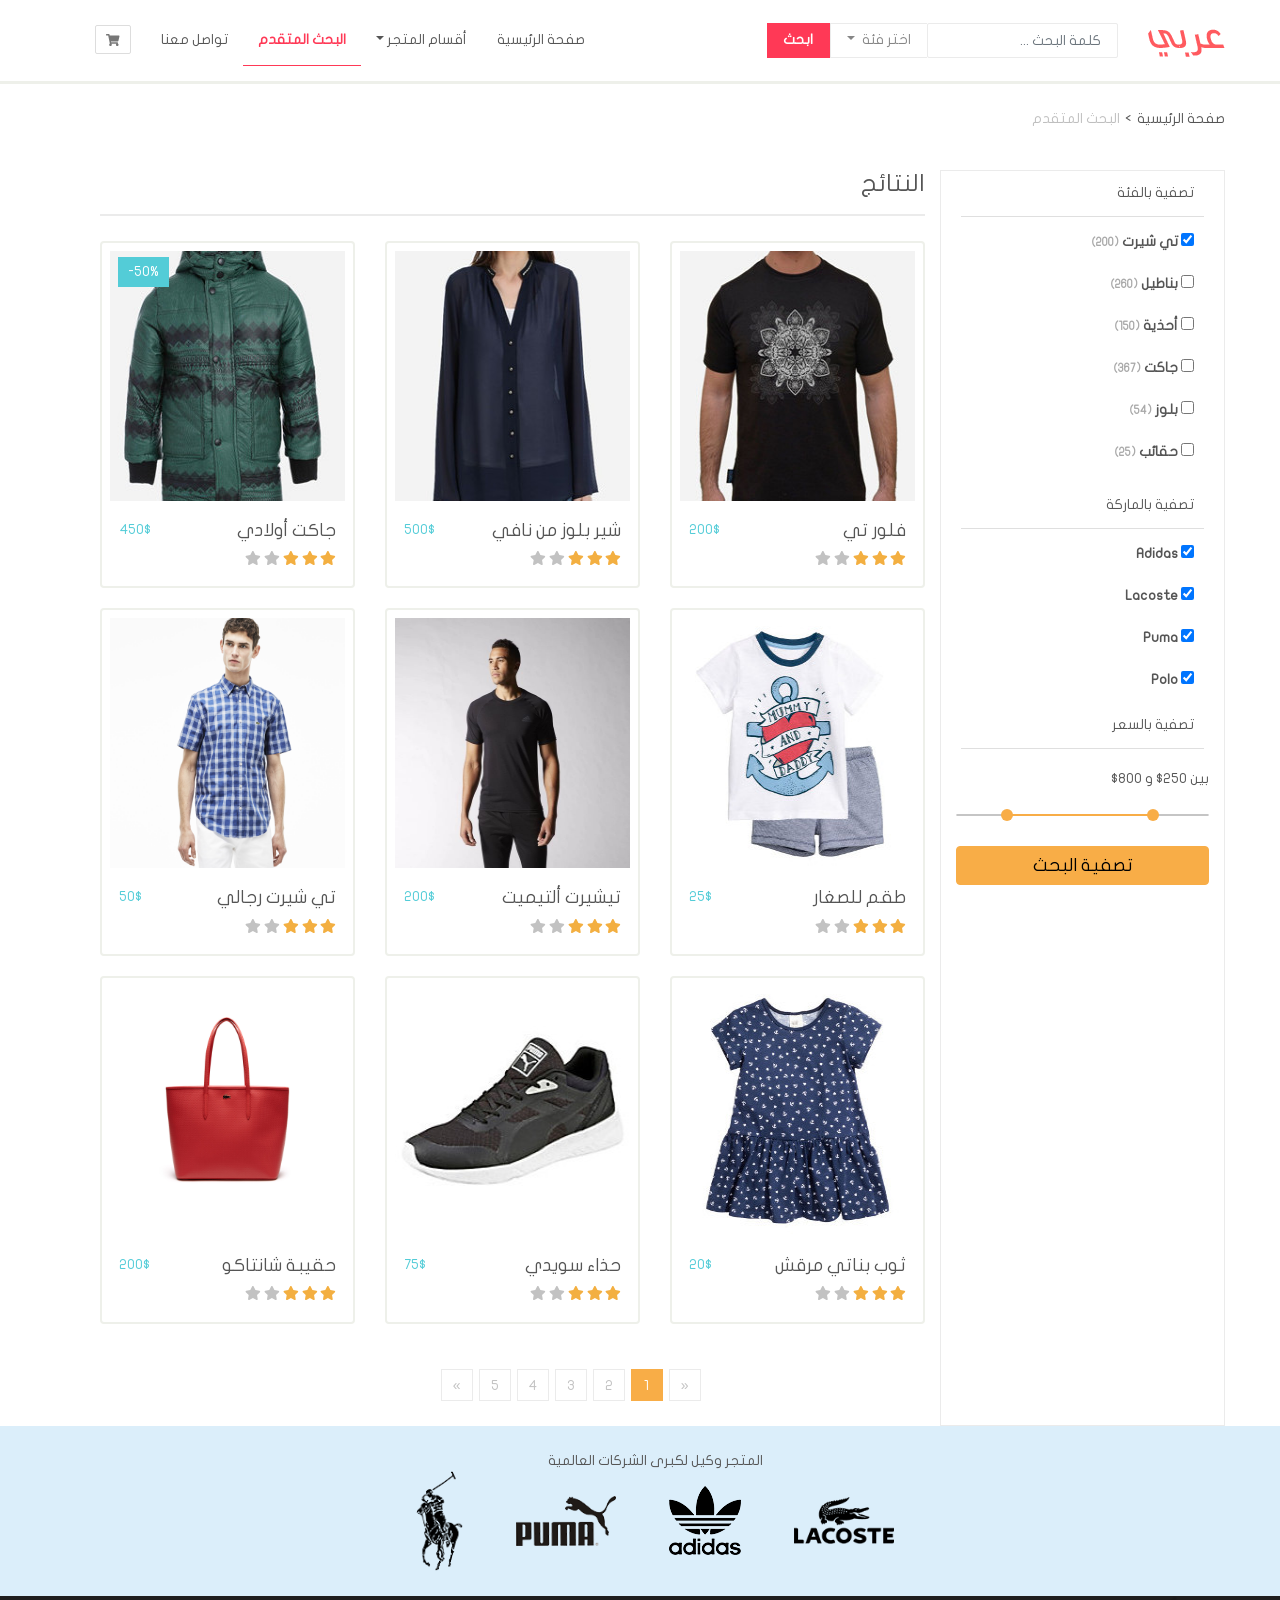
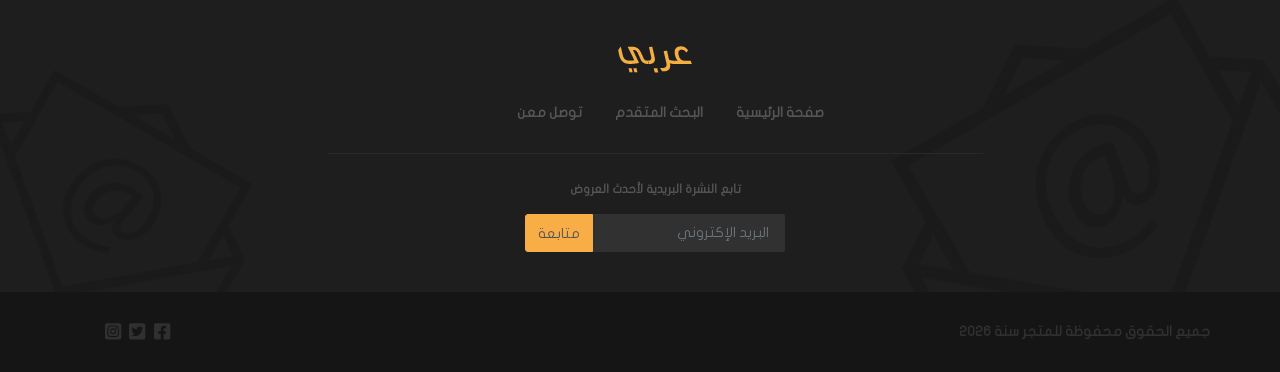
<file: search.html>
<!DOCTYPE html> <html lang="ar"> <head> <meta charset="UTF-8"> <meta http-equiv="X-UA-Compatible" content="IE=edge"> <meta name="viewport" content="width=device-width,initial-scale=1"> <title>متجر عربي | البحث المتقدم</title> <script type="text/html" src="{require('index.js')}"></script> <script defer src="main.js"></script><link href="css/style.css" rel="stylesheet"></head> <body> <div class="conrainer-fluid"> <div class="row"> <nav class="navbar custom-navbar navbar-expand-lg"> <div class="container"> <div class="navbar-header"> <button class="navbar-toggler btn btn-icon collapsed" data-toggle="collapse" data-target="#navbar-collapsed-menu"> <i class="fas fa-bars"></i> </button> <a href="./checkout.html" class="navbar-toggler btn btn-icon"> <i class="fas fa-shopping-cart"></i> </a> <a href="." class="navbar-brand"> <img src="a36b544361a1413762f1.png" alt="متجر عربي"> </a> </div> <form class="form-inline"> <input type="search" class="form-control custom-form-control" placeholder="كلمة البحث ..."> <div class="dropdown categorias"> <a href="#" class="nav-link dropdown-toggle custom-btn" id="navbarDropdown" role="button" data-bs-toggle="dropdown" aria-expanded="false"> اختر فئة </a> <ul class="dropdown-menu custom-dropdown-menu dropdown-menu-right"> <li> <div class="checkbox"> <label> <input type="checkbox" name="search-category" value="men"> رجالي </label> </div> </li> <li> <div class="checkbox"> <label> <input type="checkbox" name="search-category" value="women"> نسائي </label> </div> </li> <li> <div class="checkbox"> <label> <input type="checkbox" name="search-category" value="kids"> اطفالي </label> </div> </li> </ul> </div> <button type="submit" class="btn search-btn"> ابحث </button> </form> <div class="collapse navbar-collapse" id="navbar-collapsed-menu"> <ul class="navbar-nav mr-auto"> <li class="nav-item"> <a href="./" class="nav-link">صفحة الرئيسية</a> </li> <li class="nav-item dropdown"> <a href="#" class="nav-link dropdown-toggle" id="navbarDropdown" role="button" data-bs-toggle="dropdown" aria-expanded="false">أقسام المتجر</a> <ul class="dropdown-menu custom-dropdown-menu"> <li class="dropdown-item"> <a href="#" class="dropdown-item">رجالي</a> </li> <li class="dropdown-item"> <a href="#" class="dropdown-item">نسائي</a> </li> <li class="dropdown-item"> <a href="#" class="dropdown-item">أطفالي</a> </li> </ul> </li> <li class="nav-item active"> <a href="search.html" class="nav-link">البحث المتقدم</a> </li> <li class="nav-item"> <a href="contact.html" class="nav-link">تواصل معنا</a> </li> <li class="d-none d-lg-block"> <a href="checkout.html" id="btn-shoppingcart" class="btn custom-btn btn-icon" title="عربة الشراء" data-toggle="tooltip" data-placement="bottom"> <i class="fas fa-shopping-cart"></i> </a> </li> </ul> </div> </div> </nav> </div> <div class="container"> <div class="row"> <ol class="breadcrumb custom-breadcrumb"> <li> <a href=".">صفحة الرئيسية</a> </li> <li class="active">البحث المتقدم</li> </ol> </div> <div class="row"> <form id="form-advanced-search" class="col-12 col-lg-3" action=""> <div class="row"> <div class="col-6 col-lg-12 col-md-4"> <div id="search-by-category" class="card custom-panel"> <div class="card-header"> تصفية بالفئة </div> <div class="list-group custom-list-group"> <div class="list-group-item"> <input type="checkbox" id="category_tshirt" name="category_tshirt" checked="checked"> <label for="category_tshirt">تي شيرت</label> <small class="custom-text-muted font-weight-bold">(200)</small> </div> <div class="list-group-item"> <input type="checkbox" id="category_pants" name="category_pants"> <label for="category_pants">بناطيل</label> <small class="custom-text-muted font-weight-bold">(260)</small> </div> <div class="list-group-item"> <input type="checkbox" id="category_shoes" name="category_shoes"> <label for="category_shoes">أحذية</label> <small class="custom-text-muted font-weight-bold">(150)</small> </div> <div class="list-group-item"> <input type="checkbox" id="category_jacket" name="category_jacket"> <label for="category_jacket">جاكت</label> <small class="custom-text-muted font-weight-bold">(367)</small> </div> <div class="list-group-item"> <input type="checkbox" id="category_blouse" name="category_blouse"> <label for="category_blouse">بلوز</label> <small class="custom-text-muted font-weight-bold">(54)</small> </div> <div class="list-group-item"> <label> <input type="checkbox" id="category_bags" name="category_bags"> <label for="category_bags">حقائب</label> <small class="custom-text-muted font-weight-bold">(25)</small> </label> </div> </div> </div> </div> <div class="col-6 col-lg-12 col-md-4"> <div class="card custom-panel"> <div class="custom-header card-header"> تصفية بالماركة </div> <div class="list-group custom-list-group"> <div class="list-group-item"> <label for="" class="font-weight-bold"> <input type="checkbox" name="brand_adidas" checked="checked"> Adidas </label> </div> <div class="list-group-item"> <label class="font-weight-bold"> <input type="checkbox" name="brand_lacoste" checked="checked"> Lacoste </label> </div> <div class="list-group-item"> <label class="font-weight-bold"> <input type="checkbox" name="brand_puma" checked="checked"> Puma </label> </div> <div class="list-group-item"> <label class="font-weight-bold"> <input type="checkbox" name="brand_polo" checked="checked"> Polo </label> </div> </div> </div> </div> <div class="col-lg-12 col-md-4"> <div class="card custom-panel"> <div class="card-header">تصفية بالسعر</div> </div> <div> بين <span id="price-min">250</span>$ و <span id="price-max">800</span>$ <br> <div id="price-range"></div> </div> </div> <div class="col-12"> <button class="btn btn-primary btn-block custom-btn-with-icon" type="submit"> تصفية البحث </button> </div> </div> </form> <div class="col-12 col-lg-9"> <h3 class="custom-heading heading-with-border-bottom">النتائج</h3> <div class="row"> <div class="col-12 col-md-4"> <div class="card custom-thumbnail"> <div class="overlay"> <button class="btn btn-secondary custom-btn add-to-cart-btn"> إضافة للعربة <i class="fas fa-cart-plus"></i> </button> </div> <img src="bf7683e617746b3d5ba9.jpg" alt="فلور تي شيرت"> <div class="card-body"> <div class="clearfix"> <h4 class="float-right">فلور تي </h4> <div class="price float-left"> 200$ </div> </div> <div class="rating"> <i class="fas fa-star active"></i> <i class="fas fa-star active"></i> <i class="fas fa-star active"></i> <i class="fas fa-star"></i> <i class="fas fa-star"></i> </div> <div class="clearfix"> <button class="float-left btn btn-default custom-btn add-to-cart-btn d-block d-lg-none"> إضافة للعربة <i class="fas fa-cart-plus"></i> </button> </div> </div> </div> </div> <div class="col-12 col-md-4"> <div class="card custom-thumbnail"> <div class="overlay"> <button class="btn btn-secondary custom-btn add-to-cart-btn"> إضافة للعربة <i class="fas fa-cart-plus"></i> </button> </div> <img src="3314bc612c6333ea282b.jpg" alt="شير بلوز من نافي"> <div class="card-body"> <div class="clearfix"> <h4 class="float-right">شير بلوز من نافي</h4> <div class="price float-left"> 500$ </div> </div> <div class="rating"> <i class="fas fa-star active"></i> <i class="fas fa-star active"></i> <i class="fas fa-star active"></i> <i class="fas fa-star"></i> <i class="fas fa-star"></i> </div> <div class="clearfix"> <button class="float-left btn btn-default custom-btn add-to-cart-btn d-block d-lg-none"> إضافة للعربة <i class="fas fa-cart-plus"></i> </button> </div> </div> </div> </div> <div class="col-12 col-md-4"> <div class="card custom-thumbnail"> <div class="sale">50%</div> <div class="overlay"> <button class="btn btn-secondary custom-btn add-to-cart-btn"> إضافة للعربة <i class="fas fa-cart-plus"></i> </button> </div> <img src="3eab2554806c91cfee30.jpg" alt="جاكت أولادي"> <div class="card-body"> <div class="clearfix"> <h4 class="float-right">جاكت أولادي</h4> <div class="price float-left"> 450$ </div> </div> <div class="rating"> <i class="fas fa-star active"></i> <i class="fas fa-star active"></i> <i class="fas fa-star active"></i> <i class="fas fa-star"></i> <i class="fas fa-star"></i> </div> <div class="clearfix"> <button class="float-left btn btn-default custom-btn add-to-cart-btn d-block d-lg-none"> إضافة للعربة <i class="fas fa-cart-plus"></i> </button> </div> </div> </div> </div> <div class="col-12 col-md-4"> <div class="card custom-thumbnail"> <div class="overlay"> <button class="btn btn-secondary custom-btn add-to-cart-btn"> إضافة للعربة <i class="fas fa-cart-plus"></i> </button> </div> <img src="1aae292ed94145a1642b.jpg" alt="طقم للصغار"> <div class="card-body"> <div class="clearfix"> <h4 class="float-right">طقم للصغار</h4> <div class="price float-left"> 25$ </div> </div> <div class="rating"> <i class="fas fa-star active"></i> <i class="fas fa-star active"></i> <i class="fas fa-star active"></i> <i class="fas fa-star"></i> <i class="fas fa-star"></i> </div> <div class="clearfix"> <button class="float-left btn btn-default custom-btn add-to-cart-btn d-block d-lg-none"> إضافة للعربة <i class="fas fa-cart-plus"></i> </button> </div> </div> </div> </div> <div class="col-12 col-md-4"> <div class="card custom-thumbnail"> <div class="overlay"> <button class="btn btn-secondary custom-btn add-to-cart-btn"> إضافة للعربة <i class="fas fa-cart-plus"></i> </button> </div> <img src="197f8cbd0c7cde03f428.jpg" alt="تيشيرت ألتيميت"> <div class="card-body"> <div class="clearfix"> <h4 class="float-right">تيشيرت ألتيميت</h4> <div class="price float-left"> 200$ </div> </div> <div class="rating"> <i class="fas fa-star active"></i> <i class="fas fa-star active"></i> <i class="fas fa-star active"></i> <i class="fas fa-star"></i> <i class="fas fa-star"></i> </div> <div class="clearfix"> <button class="float-left btn btn-default custom-btn add-to-cart-btn d-block d-lg-none"> إضافة للعربة <i class="fas fa-cart-plus"></i> </button> </div> </div> </div> </div> <div class="col-12 col-md-4"> <div class="card custom-thumbnail"> <div class="overlay"> <button class="btn btn-secondary custom-btn add-to-cart-btn"> إضافة للعربة <i class="fas fa-cart-plus"></i> </button> </div> <img src="03ae17135d2aaae6cb67.jpg" alt="تي شيرت رجالي"> <div class="card-body"> <div class="clearfix"> <h4 class="float-right">تي شيرت رجالي</h4> <div class="price float-left"> 50$ </div> </div> <div class="rating"> <i class="fas fa-star active"></i> <i class="fas fa-star active"></i> <i class="fas fa-star active"></i> <i class="fas fa-star"></i> <i class="fas fa-star"></i> </div> <div class="clearfix"> <button class="float-left btn btn-default custom-btn add-to-cart-btn d-block d-lg-none"> إضافة للعربة <i class="fas fa-cart-plus"></i> </button> </div> </div> </div> </div> <div class="col-12 col-md-4"> <div class="card custom-thumbnail"> <div class="overlay"> <button class="btn btn-secondary custom-btn add-to-cart-btn"> إضافة للعربة <i class="fas fa-cart-plus"></i> </button> </div> <img src="46c8d122b2651d186d4a.jpg" alt="ثوب بناتي مرقش"> <div class="card-body"> <div class="clearfix"> <h4 class="float-right">ثوب بناتي مرقش</h4> <div class="price float-left"> 20$ </div> </div> <div class="rating"> <i class="fas fa-star active"></i> <i class="fas fa-star active"></i> <i class="fas fa-star active"></i> <i class="fas fa-star"></i> <i class="fas fa-star"></i> </div> <div class="clearfix"> <button class="float-left btn btn-default custom-btn add-to-cart-btn d-block d-lg-none"> إضافة للعربة <i class="fas fa-cart-plus"></i> </button> </div> </div> </div> </div> <div class="col-12 col-md-4"> <div class="card custom-thumbnail"> <div class="overlay"> <button class="btn btn-secondary custom-btn add-to-cart-btn"> إضافة للعربة <i class="fas fa-cart-plus"></i> </button> </div> <img src="93f24223c750dfc05491.jpg" alt="حذاء سويدي"> <div class="card-body"> <div class="clearfix"> <h4 class="float-right">حذاء سويدي</h4> <div class="price float-left"> 75$ </div> </div> <div class="rating"> <i class="fas fa-star active"></i> <i class="fas fa-star active"></i> <i class="fas fa-star active"></i> <i class="fas fa-star"></i> <i class="fas fa-star"></i> </div> <div class="clearfix"> <button class="float-left btn btn-default custom-btn add-to-cart-btn d-block d-lg-none"> إضافة للعربة <i class="fas fa-cart-plus"></i> </button> </div> </div> </div> </div> <div class="col-12 col-md-4"> <div class="card custom-thumbnail"> <div class="overlay"> <button class="btn btn-secondary custom-btn add-to-cart-btn"> إضافة للعربة <i class="fas fa-cart-plus"></i> </button> </div> <img src="24f0ee2b175ce2f374b9.jpg" alt="حقيبة شانتاكو"> <div class="card-body"> <div class="clearfix"> <h4 class="float-right">حقيبة شانتاكو</h4> <div class="price float-left"> 200$ </div> </div> <div class="rating"> <i class="fas fa-star active"></i> <i class="fas fa-star active"></i> <i class="fas fa-star active"></i> <i class="fas fa-star"></i> <i class="fas fa-star"></i> </div> <div class="clearfix"> <button class="float-left btn btn-default custom-btn add-to-cart-btn d-block d-lg-none"> إضافة للعربة <i class="fas fa-cart-plus"></i> </button> </div> </div> </div> </div> </div> <div class="col-9 offset-lg-3"> <nav id="search-pagination"> <ul class="pagination custom-pagination"> <li><a href="#">&laquo;</a></li> <li class="active"><a href="#">1</a></li> <li><a href="#">2</a></li> <li><a href="#">3</a></li> <li><a href="#">4</a></li> <li><a href="#">5</a></li> <li><a href="#">&raquo;</a></li> </ul> </nav> </div> </div> </div> </div> <div id="footer" class="row"> <div id="brand-logos" class="col-12 text-center"> <span>المتجر وكيل لكبرى الشركات العالمية</span> <div class="img-container"> <img src="9f1fc7da9cb5c7800ea9.png" alt="lacoste"> <img src="c1fae2b7a69e20d3e89f.png" alt="adidas"> <img src="8baf6ca4bacfadd9ecb3.png" alt="puma"> <img src="ca702bc42bc2300f8de2.png" alt="polo"> </div> </div> <div id="footer-nav" class="col-12 text-center"> <div class="footer-logo"> <a href="./"> <img src="db6d5bf9a2657ba93ea4.png" alt="عربي"> </a> </div> <div id="footer-nav-links" class="col-12 d-none d-md-block"> <a href=".">صفحة الرئيسية</a> <a href="search.html">البحث المتقدم</a> <a href="contact.html">توصل معن</a> </div> <div id="newsletter" class="col-md-6 offset-md-3"> <form> <label for="footer-email"> تابع النشرة البريدية لأحدث العروض </label> <br> <div class="input-group"> <input type="email" class="form-control custom-form-control" placeholder="البريد الإكتروني" name="email" required> <button type="submit" class="btn custom-btn btn-primary"> متابعة </button> </div> </form> </div> </div> <div id="footer-copyright-social" class="col-12"> <div class="container"> <div class="clearfix"> <div id="copyright" class="float-right"> </div> <div id="social-icons" class="float-left"> <a href="https//www.facebook.com"> <i class="fab fa-facebook-square fa-lg"></i> </a> <a href="https//www.twitter.com"> <i class="fab fa-twitter-square fa-lg"></i> </a> <a href="https//www.instagram.com"> <i class="fab fa-instagram-square fa-lg"></i> </a> </div> </div> </div> </div> </div> </div> </body> </html>
</file>
<file: css/style.css>
@charset "UTF-8";
/*!**************************************************************************************************************!*\
  !*** css ./node_modules/css-loader/dist/cjs.js!./node_modules/sass-loader/dist/cjs.js!./src/scss/style.scss ***!
  \**************************************************************************************************************/.ui-slider{height:2px!important;margin:25px 0 15px}.ui-slider .ui-slider-handle{background-color:#f8ad47!important;border:none!important;border-radius:50%;height:12px!important;top:-6px!important;width:12px!important}.ui-slider .ui-slider-range{border:1px solid #f8ad47!important;top:-1px!important}@media (max-width:991px){.ui-slider .ui-slider-handle{height:20px!important;top:-10px!important;width:20px!important}}.sale{background-color:#53ccd7;color:#fff;font-size:bold;position:absolute}.sale.large{align-items:center;border-radius:50%;display:flex;flex-direction:column;font-size:130%;height:60px;justify-content:center;left:-15px;line-height:90%;padding:35px;top:-15px;transform:rotate(-25deg);width:60px}

/*!
 * Bootstrap v4.6.1 (https://getbootstrap.com/)
 * Copyright 2011-2021 The Bootstrap Authors
 * Copyright 2011-2021 Twitter, Inc.
 * Licensed under MIT (https://github.com/twbs/bootstrap/blob/main/LICENSE)
 * RTL-ized by Arash Laylazi (https://github.com/PerseusTheGreat)
 * RTL rev. 1 (https://github.com/PerseusTheGreat/bootstrap-rtl)
 */:root{--blue:#007bff;--indigo:#6610f2;--purple:#6f42c1;--pink:#e83e8c;--red:#dc3545;--orange:#fd7e14;--yellow:#ffc107;--green:#28a745;--teal:#20c997;--cyan:#17a2b8;--white:#fff;--gray:#6c757d;--gray-dark:#343a40;--primary:#007bff;--secondary:#6c757d;--success:#28a745;--info:#17a2b8;--warning:#ffc107;--danger:#dc3545;--light:#f8f9fa;--dark:#343a40;--breakpoint-xs:0;--breakpoint-sm:576px;--breakpoint-md:768px;--breakpoint-lg:992px;--breakpoint-xl:1200px;--font-family-sans-serif:-apple-system,BlinkMacSystemFont,"Segoe UI",Roboto,"Helvetica Neue",Arial,"Noto Sans","Liberation Sans",sans-serif,"Apple Color Emoji","Segoe UI Emoji","Segoe UI Symbol","Noto Color Emoji";--font-family-monospace:SFMono-Regular,Menlo,Monaco,Consolas,"Liberation Mono","Courier New",monospace}*,:after,:before{box-sizing:border-box}html{-webkit-text-size-adjust:100%;-webkit-tap-highlight-color:rgba(0,0,0,0);direction:rtl;font-family:sans-serif;line-height:1.15}article,aside,figcaption,figure,footer,header,hgroup,main,nav,section{display:block}body{background-color:#fff;color:#212529;font-family:-apple-system,BlinkMacSystemFont,Segoe UI,Roboto,Helvetica Neue,Arial,Noto Sans,Liberation Sans,sans-serif,Apple Color Emoji,Segoe UI Emoji,Segoe UI Symbol,Noto Color Emoji;font-size:1rem;font-weight:400;line-height:1.5;margin:0;text-align:right}[tabindex="-1"]:focus:not(:focus-visible){outline:0!important}hr{box-sizing:content-box;height:0;overflow:visible}h1,h2,h3,h4,h5,h6{margin-bottom:.5rem;margin-top:0}p{margin-bottom:1rem;margin-top:0}abbr[data-original-title],abbr[title]{border-bottom:0;cursor:help;text-decoration:underline;-webkit-text-decoration:underline dotted;text-decoration:underline dotted;-webkit-text-decoration-skip-ink:none;text-decoration-skip-ink:none}address{font-style:normal;line-height:inherit}address,dl,ol,ul{margin-bottom:1rem}dl,ol,ul{margin-top:0}ol ol,ol ul,ul ol,ul ul{margin-bottom:0}dt{font-weight:700}dd{margin-bottom:.5rem;margin-right:0}blockquote{margin:0 0 1rem}b,strong{font-weight:bolder}small{font-size:80%}sub,sup{font-size:75%;line-height:0;position:relative;vertical-align:baseline}sub{bottom:-.25em}sup{top:-.5em}a{background-color:transparent;color:#007bff;text-decoration:none}a:hover{color:#0056b3;text-decoration:underline}a:not([href]):not([class]),a:not([href]):not([class]):hover{color:inherit;text-decoration:none}code,kbd,pre,samp{font-family:SFMono-Regular,Menlo,Monaco,Consolas,Liberation Mono,Courier New,monospace;font-size:1em}pre{-ms-overflow-style:scrollbar;margin-bottom:1rem;margin-top:0;overflow:auto}figure{margin:0 0 1rem}img{border-style:none}img,svg{vertical-align:middle}svg{overflow:hidden}table{border-collapse:collapse}caption{caption-side:bottom;color:#6c757d;padding-bottom:.75rem;padding-top:.75rem;text-align:right}th{text-align:inherit;text-align:-webkit-match-parent}label{display:inline-block;margin-bottom:.5rem}button{border-radius:0}button:focus:not(:focus-visible){outline:0}button,input,optgroup,select,textarea{font-family:inherit;font-size:inherit;line-height:inherit;margin:0}button,input{overflow:visible}button,select{text-transform:none}[role=button]{cursor:pointer}select{word-wrap:normal}[type=button],[type=reset],[type=submit],button{-webkit-appearance:button}[type=button]:not(:disabled),[type=reset]:not(:disabled),[type=submit]:not(:disabled),button:not(:disabled){cursor:pointer}[type=button]::-moz-focus-inner,[type=reset]::-moz-focus-inner,[type=submit]::-moz-focus-inner,button::-moz-focus-inner{border-style:none;padding:0}input[type=checkbox],input[type=radio]{box-sizing:border-box;padding:0}textarea{overflow:auto;resize:vertical}fieldset{border:0;margin:0;min-width:0;padding:0}legend{color:inherit;display:block;font-size:1.5rem;line-height:inherit;margin-bottom:.5rem;max-width:100%;padding:0;white-space:normal;width:100%}progress{vertical-align:baseline}[type=number]::-webkit-inner-spin-button,[type=number]::-webkit-outer-spin-button{height:auto}[type=search]{-webkit-appearance:none;outline-offset:-2px}[type=search]::-webkit-search-decoration{-webkit-appearance:none}::-webkit-file-upload-button{-webkit-appearance:button;font:inherit}output{display:inline-block}summary{cursor:pointer;display:list-item}template{display:none}[hidden]{display:none!important}[type=email],[type=file],[type=number],[type=password],[type=tel],[type=url],code,samp,var{direction:ltr;text-align:left}kbd{display:inline-block}.h1,.h2,.h3,.h4,.h5,.h6,h1,h2,h3,h4,h5,h6{font-weight:500;line-height:1.2;margin-bottom:.5rem}.h1,h1{font-size:2.5rem}.h2,h2{font-size:2rem}.h3,h3{font-size:1.75rem}.h4,h4{font-size:1.5rem}.h5,h5{font-size:1.25rem}.h6,h6{font-size:1rem}.lead{font-size:1.25rem;font-weight:300}.display-1{font-size:6rem}.display-1,.display-2{font-weight:300;line-height:1.2}.display-2{font-size:5.5rem}.display-3{font-size:4.5rem}.display-3,.display-4{font-weight:300;line-height:1.2}.display-4{font-size:3.5rem}hr{border:0;border-top:1px solid rgba(0,0,0,.1);margin-bottom:1rem;margin-top:1rem}.small,small{font-size:80%;font-weight:400}.mark,mark{background-color:#fcf8e3;padding:.2em}.list-inline,.list-unstyled{list-style:none;padding-right:0}.list-inline-item{display:inline-block}.list-inline-item:not(:last-child){margin-left:.5rem}.initialism{font-size:90%;text-transform:uppercase}.blockquote{font-size:1.25rem;margin-bottom:1rem}.blockquote-footer{color:#6c757d;display:block;font-size:80%}.blockquote-footer:before{content:"— "}.img-fluid,.img-thumbnail{height:auto;max-width:100%}.img-thumbnail{background-color:#fff;border:1px solid #dee2e6;border-radius:.25rem;padding:.25rem}.figure{display:inline-block}.figure-img{line-height:1;margin-bottom:.5rem}.figure-caption{color:#6c757d;font-size:90%}code{word-wrap:break-word;color:#e83e8c;font-size:87.5%}a>code{color:inherit}kbd{background-color:#212529;border-radius:.2rem;color:#fff;font-size:87.5%;padding:.2rem .4rem}kbd kbd{font-size:100%;font-weight:700;padding:0}pre{color:#212529;display:block;font-size:87.5%}pre code{color:inherit;font-size:inherit;word-break:normal}.pre-scrollable{max-height:340px;overflow-y:scroll}.container,.container-fluid,.container-lg,.container-md,.container-sm,.container-xl{margin-left:auto;margin-right:auto;padding-left:15px;padding-right:15px;width:100%}@media (min-width:576px){.container,.container-sm{max-width:540px}}@media (min-width:768px){.container,.container-md,.container-sm{max-width:720px}}@media (min-width:992px){.container,.container-lg,.container-md,.container-sm{max-width:960px}}@media (min-width:1200px){.container,.container-lg,.container-md,.container-sm,.container-xl{max-width:1140px}}.row{display:-ms-flexbox;display:flex;-ms-flex-wrap:wrap;flex-wrap:wrap;margin-left:-15px;margin-right:-15px}.no-gutters{margin-left:0;margin-right:0}.no-gutters>.col,.no-gutters>[class*=col-]{padding-left:0;padding-right:0}.col,.col-1,.col-2,.col-3,.col-4,.col-5,.col-6,.col-7,.col-8,.col-9,.col-10,.col-11,.col-12,.col-auto,.col-lg,.col-lg-1,.col-lg-2,.col-lg-3,.col-lg-4,.col-lg-5,.col-lg-6,.col-lg-7,.col-lg-8,.col-lg-9,.col-lg-10,.col-lg-11,.col-lg-12,.col-lg-auto,.col-md,.col-md-1,.col-md-2,.col-md-3,.col-md-4,.col-md-5,.col-md-6,.col-md-7,.col-md-8,.col-md-9,.col-md-10,.col-md-11,.col-md-12,.col-md-auto,.col-sm,.col-sm-1,.col-sm-2,.col-sm-3,.col-sm-4,.col-sm-5,.col-sm-6,.col-sm-7,.col-sm-8,.col-sm-9,.col-sm-10,.col-sm-11,.col-sm-12,.col-sm-auto,.col-xl,.col-xl-1,.col-xl-2,.col-xl-3,.col-xl-4,.col-xl-5,.col-xl-6,.col-xl-7,.col-xl-8,.col-xl-9,.col-xl-10,.col-xl-11,.col-xl-12,.col-xl-auto{padding-left:15px;padding-right:15px;position:relative;width:100%}.col{-ms-flex-preferred-size:0;-ms-flex-positive:1;flex-basis:0;flex-grow:1;max-width:100%}.row-cols-1>*{-ms-flex:0 0 100%;flex:0 0 100%;max-width:100%}.row-cols-2>*{-ms-flex:0 0 50%;flex:0 0 50%;max-width:50%}.row-cols-3>*{-ms-flex:0 0 33.333333%;flex:0 0 33.333333%;max-width:33.333333%}.row-cols-4>*{-ms-flex:0 0 25%;flex:0 0 25%;max-width:25%}.row-cols-5>*{-ms-flex:0 0 20%;flex:0 0 20%;max-width:20%}.row-cols-6>*{-ms-flex:0 0 16.666667%;flex:0 0 16.666667%;max-width:16.666667%}.col-auto{-ms-flex:0 0 auto;flex:0 0 auto;max-width:100%;width:auto}.col-1{-ms-flex:0 0 8.333333%;flex:0 0 8.333333%;max-width:8.333333%}.col-2{-ms-flex:0 0 16.666667%;flex:0 0 16.666667%;max-width:16.666667%}.col-3{-ms-flex:0 0 25%;flex:0 0 25%;max-width:25%}.col-4{-ms-flex:0 0 33.333333%;flex:0 0 33.333333%;max-width:33.333333%}.col-5{-ms-flex:0 0 41.666667%;flex:0 0 41.666667%;max-width:41.666667%}.col-6{-ms-flex:0 0 50%;flex:0 0 50%;max-width:50%}.col-7{-ms-flex:0 0 58.333333%;flex:0 0 58.333333%;max-width:58.333333%}.col-8{-ms-flex:0 0 66.666667%;flex:0 0 66.666667%;max-width:66.666667%}.col-9{-ms-flex:0 0 75%;flex:0 0 75%;max-width:75%}.col-10{-ms-flex:0 0 83.333333%;flex:0 0 83.333333%;max-width:83.333333%}.col-11{-ms-flex:0 0 91.666667%;flex:0 0 91.666667%;max-width:91.666667%}.col-12{-ms-flex:0 0 100%;flex:0 0 100%;max-width:100%}.order-first{-ms-flex-order:-1;order:-1}.order-last{-ms-flex-order:13;order:13}.order-0{-ms-flex-order:0;order:0}.order-1{-ms-flex-order:1;order:1}.order-2{-ms-flex-order:2;order:2}.order-3{-ms-flex-order:3;order:3}.order-4{-ms-flex-order:4;order:4}.order-5{-ms-flex-order:5;order:5}.order-6{-ms-flex-order:6;order:6}.order-7{-ms-flex-order:7;order:7}.order-8{-ms-flex-order:8;order:8}.order-9{-ms-flex-order:9;order:9}.order-10{-ms-flex-order:10;order:10}.order-11{-ms-flex-order:11;order:11}.order-12{-ms-flex-order:12;order:12}.offset-1{margin-right:8.333333%}.offset-2{margin-right:16.666667%}.offset-3{margin-right:25%}.offset-4{margin-right:33.333333%}.offset-5{margin-right:41.666667%}.offset-6{margin-right:50%}.offset-7{margin-right:58.333333%}.offset-8{margin-right:66.666667%}.offset-9{margin-right:75%}.offset-10{margin-right:83.333333%}.offset-11{margin-right:91.666667%}@media (min-width:576px){.col-sm{-ms-flex-preferred-size:0;-ms-flex-positive:1;flex-basis:0;flex-grow:1;max-width:100%}.row-cols-sm-1>*{-ms-flex:0 0 100%;flex:0 0 100%;max-width:100%}.row-cols-sm-2>*{-ms-flex:0 0 50%;flex:0 0 50%;max-width:50%}.row-cols-sm-3>*{-ms-flex:0 0 33.333333%;flex:0 0 33.333333%;max-width:33.333333%}.row-cols-sm-4>*{-ms-flex:0 0 25%;flex:0 0 25%;max-width:25%}.row-cols-sm-5>*{-ms-flex:0 0 20%;flex:0 0 20%;max-width:20%}.row-cols-sm-6>*{-ms-flex:0 0 16.666667%;flex:0 0 16.666667%;max-width:16.666667%}.col-sm-auto{-ms-flex:0 0 auto;flex:0 0 auto;max-width:100%;width:auto}.col-sm-1{-ms-flex:0 0 8.333333%;flex:0 0 8.333333%;max-width:8.333333%}.col-sm-2{-ms-flex:0 0 16.666667%;flex:0 0 16.666667%;max-width:16.666667%}.col-sm-3{-ms-flex:0 0 25%;flex:0 0 25%;max-width:25%}.col-sm-4{-ms-flex:0 0 33.333333%;flex:0 0 33.333333%;max-width:33.333333%}.col-sm-5{-ms-flex:0 0 41.666667%;flex:0 0 41.666667%;max-width:41.666667%}.col-sm-6{-ms-flex:0 0 50%;flex:0 0 50%;max-width:50%}.col-sm-7{-ms-flex:0 0 58.333333%;flex:0 0 58.333333%;max-width:58.333333%}.col-sm-8{-ms-flex:0 0 66.666667%;flex:0 0 66.666667%;max-width:66.666667%}.col-sm-9{-ms-flex:0 0 75%;flex:0 0 75%;max-width:75%}.col-sm-10{-ms-flex:0 0 83.333333%;flex:0 0 83.333333%;max-width:83.333333%}.col-sm-11{-ms-flex:0 0 91.666667%;flex:0 0 91.666667%;max-width:91.666667%}.col-sm-12{-ms-flex:0 0 100%;flex:0 0 100%;max-width:100%}.order-sm-first{-ms-flex-order:-1;order:-1}.order-sm-last{-ms-flex-order:13;order:13}.order-sm-0{-ms-flex-order:0;order:0}.order-sm-1{-ms-flex-order:1;order:1}.order-sm-2{-ms-flex-order:2;order:2}.order-sm-3{-ms-flex-order:3;order:3}.order-sm-4{-ms-flex-order:4;order:4}.order-sm-5{-ms-flex-order:5;order:5}.order-sm-6{-ms-flex-order:6;order:6}.order-sm-7{-ms-flex-order:7;order:7}.order-sm-8{-ms-flex-order:8;order:8}.order-sm-9{-ms-flex-order:9;order:9}.order-sm-10{-ms-flex-order:10;order:10}.order-sm-11{-ms-flex-order:11;order:11}.order-sm-12{-ms-flex-order:12;order:12}.offset-sm-0{margin-right:0}.offset-sm-1{margin-right:8.333333%}.offset-sm-2{margin-right:16.666667%}.offset-sm-3{margin-right:25%}.offset-sm-4{margin-right:33.333333%}.offset-sm-5{margin-right:41.666667%}.offset-sm-6{margin-right:50%}.offset-sm-7{margin-right:58.333333%}.offset-sm-8{margin-right:66.666667%}.offset-sm-9{margin-right:75%}.offset-sm-10{margin-right:83.333333%}.offset-sm-11{margin-right:91.666667%}}@media (min-width:768px){.col-md{-ms-flex-preferred-size:0;-ms-flex-positive:1;flex-basis:0;flex-grow:1;max-width:100%}.row-cols-md-1>*{-ms-flex:0 0 100%;flex:0 0 100%;max-width:100%}.row-cols-md-2>*{-ms-flex:0 0 50%;flex:0 0 50%;max-width:50%}.row-cols-md-3>*{-ms-flex:0 0 33.333333%;flex:0 0 33.333333%;max-width:33.333333%}.row-cols-md-4>*{-ms-flex:0 0 25%;flex:0 0 25%;max-width:25%}.row-cols-md-5>*{-ms-flex:0 0 20%;flex:0 0 20%;max-width:20%}.row-cols-md-6>*{-ms-flex:0 0 16.666667%;flex:0 0 16.666667%;max-width:16.666667%}.col-md-auto{-ms-flex:0 0 auto;flex:0 0 auto;max-width:100%;width:auto}.col-md-1{-ms-flex:0 0 8.333333%;flex:0 0 8.333333%;max-width:8.333333%}.col-md-2{-ms-flex:0 0 16.666667%;flex:0 0 16.666667%;max-width:16.666667%}.col-md-3{-ms-flex:0 0 25%;flex:0 0 25%;max-width:25%}.col-md-4{-ms-flex:0 0 33.333333%;flex:0 0 33.333333%;max-width:33.333333%}.col-md-5{-ms-flex:0 0 41.666667%;flex:0 0 41.666667%;max-width:41.666667%}.col-md-6{-ms-flex:0 0 50%;flex:0 0 50%;max-width:50%}.col-md-7{-ms-flex:0 0 58.333333%;flex:0 0 58.333333%;max-width:58.333333%}.col-md-8{-ms-flex:0 0 66.666667%;flex:0 0 66.666667%;max-width:66.666667%}.col-md-9{-ms-flex:0 0 75%;flex:0 0 75%;max-width:75%}.col-md-10{-ms-flex:0 0 83.333333%;flex:0 0 83.333333%;max-width:83.333333%}.col-md-11{-ms-flex:0 0 91.666667%;flex:0 0 91.666667%;max-width:91.666667%}.col-md-12{-ms-flex:0 0 100%;flex:0 0 100%;max-width:100%}.order-md-first{-ms-flex-order:-1;order:-1}.order-md-last{-ms-flex-order:13;order:13}.order-md-0{-ms-flex-order:0;order:0}.order-md-1{-ms-flex-order:1;order:1}.order-md-2{-ms-flex-order:2;order:2}.order-md-3{-ms-flex-order:3;order:3}.order-md-4{-ms-flex-order:4;order:4}.order-md-5{-ms-flex-order:5;order:5}.order-md-6{-ms-flex-order:6;order:6}.order-md-7{-ms-flex-order:7;order:7}.order-md-8{-ms-flex-order:8;order:8}.order-md-9{-ms-flex-order:9;order:9}.order-md-10{-ms-flex-order:10;order:10}.order-md-11{-ms-flex-order:11;order:11}.order-md-12{-ms-flex-order:12;order:12}.offset-md-0{margin-right:0}.offset-md-1{margin-right:8.333333%}.offset-md-2{margin-right:16.666667%}.offset-md-3{margin-right:25%}.offset-md-4{margin-right:33.333333%}.offset-md-5{margin-right:41.666667%}.offset-md-6{margin-right:50%}.offset-md-7{margin-right:58.333333%}.offset-md-8{margin-right:66.666667%}.offset-md-9{margin-right:75%}.offset-md-10{margin-right:83.333333%}.offset-md-11{margin-right:91.666667%}}@media (min-width:992px){.col-lg{-ms-flex-preferred-size:0;-ms-flex-positive:1;flex-basis:0;flex-grow:1;max-width:100%}.row-cols-lg-1>*{-ms-flex:0 0 100%;flex:0 0 100%;max-width:100%}.row-cols-lg-2>*{-ms-flex:0 0 50%;flex:0 0 50%;max-width:50%}.row-cols-lg-3>*{-ms-flex:0 0 33.333333%;flex:0 0 33.333333%;max-width:33.333333%}.row-cols-lg-4>*{-ms-flex:0 0 25%;flex:0 0 25%;max-width:25%}.row-cols-lg-5>*{-ms-flex:0 0 20%;flex:0 0 20%;max-width:20%}.row-cols-lg-6>*{-ms-flex:0 0 16.666667%;flex:0 0 16.666667%;max-width:16.666667%}.col-lg-auto{-ms-flex:0 0 auto;flex:0 0 auto;max-width:100%;width:auto}.col-lg-1{-ms-flex:0 0 8.333333%;flex:0 0 8.333333%;max-width:8.333333%}.col-lg-2{-ms-flex:0 0 16.666667%;flex:0 0 16.666667%;max-width:16.666667%}.col-lg-3{-ms-flex:0 0 25%;flex:0 0 25%;max-width:25%}.col-lg-4{-ms-flex:0 0 33.333333%;flex:0 0 33.333333%;max-width:33.333333%}.col-lg-5{-ms-flex:0 0 41.666667%;flex:0 0 41.666667%;max-width:41.666667%}.col-lg-6{-ms-flex:0 0 50%;flex:0 0 50%;max-width:50%}.col-lg-7{-ms-flex:0 0 58.333333%;flex:0 0 58.333333%;max-width:58.333333%}.col-lg-8{-ms-flex:0 0 66.666667%;flex:0 0 66.666667%;max-width:66.666667%}.col-lg-9{-ms-flex:0 0 75%;flex:0 0 75%;max-width:75%}.col-lg-10{-ms-flex:0 0 83.333333%;flex:0 0 83.333333%;max-width:83.333333%}.col-lg-11{-ms-flex:0 0 91.666667%;flex:0 0 91.666667%;max-width:91.666667%}.col-lg-12{-ms-flex:0 0 100%;flex:0 0 100%;max-width:100%}.order-lg-first{-ms-flex-order:-1;order:-1}.order-lg-last{-ms-flex-order:13;order:13}.order-lg-0{-ms-flex-order:0;order:0}.order-lg-1{-ms-flex-order:1;order:1}.order-lg-2{-ms-flex-order:2;order:2}.order-lg-3{-ms-flex-order:3;order:3}.order-lg-4{-ms-flex-order:4;order:4}.order-lg-5{-ms-flex-order:5;order:5}.order-lg-6{-ms-flex-order:6;order:6}.order-lg-7{-ms-flex-order:7;order:7}.order-lg-8{-ms-flex-order:8;order:8}.order-lg-9{-ms-flex-order:9;order:9}.order-lg-10{-ms-flex-order:10;order:10}.order-lg-11{-ms-flex-order:11;order:11}.order-lg-12{-ms-flex-order:12;order:12}.offset-lg-0{margin-right:0}.offset-lg-1{margin-right:8.333333%}.offset-lg-2{margin-right:16.666667%}.offset-lg-3{margin-right:25%}.offset-lg-4{margin-right:33.333333%}.offset-lg-5{margin-right:41.666667%}.offset-lg-6{margin-right:50%}.offset-lg-7{margin-right:58.333333%}.offset-lg-8{margin-right:66.666667%}.offset-lg-9{margin-right:75%}.offset-lg-10{margin-right:83.333333%}.offset-lg-11{margin-right:91.666667%}}@media (min-width:1200px){.col-xl{-ms-flex-preferred-size:0;-ms-flex-positive:1;flex-basis:0;flex-grow:1;max-width:100%}.row-cols-xl-1>*{-ms-flex:0 0 100%;flex:0 0 100%;max-width:100%}.row-cols-xl-2>*{-ms-flex:0 0 50%;flex:0 0 50%;max-width:50%}.row-cols-xl-3>*{-ms-flex:0 0 33.333333%;flex:0 0 33.333333%;max-width:33.333333%}.row-cols-xl-4>*{-ms-flex:0 0 25%;flex:0 0 25%;max-width:25%}.row-cols-xl-5>*{-ms-flex:0 0 20%;flex:0 0 20%;max-width:20%}.row-cols-xl-6>*{-ms-flex:0 0 16.666667%;flex:0 0 16.666667%;max-width:16.666667%}.col-xl-auto{-ms-flex:0 0 auto;flex:0 0 auto;max-width:100%;width:auto}.col-xl-1{-ms-flex:0 0 8.333333%;flex:0 0 8.333333%;max-width:8.333333%}.col-xl-2{-ms-flex:0 0 16.666667%;flex:0 0 16.666667%;max-width:16.666667%}.col-xl-3{-ms-flex:0 0 25%;flex:0 0 25%;max-width:25%}.col-xl-4{-ms-flex:0 0 33.333333%;flex:0 0 33.333333%;max-width:33.333333%}.col-xl-5{-ms-flex:0 0 41.666667%;flex:0 0 41.666667%;max-width:41.666667%}.col-xl-6{-ms-flex:0 0 50%;flex:0 0 50%;max-width:50%}.col-xl-7{-ms-flex:0 0 58.333333%;flex:0 0 58.333333%;max-width:58.333333%}.col-xl-8{-ms-flex:0 0 66.666667%;flex:0 0 66.666667%;max-width:66.666667%}.col-xl-9{-ms-flex:0 0 75%;flex:0 0 75%;max-width:75%}.col-xl-10{-ms-flex:0 0 83.333333%;flex:0 0 83.333333%;max-width:83.333333%}.col-xl-11{-ms-flex:0 0 91.666667%;flex:0 0 91.666667%;max-width:91.666667%}.col-xl-12{-ms-flex:0 0 100%;flex:0 0 100%;max-width:100%}.order-xl-first{-ms-flex-order:-1;order:-1}.order-xl-last{-ms-flex-order:13;order:13}.order-xl-0{-ms-flex-order:0;order:0}.order-xl-1{-ms-flex-order:1;order:1}.order-xl-2{-ms-flex-order:2;order:2}.order-xl-3{-ms-flex-order:3;order:3}.order-xl-4{-ms-flex-order:4;order:4}.order-xl-5{-ms-flex-order:5;order:5}.order-xl-6{-ms-flex-order:6;order:6}.order-xl-7{-ms-flex-order:7;order:7}.order-xl-8{-ms-flex-order:8;order:8}.order-xl-9{-ms-flex-order:9;order:9}.order-xl-10{-ms-flex-order:10;order:10}.order-xl-11{-ms-flex-order:11;order:11}.order-xl-12{-ms-flex-order:12;order:12}.offset-xl-0{margin-right:0}.offset-xl-1{margin-right:8.333333%}.offset-xl-2{margin-right:16.666667%}.offset-xl-3{margin-right:25%}.offset-xl-4{margin-right:33.333333%}.offset-xl-5{margin-right:41.666667%}.offset-xl-6{margin-right:50%}.offset-xl-7{margin-right:58.333333%}.offset-xl-8{margin-right:66.666667%}.offset-xl-9{margin-right:75%}.offset-xl-10{margin-right:83.333333%}.offset-xl-11{margin-right:91.666667%}}.table{color:#212529;margin-bottom:1rem;width:100%}.table td,.table th{border-top:1px solid #dee2e6;padding:.75rem;vertical-align:top}.table thead th{border-bottom:2px solid #dee2e6;vertical-align:bottom}.table tbody+tbody{border-top:2px solid #dee2e6}.table-sm td,.table-sm th{padding:.3rem}.table-bordered,.table-bordered td,.table-bordered th{border:1px solid #dee2e6}.table-bordered thead td,.table-bordered thead th{border-bottom-width:2px}.table-borderless tbody+tbody,.table-borderless td,.table-borderless th,.table-borderless thead th{border:0}.table-striped tbody tr:nth-of-type(odd){background-color:rgba(0,0,0,.05)}.table-hover tbody tr:hover{background-color:rgba(0,0,0,.075);color:#212529}.table-primary,.table-primary>td,.table-primary>th{background-color:#b8daff}.table-primary tbody+tbody,.table-primary td,.table-primary th,.table-primary thead th{border-color:#7abaff}.table-hover .table-primary:hover,.table-hover .table-primary:hover>td,.table-hover .table-primary:hover>th{background-color:#9fcdff}.table-secondary,.table-secondary>td,.table-secondary>th{background-color:#d6d8db}.table-secondary tbody+tbody,.table-secondary td,.table-secondary th,.table-secondary thead th{border-color:#b3b7bb}.table-hover .table-secondary:hover,.table-hover .table-secondary:hover>td,.table-hover .table-secondary:hover>th{background-color:#c8cbcf}.table-success,.table-success>td,.table-success>th{background-color:#c3e6cb}.table-success tbody+tbody,.table-success td,.table-success th,.table-success thead th{border-color:#8fd19e}.table-hover .table-success:hover,.table-hover .table-success:hover>td,.table-hover .table-success:hover>th{background-color:#b1dfbb}.table-info,.table-info>td,.table-info>th{background-color:#bee5eb}.table-info tbody+tbody,.table-info td,.table-info th,.table-info thead th{border-color:#86cfda}.table-hover .table-info:hover,.table-hover .table-info:hover>td,.table-hover .table-info:hover>th{background-color:#abdde5}.table-warning,.table-warning>td,.table-warning>th{background-color:#ffeeba}.table-warning tbody+tbody,.table-warning td,.table-warning th,.table-warning thead th{border-color:#ffdf7e}.table-hover .table-warning:hover,.table-hover .table-warning:hover>td,.table-hover .table-warning:hover>th{background-color:#ffe8a1}.table-danger,.table-danger>td,.table-danger>th{background-color:#f5c6cb}.table-danger tbody+tbody,.table-danger td,.table-danger th,.table-danger thead th{border-color:#ed969e}.table-hover .table-danger:hover,.table-hover .table-danger:hover>td,.table-hover .table-danger:hover>th{background-color:#f1b0b7}.table-light,.table-light>td,.table-light>th{background-color:#fdfdfe}.table-light tbody+tbody,.table-light td,.table-light th,.table-light thead th{border-color:#fbfcfc}.table-hover .table-light:hover,.table-hover .table-light:hover>td,.table-hover .table-light:hover>th{background-color:#ececf6}.table-dark,.table-dark>td,.table-dark>th{background-color:#c6c8ca}.table-dark tbody+tbody,.table-dark td,.table-dark th,.table-dark thead th{border-color:#95999c}.table-hover .table-dark:hover,.table-hover .table-dark:hover>td,.table-hover .table-dark:hover>th{background-color:#b9bbbe}.table-active,.table-active>td,.table-active>th,.table-hover .table-active:hover,.table-hover .table-active:hover>td,.table-hover .table-active:hover>th{background-color:rgba(0,0,0,.075)}.table .thead-dark th{background-color:#343a40;border-color:#454d55;color:#fff}.table .thead-light th{background-color:#e9ecef;border-color:#dee2e6;color:#495057}.table-dark{background-color:#343a40;color:#fff}.table-dark td,.table-dark th,.table-dark thead th{border-color:#454d55}.table-dark.table-bordered{border:0}.table-dark.table-striped tbody tr:nth-of-type(odd){background-color:hsla(0,0%,100%,.05)}.table-dark.table-hover tbody tr:hover{background-color:hsla(0,0%,100%,.075);color:#fff}@media (max-width:575.98px){.table-responsive-sm{-webkit-overflow-scrolling:touch;display:block;overflow-x:auto;width:100%}.table-responsive-sm>.table-bordered{border:0}}@media (max-width:767.98px){.table-responsive-md{-webkit-overflow-scrolling:touch;display:block;overflow-x:auto;width:100%}.table-responsive-md>.table-bordered{border:0}}@media (max-width:991.98px){.table-responsive-lg{-webkit-overflow-scrolling:touch;display:block;overflow-x:auto;width:100%}.table-responsive-lg>.table-bordered{border:0}}@media (max-width:1199.98px){.table-responsive-xl{-webkit-overflow-scrolling:touch;display:block;overflow-x:auto;width:100%}.table-responsive-xl>.table-bordered{border:0}}.table-responsive{-webkit-overflow-scrolling:touch;display:block;overflow-x:auto;width:100%}.table-responsive>.table-bordered{border:0}.form-control{background-clip:padding-box;background-color:#fff;border:1px solid #ced4da;border-radius:.25rem;color:#495057;display:block;font-size:1rem;font-weight:400;height:calc(1.5em + .75rem + 2px);line-height:1.5;padding:.375rem .75rem;transition:border-color .15s ease-in-out,box-shadow .15s ease-in-out;width:100%}@media (prefers-reduced-motion:reduce){.form-control{transition:none}}.form-control::-ms-expand{background-color:transparent;border:0}.form-control:focus{background-color:#fff;border-color:#80bdff;box-shadow:0 0 0 .2rem rgba(0,123,255,.25);color:#495057;outline:0}.form-control::-webkit-input-placeholder{color:#6c757d;opacity:1}.form-control::-moz-placeholder{color:#6c757d;opacity:1}.form-control:-ms-input-placeholder{color:#6c757d;opacity:1}.form-control::-ms-input-placeholder{color:#6c757d;opacity:1}.form-control::placeholder{color:#6c757d;opacity:1}.form-control:disabled,.form-control[readonly]{background-color:#e9ecef;opacity:1}input[type=date].form-control,input[type=datetime-local].form-control,input[type=month].form-control,input[type=time].form-control{-webkit-appearance:none;-moz-appearance:none;appearance:none}select.form-control:-moz-focusring{color:transparent;text-shadow:0 0 0 #495057}select.form-control:focus::-ms-value{background-color:#fff;color:#495057}.form-control-file,.form-control-range{display:block;width:100%}.col-form-label{font-size:inherit;line-height:1.5;margin-bottom:0;padding-bottom:calc(.375rem + 1px);padding-top:calc(.375rem + 1px)}.col-form-label-lg{font-size:1.25rem;line-height:1.5;padding-bottom:calc(.5rem + 1px);padding-top:calc(.5rem + 1px)}.col-form-label-sm{font-size:.875rem;line-height:1.5;padding-bottom:calc(.25rem + 1px);padding-top:calc(.25rem + 1px)}.form-control-plaintext{background-color:transparent;border:solid transparent;border-width:1px 0;color:#212529;display:block;font-size:1rem;line-height:1.5;margin-bottom:0;padding:.375rem 0;width:100%}.form-control-plaintext.form-control-lg,.form-control-plaintext.form-control-sm{padding-left:0;padding-right:0}.form-control-sm{border-radius:.2rem;font-size:.875rem;height:calc(1.5em + .5rem + 2px);line-height:1.5;padding:.25rem .5rem}.form-control-lg{border-radius:.3rem;font-size:1.25rem;height:calc(1.5em + 1rem + 2px);line-height:1.5;padding:.5rem 1rem}select.form-control[multiple],select.form-control[size],textarea.form-control{height:auto}.form-group{margin-bottom:1rem}.form-text{display:block;margin-top:.25rem}.form-row{display:-ms-flexbox;display:flex;-ms-flex-wrap:wrap;flex-wrap:wrap;margin-left:-5px;margin-right:-5px}.form-row>.col,.form-row>[class*=col-]{padding-left:5px;padding-right:5px}.form-check{display:block;padding-right:1.25rem;position:relative}.form-check-input{margin-right:-1.25rem;margin-top:.3rem;position:absolute}.form-check-input:disabled~.form-check-label,.form-check-input[disabled]~.form-check-label{color:#6c757d}.form-check-label{margin-bottom:0}.form-check-inline{-ms-flex-align:center;align-items:center;display:-ms-inline-flexbox;display:inline-flex;margin-left:.75rem;padding-right:0}.form-check-inline .form-check-input{margin-left:.3125rem;margin-right:0;margin-top:0;position:static}.valid-feedback{color:#28a745;display:none;font-size:80%;margin-top:.25rem;width:100%}.valid-tooltip{background-color:rgba(40,167,69,.9);border-radius:.25rem;color:#fff;display:none;font-size:.875rem;line-height:1.5;margin-top:.1rem;max-width:100%;padding:.25rem .5rem;position:absolute;right:0;top:100%;z-index:5}.form-row>.col>.valid-tooltip,.form-row>[class*=col-]>.valid-tooltip{right:5px}.is-valid~.valid-feedback,.is-valid~.valid-tooltip,.was-validated :valid~.valid-feedback,.was-validated :valid~.valid-tooltip{display:block}.form-control.is-valid,.was-validated .form-control:valid{background-image:url("data:image/svg+xml;charset=utf-8,%3Csvg xmlns='http://www.w3.org/2000/svg' width='8' height='8'%3E%3Cpath fill='%2328a745' d='M2.3 6.73.6 4.53c-.4-1.04.46-1.4 1.1-.8l1.1 1.4 3.4-3.8c.6-.63 1.6-.27 1.2.7l-4 4.6c-.43.5-.8.4-1.1.1z'/%3E%3C/svg%3E");background-position:left calc(.375em + .1875rem) center;background-repeat:no-repeat;background-size:calc(.75em + .375rem) calc(.75em + .375rem);border-color:#28a745;padding-left:calc(1.5em + .75rem)!important}.form-control.is-valid:focus,.was-validated .form-control:valid:focus{border-color:#28a745;box-shadow:0 0 0 .2rem rgba(40,167,69,.25)}.was-validated select.form-control:valid,select.form-control.is-valid{background-position:left 1.5rem center;padding-left:3rem!important}.was-validated textarea.form-control:valid,textarea.form-control.is-valid{background-position:top calc(.375em + .1875rem) left calc(.375em + .1875rem);padding-left:calc(1.5em + .75rem)}.custom-select.is-valid,.was-validated .custom-select:valid{background:url("data:image/svg+xml;charset=utf-8,%3Csvg xmlns='http://www.w3.org/2000/svg' width='4' height='5'%3E%3Cpath fill='%23343a40' d='M2 0 0 2h4zm0 5L0 3h4z'/%3E%3C/svg%3E") left .75rem center/8px 10px no-repeat,#fff url("data:image/svg+xml;charset=utf-8,%3Csvg xmlns='http://www.w3.org/2000/svg' width='8' height='8'%3E%3Cpath fill='%2328a745' d='M2.3 6.73.6 4.53c-.4-1.04.46-1.4 1.1-.8l1.1 1.4 3.4-3.8c.6-.63 1.6-.27 1.2.7l-4 4.6c-.43.5-.8.4-1.1.1z'/%3E%3C/svg%3E") center left 1.75rem/calc(.75em + .375rem) calc(.75em + .375rem) no-repeat;border-color:#28a745;padding-left:calc(.75em + 2.3125rem)!important}.custom-select.is-valid:focus,.was-validated .custom-select:valid:focus{border-color:#28a745;box-shadow:0 0 0 .2rem rgba(40,167,69,.25)}.form-check-input.is-valid~.form-check-label,.was-validated .form-check-input:valid~.form-check-label{color:#28a745}.form-check-input.is-valid~.valid-feedback,.form-check-input.is-valid~.valid-tooltip,.was-validated .form-check-input:valid~.valid-feedback,.was-validated .form-check-input:valid~.valid-tooltip{display:block}.custom-control-input.is-valid~.custom-control-label,.was-validated .custom-control-input:valid~.custom-control-label{color:#28a745}.custom-control-input.is-valid~.custom-control-label:before,.was-validated .custom-control-input:valid~.custom-control-label:before{border-color:#28a745}.custom-control-input.is-valid:checked~.custom-control-label:before,.was-validated .custom-control-input:valid:checked~.custom-control-label:before{background-color:#34ce57;border-color:#34ce57}.custom-control-input.is-valid:focus~.custom-control-label:before,.was-validated .custom-control-input:valid:focus~.custom-control-label:before{box-shadow:0 0 0 .2rem rgba(40,167,69,.25)}.custom-control-input.is-valid:focus:not(:checked)~.custom-control-label:before,.was-validated .custom-control-input:valid:focus:not(:checked)~.custom-control-label:before{border-color:#28a745}.custom-file-input.is-valid~.custom-file-label,.was-validated .custom-file-input:valid~.custom-file-label{border-color:#28a745}.custom-file-input.is-valid:focus~.custom-file-label,.was-validated .custom-file-input:valid:focus~.custom-file-label{border-color:#28a745;box-shadow:0 0 0 .2rem rgba(40,167,69,.25)}.invalid-feedback{color:#dc3545;display:none;font-size:80%;margin-top:.25rem;width:100%}.invalid-tooltip{background-color:rgba(220,53,69,.9);border-radius:.25rem;color:#fff;display:none;font-size:.875rem;line-height:1.5;margin-top:.1rem;max-width:100%;padding:.25rem .5rem;position:absolute;right:0;top:100%;z-index:5}.form-row>.col>.invalid-tooltip,.form-row>[class*=col-]>.invalid-tooltip{right:5px}.is-invalid~.invalid-feedback,.is-invalid~.invalid-tooltip,.was-validated :invalid~.invalid-feedback,.was-validated :invalid~.invalid-tooltip{display:block}.form-control.is-invalid,.was-validated .form-control:invalid{background-image:url("data:image/svg+xml;charset=utf-8,%3Csvg xmlns='http://www.w3.org/2000/svg' width='12' height='12' fill='none' stroke='%23dc3545'%3E%3Ccircle cx='6' cy='6' r='4.5'/%3E%3Cpath stroke-linejoin='round' d='M5.8 3.6h.4L6 6.5z'/%3E%3Ccircle cx='6' cy='8.2' r='.6' fill='%23dc3545' stroke='none'/%3E%3C/svg%3E");background-position:left calc(.375em + .1875rem) center;background-repeat:no-repeat;background-size:calc(.75em + .375rem) calc(.75em + .375rem);border-color:#dc3545;padding-left:calc(1.5em + .75rem)!important}.form-control.is-invalid:focus,.was-validated .form-control:invalid:focus{border-color:#dc3545;box-shadow:0 0 0 .2rem rgba(220,53,69,.25)}.was-validated select.form-control:invalid,select.form-control.is-invalid{background-position:left 1.5rem center;padding-left:3rem!important}.was-validated textarea.form-control:invalid,textarea.form-control.is-invalid{background-position:top calc(.375em + .1875rem) left calc(.375em + .1875rem);padding-left:calc(1.5em + .75rem)}.custom-select.is-invalid,.was-validated .custom-select:invalid{background:url("data:image/svg+xml;charset=utf-8,%3Csvg xmlns='http://www.w3.org/2000/svg' width='4' height='5'%3E%3Cpath fill='%23343a40' d='M2 0 0 2h4zm0 5L0 3h4z'/%3E%3C/svg%3E") left .75rem center/8px 10px no-repeat,#fff url("data:image/svg+xml;charset=utf-8,%3Csvg xmlns='http://www.w3.org/2000/svg' width='12' height='12' fill='none' stroke='%23dc3545'%3E%3Ccircle cx='6' cy='6' r='4.5'/%3E%3Cpath stroke-linejoin='round' d='M5.8 3.6h.4L6 6.5z'/%3E%3Ccircle cx='6' cy='8.2' r='.6' fill='%23dc3545' stroke='none'/%3E%3C/svg%3E") center left 1.75rem/calc(.75em + .375rem) calc(.75em + .375rem) no-repeat;border-color:#dc3545;padding-left:calc(.75em + 2.3125rem)!important}.custom-select.is-invalid:focus,.was-validated .custom-select:invalid:focus{border-color:#dc3545;box-shadow:0 0 0 .2rem rgba(220,53,69,.25)}.form-check-input.is-invalid~.form-check-label,.was-validated .form-check-input:invalid~.form-check-label{color:#dc3545}.form-check-input.is-invalid~.invalid-feedback,.form-check-input.is-invalid~.invalid-tooltip,.was-validated .form-check-input:invalid~.invalid-feedback,.was-validated .form-check-input:invalid~.invalid-tooltip{display:block}.custom-control-input.is-invalid~.custom-control-label,.was-validated .custom-control-input:invalid~.custom-control-label{color:#dc3545}.custom-control-input.is-invalid~.custom-control-label:before,.was-validated .custom-control-input:invalid~.custom-control-label:before{border-color:#dc3545}.custom-control-input.is-invalid:checked~.custom-control-label:before,.was-validated .custom-control-input:invalid:checked~.custom-control-label:before{background-color:#e4606d;border-color:#e4606d}.custom-control-input.is-invalid:focus~.custom-control-label:before,.was-validated .custom-control-input:invalid:focus~.custom-control-label:before{box-shadow:0 0 0 .2rem rgba(220,53,69,.25)}.custom-control-input.is-invalid:focus:not(:checked)~.custom-control-label:before,.was-validated .custom-control-input:invalid:focus:not(:checked)~.custom-control-label:before{border-color:#dc3545}.custom-file-input.is-invalid~.custom-file-label,.was-validated .custom-file-input:invalid~.custom-file-label{border-color:#dc3545}.custom-file-input.is-invalid:focus~.custom-file-label,.was-validated .custom-file-input:invalid:focus~.custom-file-label{border-color:#dc3545;box-shadow:0 0 0 .2rem rgba(220,53,69,.25)}.form-inline{-ms-flex-align:center;align-items:center;display:-ms-flexbox;display:flex;-ms-flex-flow:row wrap;flex-flow:row wrap}.form-inline .form-check{width:100%}@media (min-width:576px){.form-inline label{-ms-flex-align:center;-ms-flex-pack:center;justify-content:center}.form-inline .form-group,.form-inline label{align-items:center;display:-ms-flexbox;display:flex;margin-bottom:0}.form-inline .form-group{-ms-flex-align:center;-ms-flex:0 0 auto;flex:0 0 auto;-ms-flex-flow:row wrap;flex-flow:row wrap}.form-inline .form-control{display:inline-block;vertical-align:middle;width:auto}.form-inline .form-control-plaintext{display:inline-block}.form-inline .custom-select,.form-inline .input-group{width:auto}.form-inline .form-check{-ms-flex-align:center;-ms-flex-pack:center;align-items:center;display:-ms-flexbox;display:flex;justify-content:center;padding-right:0;width:auto}.form-inline .form-check-input{-ms-flex-negative:0;flex-shrink:0;margin-left:.25rem;margin-right:0;margin-top:0;position:relative}.form-inline .custom-control{-ms-flex-align:center;-ms-flex-pack:center;align-items:center;justify-content:center}.form-inline .custom-control-label{margin-bottom:0}}.btn{background-color:transparent;border:1px solid transparent;border-radius:.25rem;color:#212529;display:inline-block;font-size:1rem;font-weight:400;line-height:1.5;padding:.375rem .75rem;text-align:center;transition:color .15s ease-in-out,background-color .15s ease-in-out,border-color .15s ease-in-out,box-shadow .15s ease-in-out;-webkit-user-select:none;-moz-user-select:none;-ms-user-select:none;user-select:none;vertical-align:middle}@media (prefers-reduced-motion:reduce){.btn{transition:none}}.btn:hover{color:#212529;text-decoration:none}.btn.focus,.btn:focus{box-shadow:0 0 0 .2rem rgba(0,123,255,.25);outline:0}.btn.disabled,.btn:disabled{opacity:.65}.btn:not(:disabled):not(.disabled){cursor:pointer}a.btn.disabled,fieldset:disabled a.btn{pointer-events:none}.btn-primary{background-color:#007bff;border-color:#007bff;color:#fff}.btn-primary.focus,.btn-primary:focus,.btn-primary:hover{background-color:#0069d9;border-color:#0062cc;color:#fff}.btn-primary.focus,.btn-primary:focus{box-shadow:0 0 0 .2rem rgba(38,143,255,.5)}.btn-primary.disabled,.btn-primary:disabled{background-color:#007bff;border-color:#007bff;color:#fff}.btn-primary:not(:disabled):not(.disabled).active,.btn-primary:not(:disabled):not(.disabled):active,.show>.btn-primary.dropdown-toggle{background-color:#0062cc;border-color:#005cbf;color:#fff}.btn-primary:not(:disabled):not(.disabled).active:focus,.btn-primary:not(:disabled):not(.disabled):active:focus,.show>.btn-primary.dropdown-toggle:focus{box-shadow:0 0 0 .2rem rgba(38,143,255,.5)}.btn-secondary{background-color:#6c757d;border-color:#6c757d;color:#fff}.btn-secondary.focus,.btn-secondary:focus,.btn-secondary:hover{background-color:#5a6268;border-color:#545b62;color:#fff}.btn-secondary.focus,.btn-secondary:focus{box-shadow:0 0 0 .2rem hsla(208,6%,54%,.5)}.btn-secondary.disabled,.btn-secondary:disabled{background-color:#6c757d;border-color:#6c757d;color:#fff}.btn-secondary:not(:disabled):not(.disabled).active,.btn-secondary:not(:disabled):not(.disabled):active,.show>.btn-secondary.dropdown-toggle{background-color:#545b62;border-color:#4e555b;color:#fff}.btn-secondary:not(:disabled):not(.disabled).active:focus,.btn-secondary:not(:disabled):not(.disabled):active:focus,.show>.btn-secondary.dropdown-toggle:focus{box-shadow:0 0 0 .2rem hsla(208,6%,54%,.5)}.btn-success{background-color:#28a745;border-color:#28a745;color:#fff}.btn-success.focus,.btn-success:focus,.btn-success:hover{background-color:#218838;border-color:#1e7e34;color:#fff}.btn-success.focus,.btn-success:focus{box-shadow:0 0 0 .2rem rgba(72,180,97,.5)}.btn-success.disabled,.btn-success:disabled{background-color:#28a745;border-color:#28a745;color:#fff}.btn-success:not(:disabled):not(.disabled).active,.btn-success:not(:disabled):not(.disabled):active,.show>.btn-success.dropdown-toggle{background-color:#1e7e34;border-color:#1c7430;color:#fff}.btn-success:not(:disabled):not(.disabled).active:focus,.btn-success:not(:disabled):not(.disabled):active:focus,.show>.btn-success.dropdown-toggle:focus{box-shadow:0 0 0 .2rem rgba(72,180,97,.5)}.btn-info{background-color:#17a2b8;border-color:#17a2b8;color:#fff}.btn-info.focus,.btn-info:focus,.btn-info:hover{background-color:#138496;border-color:#117a8b;color:#fff}.btn-info.focus,.btn-info:focus{box-shadow:0 0 0 .2rem rgba(58,176,195,.5)}.btn-info.disabled,.btn-info:disabled{background-color:#17a2b8;border-color:#17a2b8;color:#fff}.btn-info:not(:disabled):not(.disabled).active,.btn-info:not(:disabled):not(.disabled):active,.show>.btn-info.dropdown-toggle{background-color:#117a8b;border-color:#10707f;color:#fff}.btn-info:not(:disabled):not(.disabled).active:focus,.btn-info:not(:disabled):not(.disabled):active:focus,.show>.btn-info.dropdown-toggle:focus{box-shadow:0 0 0 .2rem rgba(58,176,195,.5)}.btn-warning{background-color:#ffc107;border-color:#ffc107;color:#212529}.btn-warning.focus,.btn-warning:focus,.btn-warning:hover{background-color:#e0a800;border-color:#d39e00;color:#212529}.btn-warning.focus,.btn-warning:focus{box-shadow:0 0 0 .2rem rgba(222,170,12,.5)}.btn-warning.disabled,.btn-warning:disabled{background-color:#ffc107;border-color:#ffc107;color:#212529}.btn-warning:not(:disabled):not(.disabled).active,.btn-warning:not(:disabled):not(.disabled):active,.show>.btn-warning.dropdown-toggle{background-color:#d39e00;border-color:#c69500;color:#212529}.btn-warning:not(:disabled):not(.disabled).active:focus,.btn-warning:not(:disabled):not(.disabled):active:focus,.show>.btn-warning.dropdown-toggle:focus{box-shadow:0 0 0 .2rem rgba(222,170,12,.5)}.btn-danger{background-color:#dc3545;border-color:#dc3545;color:#fff}.btn-danger.focus,.btn-danger:focus,.btn-danger:hover{background-color:#c82333;border-color:#bd2130;color:#fff}.btn-danger.focus,.btn-danger:focus{box-shadow:0 0 0 .2rem rgba(225,83,97,.5)}.btn-danger.disabled,.btn-danger:disabled{background-color:#dc3545;border-color:#dc3545;color:#fff}.btn-danger:not(:disabled):not(.disabled).active,.btn-danger:not(:disabled):not(.disabled):active,.show>.btn-danger.dropdown-toggle{background-color:#bd2130;border-color:#b21f2d;color:#fff}.btn-danger:not(:disabled):not(.disabled).active:focus,.btn-danger:not(:disabled):not(.disabled):active:focus,.show>.btn-danger.dropdown-toggle:focus{box-shadow:0 0 0 .2rem rgba(225,83,97,.5)}.btn-light{background-color:#f8f9fa;border-color:#f8f9fa;color:#212529}.btn-light.focus,.btn-light:focus,.btn-light:hover{background-color:#e2e6ea;border-color:#dae0e5;color:#212529}.btn-light.focus,.btn-light:focus{box-shadow:0 0 0 .2rem hsla(220,4%,85%,.5)}.btn-light.disabled,.btn-light:disabled{background-color:#f8f9fa;border-color:#f8f9fa;color:#212529}.btn-light:not(:disabled):not(.disabled).active,.btn-light:not(:disabled):not(.disabled):active,.show>.btn-light.dropdown-toggle{background-color:#dae0e5;border-color:#d3d9df;color:#212529}.btn-light:not(:disabled):not(.disabled).active:focus,.btn-light:not(:disabled):not(.disabled):active:focus,.show>.btn-light.dropdown-toggle:focus{box-shadow:0 0 0 .2rem hsla(220,4%,85%,.5)}.btn-dark{background-color:#343a40;border-color:#343a40;color:#fff}.btn-dark.focus,.btn-dark:focus,.btn-dark:hover{background-color:#23272b;border-color:#1d2124;color:#fff}.btn-dark.focus,.btn-dark:focus{box-shadow:0 0 0 .2rem rgba(82,88,93,.5)}.btn-dark.disabled,.btn-dark:disabled{background-color:#343a40;border-color:#343a40;color:#fff}.btn-dark:not(:disabled):not(.disabled).active,.btn-dark:not(:disabled):not(.disabled):active,.show>.btn-dark.dropdown-toggle{background-color:#1d2124;border-color:#171a1d;color:#fff}.btn-dark:not(:disabled):not(.disabled).active:focus,.btn-dark:not(:disabled):not(.disabled):active:focus,.show>.btn-dark.dropdown-toggle:focus{box-shadow:0 0 0 .2rem rgba(82,88,93,.5)}.btn-outline-primary{border-color:#007bff;color:#007bff}.btn-outline-primary:hover{background-color:#007bff;border-color:#007bff;color:#fff}.btn-outline-primary.focus,.btn-outline-primary:focus{box-shadow:0 0 0 .2rem rgba(0,123,255,.5)}.btn-outline-primary.disabled,.btn-outline-primary:disabled{background-color:transparent;color:#007bff}.btn-outline-primary:not(:disabled):not(.disabled).active,.btn-outline-primary:not(:disabled):not(.disabled):active,.show>.btn-outline-primary.dropdown-toggle{background-color:#007bff;border-color:#007bff;color:#fff}.btn-outline-primary:not(:disabled):not(.disabled).active:focus,.btn-outline-primary:not(:disabled):not(.disabled):active:focus,.show>.btn-outline-primary.dropdown-toggle:focus{box-shadow:0 0 0 .2rem rgba(0,123,255,.5)}.btn-outline-secondary{border-color:#6c757d;color:#6c757d}.btn-outline-secondary:hover{background-color:#6c757d;border-color:#6c757d;color:#fff}.btn-outline-secondary.focus,.btn-outline-secondary:focus{box-shadow:0 0 0 .2rem hsla(208,7%,46%,.5)}.btn-outline-secondary.disabled,.btn-outline-secondary:disabled{background-color:transparent;color:#6c757d}.btn-outline-secondary:not(:disabled):not(.disabled).active,.btn-outline-secondary:not(:disabled):not(.disabled):active,.show>.btn-outline-secondary.dropdown-toggle{background-color:#6c757d;border-color:#6c757d;color:#fff}.btn-outline-secondary:not(:disabled):not(.disabled).active:focus,.btn-outline-secondary:not(:disabled):not(.disabled):active:focus,.show>.btn-outline-secondary.dropdown-toggle:focus{box-shadow:0 0 0 .2rem hsla(208,7%,46%,.5)}.btn-outline-success{border-color:#28a745;color:#28a745}.btn-outline-success:hover{background-color:#28a745;border-color:#28a745;color:#fff}.btn-outline-success.focus,.btn-outline-success:focus{box-shadow:0 0 0 .2rem rgba(40,167,69,.5)}.btn-outline-success.disabled,.btn-outline-success:disabled{background-color:transparent;color:#28a745}.btn-outline-success:not(:disabled):not(.disabled).active,.btn-outline-success:not(:disabled):not(.disabled):active,.show>.btn-outline-success.dropdown-toggle{background-color:#28a745;border-color:#28a745;color:#fff}.btn-outline-success:not(:disabled):not(.disabled).active:focus,.btn-outline-success:not(:disabled):not(.disabled):active:focus,.show>.btn-outline-success.dropdown-toggle:focus{box-shadow:0 0 0 .2rem rgba(40,167,69,.5)}.btn-outline-info{border-color:#17a2b8;color:#17a2b8}.btn-outline-info:hover{background-color:#17a2b8;border-color:#17a2b8;color:#fff}.btn-outline-info.focus,.btn-outline-info:focus{box-shadow:0 0 0 .2rem rgba(23,162,184,.5)}.btn-outline-info.disabled,.btn-outline-info:disabled{background-color:transparent;color:#17a2b8}.btn-outline-info:not(:disabled):not(.disabled).active,.btn-outline-info:not(:disabled):not(.disabled):active,.show>.btn-outline-info.dropdown-toggle{background-color:#17a2b8;border-color:#17a2b8;color:#fff}.btn-outline-info:not(:disabled):not(.disabled).active:focus,.btn-outline-info:not(:disabled):not(.disabled):active:focus,.show>.btn-outline-info.dropdown-toggle:focus{box-shadow:0 0 0 .2rem rgba(23,162,184,.5)}.btn-outline-warning{border-color:#ffc107;color:#ffc107}.btn-outline-warning:hover{background-color:#ffc107;border-color:#ffc107;color:#212529}.btn-outline-warning.focus,.btn-outline-warning:focus{box-shadow:0 0 0 .2rem rgba(255,193,7,.5)}.btn-outline-warning.disabled,.btn-outline-warning:disabled{background-color:transparent;color:#ffc107}.btn-outline-warning:not(:disabled):not(.disabled).active,.btn-outline-warning:not(:disabled):not(.disabled):active,.show>.btn-outline-warning.dropdown-toggle{background-color:#ffc107;border-color:#ffc107;color:#212529}.btn-outline-warning:not(:disabled):not(.disabled).active:focus,.btn-outline-warning:not(:disabled):not(.disabled):active:focus,.show>.btn-outline-warning.dropdown-toggle:focus{box-shadow:0 0 0 .2rem rgba(255,193,7,.5)}.btn-outline-danger{border-color:#dc3545;color:#dc3545}.btn-outline-danger:hover{background-color:#dc3545;border-color:#dc3545;color:#fff}.btn-outline-danger.focus,.btn-outline-danger:focus{box-shadow:0 0 0 .2rem rgba(220,53,69,.5)}.btn-outline-danger.disabled,.btn-outline-danger:disabled{background-color:transparent;color:#dc3545}.btn-outline-danger:not(:disabled):not(.disabled).active,.btn-outline-danger:not(:disabled):not(.disabled):active,.show>.btn-outline-danger.dropdown-toggle{background-color:#dc3545;border-color:#dc3545;color:#fff}.btn-outline-danger:not(:disabled):not(.disabled).active:focus,.btn-outline-danger:not(:disabled):not(.disabled):active:focus,.show>.btn-outline-danger.dropdown-toggle:focus{box-shadow:0 0 0 .2rem rgba(220,53,69,.5)}.btn-outline-light{border-color:#f8f9fa;color:#f8f9fa}.btn-outline-light:hover{background-color:#f8f9fa;border-color:#f8f9fa;color:#212529}.btn-outline-light.focus,.btn-outline-light:focus{box-shadow:0 0 0 .2rem rgba(248,249,250,.5)}.btn-outline-light.disabled,.btn-outline-light:disabled{background-color:transparent;color:#f8f9fa}.btn-outline-light:not(:disabled):not(.disabled).active,.btn-outline-light:not(:disabled):not(.disabled):active,.show>.btn-outline-light.dropdown-toggle{background-color:#f8f9fa;border-color:#f8f9fa;color:#212529}.btn-outline-light:not(:disabled):not(.disabled).active:focus,.btn-outline-light:not(:disabled):not(.disabled):active:focus,.show>.btn-outline-light.dropdown-toggle:focus{box-shadow:0 0 0 .2rem rgba(248,249,250,.5)}.btn-outline-dark{border-color:#343a40;color:#343a40}.btn-outline-dark:hover{background-color:#343a40;border-color:#343a40;color:#fff}.btn-outline-dark.focus,.btn-outline-dark:focus{box-shadow:0 0 0 .2rem rgba(52,58,64,.5)}.btn-outline-dark.disabled,.btn-outline-dark:disabled{background-color:transparent;color:#343a40}.btn-outline-dark:not(:disabled):not(.disabled).active,.btn-outline-dark:not(:disabled):not(.disabled):active,.show>.btn-outline-dark.dropdown-toggle{background-color:#343a40;border-color:#343a40;color:#fff}.btn-outline-dark:not(:disabled):not(.disabled).active:focus,.btn-outline-dark:not(:disabled):not(.disabled):active:focus,.show>.btn-outline-dark.dropdown-toggle:focus{box-shadow:0 0 0 .2rem rgba(52,58,64,.5)}.btn-link{color:#007bff;font-weight:400;text-decoration:none}.btn-link:hover{color:#0056b3}.btn-link.focus,.btn-link:focus,.btn-link:hover{text-decoration:underline}.btn-link.disabled,.btn-link:disabled{color:#6c757d;pointer-events:none}.btn-group-lg>.btn,.btn-lg{border-radius:.3rem;font-size:1.25rem;line-height:1.5;padding:.5rem 1rem}.btn-group-sm>.btn,.btn-sm{border-radius:.2rem;font-size:.875rem;line-height:1.5;padding:.25rem .5rem}.btn-block{display:block;width:100%}.btn-block+.btn-block{margin-top:.5rem}input[type=button].btn-block,input[type=reset].btn-block,input[type=submit].btn-block{width:100%}.fade{transition:opacity .15s linear}@media (prefers-reduced-motion:reduce){.fade{transition:none}}.fade:not(.show){opacity:0}.collapse:not(.show){display:none}.collapsing{height:0;overflow:hidden;position:relative;transition:height .35s ease}@media (prefers-reduced-motion:reduce){.collapsing{transition:none}}.dropdown,.dropleft,.dropright,.dropup{position:relative}.dropdown-toggle{white-space:nowrap}.dropdown-toggle:after{border-bottom:0;border-left:.3em solid transparent;border-right:.3em solid transparent;border-top:.3em solid;content:"";display:inline-block;margin-right:.255em;vertical-align:.255em}.dropdown-toggle:empty:after{margin-right:0}.dropdown-menu{background-clip:padding-box;background-color:#fff;border:1px solid rgba(0,0,0,.15);border-radius:.25rem;color:#212529;display:none;float:left;font-size:1rem;left:0;list-style:none;margin:.125rem 0 0;min-width:10rem;padding:.5rem 0;position:absolute;text-align:right;top:100%;z-index:1000}.dropdown-menu-left{left:0;right:auto}.dropdown-menu-right{left:auto;right:0}@media (min-width:576px){.dropdown-menu-sm-left{left:0;right:auto}.dropdown-menu-sm-right{left:auto;right:0}}@media (min-width:768px){.dropdown-menu-md-left{left:0;right:auto}.dropdown-menu-md-right{left:auto;right:0}}@media (min-width:992px){.dropdown-menu-lg-left{left:0;right:auto}.dropdown-menu-lg-right{left:auto;right:0}}@media (min-width:1200px){.dropdown-menu-xl-left{left:0;right:auto}.dropdown-menu-xl-right{left:auto;right:0}}.dropup .dropdown-menu{bottom:100%;margin-bottom:.125rem;margin-top:0;top:auto}.dropup .dropdown-toggle:after{border-bottom:.3em solid;border-left:.3em solid transparent;border-right:.3em solid transparent;border-top:0;content:"";display:inline-block;margin-right:.255em;vertical-align:.255em}.dropup .dropdown-toggle:empty:after{margin-right:0}.dropright .dropdown-menu{left:100%;margin-left:.125rem;margin-top:0;right:auto;top:0}.dropright .dropdown-toggle:after{content:"";display:inline-block;display:none;margin-right:.255em;vertical-align:.255em}.dropright .dropdown-toggle:before{border-bottom:.3em solid transparent;border-left:.3em solid;border-right:0;border-top:.3em solid transparent;content:"";display:inline-block;margin-left:.255em;vertical-align:.255em}.dropright .dropdown-toggle:empty:after{margin-right:0}.dropright .dropdown-toggle:before{vertical-align:0}.dropleft .dropdown-menu{left:auto;margin-right:.125rem;margin-top:0;right:100%;top:0}.dropleft .dropdown-toggle:after{border-bottom:.3em solid transparent;border-right:.3em solid;border-top:.3em solid transparent;content:"";display:inline-block;margin-right:.255em;vertical-align:.255em}.dropleft .dropdown-toggle:empty:after{margin-right:0}.dropleft .dropdown-toggle:after{vertical-align:0}.dropdown-menu[x-placement^=bottom],.dropdown-menu[x-placement^=left],.dropdown-menu[x-placement^=right],.dropdown-menu[x-placement^=top]{bottom:auto;right:auto}.dropdown-divider{border-top:1px solid #e9ecef;height:0;margin:.5rem 0;overflow:hidden}.dropdown-item{background-color:transparent;border:0;clear:both;color:#212529;display:block;font-weight:400;padding:.25rem 1.5rem;text-align:inherit;white-space:nowrap;width:100%}.dropdown-item:focus,.dropdown-item:hover{background-color:#e9ecef;color:#16181b;text-decoration:none}.dropdown-item.active,.dropdown-item:active{background-color:#007bff;color:#fff;text-decoration:none}.dropdown-item.disabled,.dropdown-item:disabled{background-color:transparent;color:#adb5bd;pointer-events:none}.dropdown-menu.show{display:block}.dropdown-header{color:#6c757d;display:block;font-size:.875rem;margin-bottom:0;padding:.5rem 1.5rem;white-space:nowrap}.dropdown-item-text{color:#212529;display:block;padding:.25rem 1.5rem}.btn-group,.btn-group-vertical{display:-ms-inline-flexbox;display:inline-flex;position:relative;vertical-align:middle}.btn-group-vertical>.btn,.btn-group>.btn{-ms-flex:1 1 auto;flex:1 1 auto;position:relative}.btn-group-vertical>.btn.active,.btn-group-vertical>.btn:active,.btn-group-vertical>.btn:focus,.btn-group-vertical>.btn:hover,.btn-group>.btn.active,.btn-group>.btn:active,.btn-group>.btn:focus,.btn-group>.btn:hover{z-index:1}.btn-toolbar{-ms-flex-pack:start;display:-ms-flexbox;display:flex;-ms-flex-wrap:wrap;flex-wrap:wrap;justify-content:flex-start}.btn-toolbar .input-group{width:auto}.btn-group>.btn-group:not(:first-child),.btn-group>.btn:not(:first-child){margin-right:-1px}.btn-group>.btn-group:not(:last-child)>.btn,.btn-group>.btn:not(:last-child):not(.dropdown-toggle){border-bottom-left-radius:0;border-top-left-radius:0}.btn-group>.btn-group:not(:first-child)>.btn,.btn-group>.btn:not(:first-child){border-bottom-right-radius:0;border-top-right-radius:0}.dropdown-toggle-split{padding-left:.5625rem;padding-right:.5625rem}.dropdown-toggle-split:after,.dropright .dropdown-toggle-split:after,.dropup .dropdown-toggle-split:after{margin-right:0}.dropleft .dropdown-toggle-split:before{margin-left:0}.btn-group-sm>.btn+.dropdown-toggle-split,.btn-sm+.dropdown-toggle-split{padding-left:.375rem;padding-right:.375rem}.btn-group-lg>.btn+.dropdown-toggle-split,.btn-lg+.dropdown-toggle-split{padding-left:.75rem;padding-right:.75rem}.btn-group-vertical{-ms-flex-align:start;-ms-flex-pack:center;align-items:flex-start;-ms-flex-direction:column;flex-direction:column;justify-content:center}.btn-group-vertical>.btn,.btn-group-vertical>.btn-group{width:100%}.btn-group-vertical>.btn-group:not(:first-child),.btn-group-vertical>.btn:not(:first-child){margin-top:-1px}.btn-group-vertical>.btn-group:not(:last-child)>.btn,.btn-group-vertical>.btn:not(:last-child):not(.dropdown-toggle){border-bottom-left-radius:0;border-bottom-right-radius:0}.btn-group-vertical>.btn-group:not(:first-child)>.btn,.btn-group-vertical>.btn:not(:first-child){border-top-left-radius:0;border-top-right-radius:0}.btn-group-toggle>.btn,.btn-group-toggle>.btn-group>.btn{margin-bottom:0}.btn-group-toggle>.btn-group>.btn input[type=checkbox],.btn-group-toggle>.btn-group>.btn input[type=radio],.btn-group-toggle>.btn input[type=checkbox],.btn-group-toggle>.btn input[type=radio]{clip:rect(0,0,0,0);pointer-events:none;position:absolute}.input-group{-ms-flex-align:stretch;align-items:stretch;display:-ms-flexbox;display:flex;-ms-flex-wrap:wrap;flex-wrap:wrap;position:relative;width:100%}.input-group>.custom-file,.input-group>.custom-select,.input-group>.form-control,.input-group>.form-control-plaintext{-ms-flex:1 1 auto;flex:1 1 auto;margin-bottom:0;min-width:0;position:relative;width:1%}.input-group>.custom-file+.custom-file,.input-group>.custom-file+.custom-select,.input-group>.custom-file+.form-control,.input-group>.custom-select+.custom-file,.input-group>.custom-select+.custom-select,.input-group>.custom-select+.form-control,.input-group>.form-control+.custom-file,.input-group>.form-control+.custom-select,.input-group>.form-control+.form-control,.input-group>.form-control-plaintext+.custom-file,.input-group>.form-control-plaintext+.custom-select,.input-group>.form-control-plaintext+.form-control{margin-right:-1px}.input-group>.custom-file .custom-file-input:focus~.custom-file-label,.input-group>.custom-select:focus,.input-group>.form-control:focus{z-index:3}.input-group>.custom-file .custom-file-input:focus{z-index:4}.input-group>.custom-select:not(:first-child),.input-group>.form-control:not(:first-child){border-bottom-right-radius:0;border-top-right-radius:0}.input-group>.custom-file{-ms-flex-align:center;align-items:center;display:-ms-flexbox;display:flex}.input-group>.custom-file:not(:last-child) .custom-file-label,.input-group>.custom-file:not(:last-child) .custom-file-label:after{border-bottom-left-radius:0;border-top-left-radius:0}.input-group>.custom-file:not(:first-child) .custom-file-label{border-bottom-right-radius:0;border-top-right-radius:0}.input-group.has-validation>.custom-file:nth-last-child(n+3) .custom-file-label,.input-group.has-validation>.custom-file:nth-last-child(n+3) .custom-file-label:after,.input-group.has-validation>.custom-select:nth-last-child(n+3),.input-group.has-validation>.form-control:nth-last-child(n+3),.input-group:not(.has-validation)>.custom-file:not(:last-child) .custom-file-label,.input-group:not(.has-validation)>.custom-file:not(:last-child) .custom-file-label:after,.input-group:not(.has-validation)>.custom-select:not(:last-child),.input-group:not(.has-validation)>.form-control:not(:last-child){border-bottom-left-radius:0;border-top-left-radius:0}.input-group-append,.input-group-prepend{display:-ms-flexbox;display:flex}.input-group-append .btn,.input-group-prepend .btn{position:relative;z-index:2}.input-group-append .btn:focus,.input-group-prepend .btn:focus{z-index:3}.input-group-append .btn+.btn,.input-group-append .btn+.input-group-text,.input-group-append .input-group-text+.btn,.input-group-append .input-group-text+.input-group-text,.input-group-prepend .btn+.btn,.input-group-prepend .btn+.input-group-text,.input-group-prepend .input-group-text+.btn,.input-group-prepend .input-group-text+.input-group-text{margin-right:-1px}.input-group-prepend{margin-left:-1px}.input-group-append{margin-right:-1px}.input-group-text{-ms-flex-align:center;align-items:center;background-color:#e9ecef;border:1px solid #ced4da;border-radius:.25rem;color:#495057;display:-ms-flexbox;display:flex;font-size:1rem;font-weight:400;line-height:1.5;margin-bottom:0;padding:.375rem .75rem;text-align:center;white-space:nowrap}.input-group-text input[type=checkbox],.input-group-text input[type=radio]{margin-top:0}.input-group-lg>.custom-select,.input-group-lg>.form-control:not(textarea){height:calc(1.5em + 1rem + 2px)}.input-group-lg>.custom-select,.input-group-lg>.form-control,.input-group-lg>.input-group-append>.btn,.input-group-lg>.input-group-append>.input-group-text,.input-group-lg>.input-group-prepend>.btn,.input-group-lg>.input-group-prepend>.input-group-text{border-radius:.3rem;font-size:1.25rem;line-height:1.5;padding:.5rem 1rem}.input-group-sm>.custom-select,.input-group-sm>.form-control:not(textarea){height:calc(1.5em + .5rem + 2px)}.input-group-sm>.custom-select,.input-group-sm>.form-control,.input-group-sm>.input-group-append>.btn,.input-group-sm>.input-group-append>.input-group-text,.input-group-sm>.input-group-prepend>.btn,.input-group-sm>.input-group-prepend>.input-group-text{border-radius:.2rem;font-size:.875rem;line-height:1.5;padding:.25rem .5rem}.input-group-lg>.custom-select,.input-group-sm>.custom-select{padding-left:1.75rem}.input-group.has-validation>.input-group-append:nth-last-child(n+3)>.btn,.input-group.has-validation>.input-group-append:nth-last-child(n+3)>.input-group-text,.input-group:not(.has-validation)>.input-group-append:not(:last-child)>.btn,.input-group:not(.has-validation)>.input-group-append:not(:last-child)>.input-group-text,.input-group>.input-group-append:last-child>.btn:not(:last-child):not(.dropdown-toggle),.input-group>.input-group-append:last-child>.input-group-text:not(:last-child),.input-group>.input-group-prepend>.btn,.input-group>.input-group-prepend>.input-group-text{border-bottom-left-radius:0;border-top-left-radius:0}.input-group>.input-group-append>.btn,.input-group>.input-group-append>.input-group-text,.input-group>.input-group-prepend:first-child>.btn:not(:first-child),.input-group>.input-group-prepend:first-child>.input-group-text:not(:first-child),.input-group>.input-group-prepend:not(:first-child)>.btn,.input-group>.input-group-prepend:not(:first-child)>.input-group-text{border-bottom-right-radius:0;border-top-right-radius:0}.custom-control{-webkit-print-color-adjust:exact;color-adjust:exact;display:block;min-height:1.5rem;padding-right:1.5rem;position:relative;z-index:1}.custom-control-inline{display:-ms-inline-flexbox;display:inline-flex;margin-left:1rem}.custom-control-input{height:1.25rem;opacity:0;position:absolute;right:0;width:1rem;z-index:-1}.custom-control-input:checked~.custom-control-label:before{background-color:#007bff;border-color:#007bff;color:#fff}.custom-control-input:focus~.custom-control-label:before{box-shadow:0 0 0 .2rem rgba(0,123,255,.25)}.custom-control-input:focus:not(:checked)~.custom-control-label:before{border-color:#80bdff}.custom-control-input:not(:disabled):active~.custom-control-label:before{background-color:#b3d7ff;border-color:#b3d7ff;color:#fff}.custom-control-input:disabled~.custom-control-label,.custom-control-input[disabled]~.custom-control-label{color:#6c757d}.custom-control-input:disabled~.custom-control-label:before,.custom-control-input[disabled]~.custom-control-label:before{background-color:#e9ecef}.custom-control-label{margin-bottom:0;position:relative;vertical-align:top}.custom-control-label:before{background-color:#fff;border:1px solid #adb5bd;pointer-events:none}.custom-control-label:after,.custom-control-label:before{content:"";display:block;height:1rem;position:absolute;right:-1.5rem;top:.25rem;width:1rem}.custom-control-label:after{background:50%/50% 50% no-repeat}.custom-checkbox .custom-control-label:before{border-radius:.25rem}.custom-checkbox .custom-control-input:checked~.custom-control-label:after{background-image:url("data:image/svg+xml;charset=utf-8,%3Csvg xmlns='http://www.w3.org/2000/svg' width='8' height='8'%3E%3Cpath fill='%23fff' d='m6.564.75-3.59 3.612-1.538-1.55L0 4.26l2.974 2.99L8 2.193z'/%3E%3C/svg%3E")}.custom-checkbox .custom-control-input:indeterminate~.custom-control-label:before{background-color:#007bff;border-color:#007bff}.custom-checkbox .custom-control-input:indeterminate~.custom-control-label:after{background-image:url("data:image/svg+xml;charset=utf-8,%3Csvg xmlns='http://www.w3.org/2000/svg' width='4' height='4'%3E%3Cpath stroke='%23fff' d='M0 2h4'/%3E%3C/svg%3E")}.custom-checkbox .custom-control-input:disabled:checked~.custom-control-label:before{background-color:rgba(0,123,255,.5)}.custom-checkbox .custom-control-input:disabled:indeterminate~.custom-control-label:before{background-color:rgba(0,123,255,.5)}.custom-radio .custom-control-label:before{border-radius:50%}.custom-radio .custom-control-input:checked~.custom-control-label:after{background-image:url("data:image/svg+xml;charset=utf-8,%3Csvg xmlns='http://www.w3.org/2000/svg' width='12' height='12' viewBox='-4 -4 8 8'%3E%3Ccircle r='3' fill='%23fff'/%3E%3C/svg%3E")}.custom-radio .custom-control-input:disabled:checked~.custom-control-label:before{background-color:rgba(0,123,255,.5)}.custom-switch{padding-right:2.25rem}.custom-switch .custom-control-label:before{border-radius:.5rem;pointer-events:all;right:-2.25rem;width:1.75rem}.custom-switch .custom-control-label:after{background-color:#adb5bd;border-radius:.5rem;height:calc(1rem - 4px);right:calc(-2.25rem + 2px);top:calc(.25rem + 2px);transition:background-color .15s ease-in-out,border-color .15s ease-in-out,box-shadow .15s ease-in-out,-webkit-transform .15s ease-in-out;transition:transform .15s ease-in-out,background-color .15s ease-in-out,border-color .15s ease-in-out,box-shadow .15s ease-in-out;transition:transform .15s ease-in-out,background-color .15s ease-in-out,border-color .15s ease-in-out,box-shadow .15s ease-in-out,-webkit-transform .15s ease-in-out;width:calc(1rem - 4px)}@media (prefers-reduced-motion:reduce){.custom-switch .custom-control-label:after{transition:none}}.custom-switch .custom-control-input:checked~.custom-control-label:after{background-color:#fff;-webkit-transform:translateX(-.75rem);transform:translateX(-.75rem)}.custom-switch .custom-control-input:disabled:checked~.custom-control-label:before{background-color:rgba(0,123,255,.5)}.custom-select{-webkit-appearance:none;-moz-appearance:none;appearance:none;background:#fff url("data:image/svg+xml;charset=utf-8,%3Csvg xmlns='http://www.w3.org/2000/svg' width='4' height='5'%3E%3Cpath fill='%23343a40' d='M2 0 0 2h4zm0 5L0 3h4z'/%3E%3C/svg%3E") left .75rem center/8px 10px no-repeat;border:1px solid #ced4da;border-radius:.25rem;color:#495057;display:inline-block;font-size:1rem;font-weight:400;height:calc(1.5em + .75rem + 2px);line-height:1.5;padding:.375rem .75rem .375rem 1.75rem;vertical-align:middle;width:100%}.custom-select:focus{border-color:#80bdff;box-shadow:0 0 0 .2rem rgba(0,123,255,.25);outline:0}.custom-select:focus::-ms-value{background-color:#fff;color:#495057}.custom-select[multiple],.custom-select[size]:not([size="1"]){background-image:none;height:auto;padding-left:.75rem}.custom-select:disabled{background-color:#e9ecef;color:#6c757d}.custom-select::-ms-expand{display:none}.custom-select:-moz-focusring{color:transparent;text-shadow:0 0 0 #495057}.custom-select-sm{font-size:.875rem;height:calc(1.5em + .5rem + 2px);padding-bottom:.25rem;padding-right:.5rem;padding-top:.25rem}.custom-select-lg{font-size:1.25rem;height:calc(1.5em + 1rem + 2px);padding-bottom:.5rem;padding-right:1rem;padding-top:.5rem}.custom-file{display:inline-block;margin-bottom:0}.custom-file,.custom-file-input{height:calc(1.5em + .75rem + 2px);position:relative;width:100%}.custom-file-input{margin:0;opacity:0;overflow:hidden;z-index:2}.custom-file-input:focus~.custom-file-label{border-color:#80bdff;box-shadow:0 0 0 .2rem rgba(0,123,255,.25)}.custom-file-input:disabled~.custom-file-label,.custom-file-input[disabled]~.custom-file-label{background-color:#e9ecef}.custom-file-input:lang(en)~.custom-file-label:after{content:"Browse"}.custom-file-input:lang(fa)~.custom-file-label:after{content:"از فهرست"}.custom-file-input:lang(ar)~.custom-file-label:after{content:"تصفح"}.custom-file-input:lang(iw)~.custom-file-label:after{content:"דפדוף"}.custom-file-input~.custom-file-label[data-browse]:after{content:attr(data-browse)}.custom-file-label{background-color:#fff;border:1px solid #ced4da;border-radius:.25rem;font-weight:400;height:calc(1.5em + .75rem + 2px);overflow:hidden;right:0;z-index:1}.custom-file-label,.custom-file-label:after{color:#495057;left:0;line-height:1.5;padding:.375rem .75rem;position:absolute;top:0}.custom-file-label:after{background-color:#e9ecef;border-radius:.25rem 0 0 .25rem;border-right:inherit;bottom:0;content:"Browse";display:block;height:calc(1.5em + .75rem);z-index:3}.custom-range{-webkit-appearance:none;-moz-appearance:none;appearance:none;background-color:transparent;height:1.4rem;padding:0;width:100%}.custom-range:focus{outline:0}.custom-range:focus::-webkit-slider-thumb{box-shadow:0 0 0 1px #fff,0 0 0 .2rem rgba(0,123,255,.25)}.custom-range:focus::-moz-range-thumb{box-shadow:0 0 0 1px #fff,0 0 0 .2rem rgba(0,123,255,.25)}.custom-range:focus::-ms-thumb{box-shadow:0 0 0 1px #fff,0 0 0 .2rem rgba(0,123,255,.25)}.custom-range::-moz-focus-outer{border:0}.custom-range::-webkit-slider-thumb{-webkit-appearance:none;appearance:none;background-color:#007bff;border:0;border-radius:1rem;height:1rem;margin-top:-.25rem;-webkit-transition:background-color .15s ease-in-out,border-color .15s ease-in-out,box-shadow .15s ease-in-out;transition:background-color .15s ease-in-out,border-color .15s ease-in-out,box-shadow .15s ease-in-out;width:1rem}@media (prefers-reduced-motion:reduce){.custom-range::-webkit-slider-thumb{-webkit-transition:none;transition:none}}.custom-range::-webkit-slider-thumb:active{background-color:#b3d7ff}.custom-range::-webkit-slider-runnable-track{background-color:#dee2e6;border-color:transparent;border-radius:1rem;color:transparent;cursor:pointer;height:.5rem;width:100%}.custom-range::-moz-range-thumb{-moz-appearance:none;appearance:none;background-color:#007bff;border:0;border-radius:1rem;height:1rem;-moz-transition:background-color .15s ease-in-out,border-color .15s ease-in-out,box-shadow .15s ease-in-out;transition:background-color .15s ease-in-out,border-color .15s ease-in-out,box-shadow .15s ease-in-out;width:1rem}@media (prefers-reduced-motion:reduce){.custom-range::-moz-range-thumb{-moz-transition:none;transition:none}}.custom-range::-moz-range-thumb:active{background-color:#b3d7ff}.custom-range::-moz-range-track{background-color:#dee2e6;border-color:transparent;border-radius:1rem;color:transparent;cursor:pointer;height:.5rem;width:100%}.custom-range::-ms-thumb{appearance:none;background-color:#007bff;border:0;border-radius:1rem;height:1rem;margin-left:.2rem;margin-right:.2rem;margin-top:0;-ms-transition:background-color .15s ease-in-out,border-color .15s ease-in-out,box-shadow .15s ease-in-out;transition:background-color .15s ease-in-out,border-color .15s ease-in-out,box-shadow .15s ease-in-out;width:1rem}@media (prefers-reduced-motion:reduce){.custom-range::-ms-thumb{-ms-transition:none;transition:none}}.custom-range::-ms-thumb:active{background-color:#b3d7ff}.custom-range::-ms-track{background-color:transparent;border-color:transparent;border-width:.5rem;color:transparent;cursor:pointer;height:.5rem;width:100%}.custom-range::-ms-fill-lower,.custom-range::-ms-fill-upper{background-color:#dee2e6;border-radius:1rem}.custom-range::-ms-fill-upper{margin-left:15px}.custom-range:disabled::-webkit-slider-thumb{background-color:#adb5bd}.custom-range:disabled::-webkit-slider-runnable-track{cursor:default}.custom-range:disabled::-moz-range-thumb{background-color:#adb5bd}.custom-range:disabled::-moz-range-track{cursor:default}.custom-range:disabled::-ms-thumb{background-color:#adb5bd}.custom-control-label:before,.custom-file-label,.custom-select{transition:background-color .15s ease-in-out,border-color .15s ease-in-out,box-shadow .15s ease-in-out}@media (prefers-reduced-motion:reduce){.custom-control-label:before,.custom-file-label,.custom-select{transition:none}}.nav{display:-ms-flexbox;display:flex;-ms-flex-wrap:wrap;flex-wrap:wrap;list-style:none;margin-bottom:0;padding-right:0}.nav-link{display:block;padding:.5rem 1rem}.nav-link:focus,.nav-link:hover{text-decoration:none}.nav-link.disabled{color:#6c757d;cursor:default;pointer-events:none}.nav-tabs{border-bottom:1px solid #dee2e6}.nav-tabs .nav-link{border:1px solid transparent;border-top-left-radius:.25rem;border-top-right-radius:.25rem;margin-bottom:-1px}.nav-tabs .nav-link:focus,.nav-tabs .nav-link:hover{border-color:#e9ecef #e9ecef #dee2e6}.nav-tabs .nav-link.disabled{background-color:transparent;border-color:transparent;color:#6c757d}.nav-tabs .nav-item.show .nav-link,.nav-tabs .nav-link.active{background-color:#fff;border-color:#dee2e6 #dee2e6 #fff;color:#495057}.nav-tabs .dropdown-menu{border-top-left-radius:0;border-top-right-radius:0;margin-top:-1px}.nav-pills .nav-link{border-radius:.25rem}.nav-pills .nav-link.active,.nav-pills .show>.nav-link{background-color:#007bff;color:#fff}.nav-fill .nav-item,.nav-fill>.nav-link{-ms-flex:1 1 auto;flex:1 1 auto;text-align:center}.nav-justified .nav-item,.nav-justified>.nav-link{-ms-flex-preferred-size:0;-ms-flex-positive:1;flex-basis:0;flex-grow:1;text-align:center}.tab-content>.tab-pane{display:none}.tab-content>.active{display:block}.navbar{padding:.5rem 1rem;position:relative}.navbar,.navbar .container,.navbar .container-fluid,.navbar .container-lg,.navbar .container-md,.navbar .container-sm,.navbar .container-xl{-ms-flex-align:center;-ms-flex-pack:justify;align-items:center;display:-ms-flexbox;display:flex;-ms-flex-wrap:wrap;flex-wrap:wrap;justify-content:space-between}.navbar-brand{display:inline-block;font-size:1.25rem;line-height:inherit;margin-left:1rem;padding-bottom:.3125rem;padding-top:.3125rem;white-space:nowrap}.navbar-brand:focus,.navbar-brand:hover{text-decoration:none}.navbar-nav{display:-ms-flexbox;display:flex;-ms-flex-direction:column;flex-direction:column;list-style:none;margin-bottom:0;padding-right:0}.navbar-nav .nav-link{padding-left:0;padding-right:0}.navbar-nav .dropdown-menu{float:none;position:static}.navbar-text{display:inline-block;padding-bottom:.5rem;padding-top:.5rem}.navbar-collapse{-ms-flex-preferred-size:100%;-ms-flex-positive:1;-ms-flex-align:center;align-items:center;flex-basis:100%;flex-grow:1}.navbar-toggler{background-color:transparent;border:1px solid transparent;border-radius:.25rem;font-size:1.25rem;line-height:1;padding:.25rem .75rem}.navbar-toggler:focus,.navbar-toggler:hover{text-decoration:none}.navbar-toggler-icon{background:50%/100% 100% no-repeat;content:"";display:inline-block;height:1.5em;vertical-align:middle;width:1.5em}.navbar-nav-scroll{max-height:75vh;overflow-y:auto}@media (max-width:575.98px){.navbar-expand-sm>.container,.navbar-expand-sm>.container-fluid,.navbar-expand-sm>.container-lg,.navbar-expand-sm>.container-md,.navbar-expand-sm>.container-sm,.navbar-expand-sm>.container-xl{padding-left:0;padding-right:0}}@media (min-width:576px){.navbar-expand-sm{-ms-flex-pack:start;-ms-flex-flow:row nowrap;flex-flow:row nowrap;justify-content:flex-start}.navbar-expand-sm .navbar-nav{-ms-flex-direction:row;flex-direction:row}.navbar-expand-sm .navbar-nav .dropdown-menu{position:absolute}.navbar-expand-sm .navbar-nav .nav-link{padding-left:.5rem;padding-right:.5rem}.navbar-expand-sm>.container,.navbar-expand-sm>.container-fluid,.navbar-expand-sm>.container-lg,.navbar-expand-sm>.container-md,.navbar-expand-sm>.container-sm,.navbar-expand-sm>.container-xl{-ms-flex-wrap:nowrap;flex-wrap:nowrap}.navbar-expand-sm .navbar-nav-scroll{overflow:visible}.navbar-expand-sm .navbar-collapse{-ms-flex-preferred-size:auto;display:-ms-flexbox!important;display:flex!important;flex-basis:auto}.navbar-expand-sm .navbar-toggler{display:none}}@media (max-width:767.98px){.navbar-expand-md>.container,.navbar-expand-md>.container-fluid,.navbar-expand-md>.container-lg,.navbar-expand-md>.container-md,.navbar-expand-md>.container-sm,.navbar-expand-md>.container-xl{padding-left:0;padding-right:0}}@media (min-width:768px){.navbar-expand-md{-ms-flex-pack:start;-ms-flex-flow:row nowrap;flex-flow:row nowrap;justify-content:flex-start}.navbar-expand-md .navbar-nav{-ms-flex-direction:row;flex-direction:row}.navbar-expand-md .navbar-nav .dropdown-menu{position:absolute}.navbar-expand-md .navbar-nav .nav-link{padding-left:.5rem;padding-right:.5rem}.navbar-expand-md>.container,.navbar-expand-md>.container-fluid,.navbar-expand-md>.container-lg,.navbar-expand-md>.container-md,.navbar-expand-md>.container-sm,.navbar-expand-md>.container-xl{-ms-flex-wrap:nowrap;flex-wrap:nowrap}.navbar-expand-md .navbar-nav-scroll{overflow:visible}.navbar-expand-md .navbar-collapse{-ms-flex-preferred-size:auto;display:-ms-flexbox!important;display:flex!important;flex-basis:auto}.navbar-expand-md .navbar-toggler{display:none}}@media (max-width:991.98px){.navbar-expand-lg>.container,.navbar-expand-lg>.container-fluid,.navbar-expand-lg>.container-lg,.navbar-expand-lg>.container-md,.navbar-expand-lg>.container-sm,.navbar-expand-lg>.container-xl{padding-left:0;padding-right:0}}@media (min-width:992px){.navbar-expand-lg{-ms-flex-pack:start;-ms-flex-flow:row nowrap;flex-flow:row nowrap;justify-content:flex-start}.navbar-expand-lg .navbar-nav{-ms-flex-direction:row;flex-direction:row}.navbar-expand-lg .navbar-nav .dropdown-menu{position:absolute}.navbar-expand-lg .navbar-nav .nav-link{padding-left:.5rem;padding-right:.5rem}.navbar-expand-lg>.container,.navbar-expand-lg>.container-fluid,.navbar-expand-lg>.container-lg,.navbar-expand-lg>.container-md,.navbar-expand-lg>.container-sm,.navbar-expand-lg>.container-xl{-ms-flex-wrap:nowrap;flex-wrap:nowrap}.navbar-expand-lg .navbar-nav-scroll{overflow:visible}.navbar-expand-lg .navbar-collapse{-ms-flex-preferred-size:auto;display:-ms-flexbox!important;display:flex!important;flex-basis:auto}.navbar-expand-lg .navbar-toggler{display:none}}@media (max-width:1199.98px){.navbar-expand-xl>.container,.navbar-expand-xl>.container-fluid,.navbar-expand-xl>.container-lg,.navbar-expand-xl>.container-md,.navbar-expand-xl>.container-sm,.navbar-expand-xl>.container-xl{padding-left:0;padding-right:0}}@media (min-width:1200px){.navbar-expand-xl{-ms-flex-pack:start;-ms-flex-flow:row nowrap;flex-flow:row nowrap;justify-content:flex-start}.navbar-expand-xl .navbar-nav{-ms-flex-direction:row;flex-direction:row}.navbar-expand-xl .navbar-nav .dropdown-menu{position:absolute}.navbar-expand-xl .navbar-nav .nav-link{padding-left:.5rem;padding-right:.5rem}.navbar-expand-xl>.container,.navbar-expand-xl>.container-fluid,.navbar-expand-xl>.container-lg,.navbar-expand-xl>.container-md,.navbar-expand-xl>.container-sm,.navbar-expand-xl>.container-xl{-ms-flex-wrap:nowrap;flex-wrap:nowrap}.navbar-expand-xl .navbar-nav-scroll{overflow:visible}.navbar-expand-xl .navbar-collapse{-ms-flex-preferred-size:auto;display:-ms-flexbox!important;display:flex!important;flex-basis:auto}.navbar-expand-xl .navbar-toggler{display:none}}.navbar-expand{-ms-flex-pack:start;-ms-flex-flow:row nowrap;flex-flow:row nowrap;justify-content:flex-start}.navbar-expand>.container,.navbar-expand>.container-fluid,.navbar-expand>.container-lg,.navbar-expand>.container-md,.navbar-expand>.container-sm,.navbar-expand>.container-xl{padding-left:0;padding-right:0}.navbar-expand .navbar-nav{-ms-flex-direction:row;flex-direction:row}.navbar-expand .navbar-nav .dropdown-menu{position:absolute}.navbar-expand .navbar-nav .nav-link{padding-left:.5rem;padding-right:.5rem}.navbar-expand>.container,.navbar-expand>.container-fluid,.navbar-expand>.container-lg,.navbar-expand>.container-md,.navbar-expand>.container-sm,.navbar-expand>.container-xl{-ms-flex-wrap:nowrap;flex-wrap:nowrap}.navbar-expand .navbar-nav-scroll{overflow:visible}.navbar-expand .navbar-collapse{-ms-flex-preferred-size:auto;display:-ms-flexbox!important;display:flex!important;flex-basis:auto}.navbar-expand .navbar-toggler{display:none}.navbar-light .navbar-brand,.navbar-light .navbar-brand:focus,.navbar-light .navbar-brand:hover{color:rgba(0,0,0,.9)}.navbar-light .navbar-nav .nav-link{color:rgba(0,0,0,.5)}.navbar-light .navbar-nav .nav-link:focus,.navbar-light .navbar-nav .nav-link:hover{color:rgba(0,0,0,.7)}.navbar-light .navbar-nav .nav-link.disabled{color:rgba(0,0,0,.3)}.navbar-light .navbar-nav .active>.nav-link,.navbar-light .navbar-nav .nav-link.active,.navbar-light .navbar-nav .nav-link.show,.navbar-light .navbar-nav .show>.nav-link{color:rgba(0,0,0,.9)}.navbar-light .navbar-toggler{border-color:rgba(0,0,0,.1);color:rgba(0,0,0,.5)}.navbar-light .navbar-toggler-icon{background-image:url("data:image/svg+xml;charset=utf-8,%3Csvg xmlns='http://www.w3.org/2000/svg' width='30' height='30'%3E%3Cpath stroke='rgba(0, 0, 0, 0.5)' stroke-linecap='round' stroke-miterlimit='10' stroke-width='2' d='M4 7h22M4 15h22M4 23h22'/%3E%3C/svg%3E")}.navbar-light .navbar-text{color:rgba(0,0,0,.5)}.navbar-light .navbar-text a,.navbar-light .navbar-text a:focus,.navbar-light .navbar-text a:hover{color:rgba(0,0,0,.9)}.navbar-dark .navbar-brand,.navbar-dark .navbar-brand:focus,.navbar-dark .navbar-brand:hover{color:#fff}.navbar-dark .navbar-nav .nav-link{color:hsla(0,0%,100%,.5)}.navbar-dark .navbar-nav .nav-link:focus,.navbar-dark .navbar-nav .nav-link:hover{color:hsla(0,0%,100%,.75)}.navbar-dark .navbar-nav .nav-link.disabled{color:hsla(0,0%,100%,.25)}.navbar-dark .navbar-nav .active>.nav-link,.navbar-dark .navbar-nav .nav-link.active,.navbar-dark .navbar-nav .nav-link.show,.navbar-dark .navbar-nav .show>.nav-link{color:#fff}.navbar-dark .navbar-toggler{border-color:hsla(0,0%,100%,.1);color:hsla(0,0%,100%,.5)}.navbar-dark .navbar-toggler-icon{background-image:url("data:image/svg+xml;charset=utf-8,%3Csvg xmlns='http://www.w3.org/2000/svg' width='30' height='30'%3E%3Cpath stroke='rgba(255, 255, 255, 0.5)' stroke-linecap='round' stroke-miterlimit='10' stroke-width='2' d='M4 7h22M4 15h22M4 23h22'/%3E%3C/svg%3E")}.navbar-dark .navbar-text{color:hsla(0,0%,100%,.5)}.navbar-dark .navbar-text a,.navbar-dark .navbar-text a:focus,.navbar-dark .navbar-text a:hover{color:#fff}.card{word-wrap:break-word;background-clip:border-box;background-color:#fff;border:1px solid rgba(0,0,0,.125);border-radius:.25rem;display:-ms-flexbox;display:flex;-ms-flex-direction:column;flex-direction:column;min-width:0;position:relative}.card>hr{margin-left:0;margin-right:0}.card>.list-group{border-bottom:inherit;border-top:inherit}.card>.list-group:first-child{border-top-left-radius:calc(.25rem - 1px);border-top-right-radius:calc(.25rem - 1px);border-top-width:0}.card>.list-group:last-child{border-bottom-left-radius:calc(.25rem - 1px);border-bottom-right-radius:calc(.25rem - 1px);border-bottom-width:0}.card>.card-header+.list-group,.card>.list-group+.card-footer{border-top:0}.card-body{-ms-flex:1 1 auto;flex:1 1 auto;min-height:1px;padding:1.25rem}.card-title{margin-bottom:.75rem}.card-subtitle{margin-top:-.375rem}.card-subtitle,.card-text:last-child{margin-bottom:0}.card-link:hover{text-decoration:none}.card-link+.card-link{margin-right:1.25rem}.card-header{background-color:rgba(0,0,0,.03);border-bottom:1px solid rgba(0,0,0,.125);margin-bottom:0;padding:.75rem 1.25rem}.card-header:first-child{border-radius:calc(.25rem - 1px) calc(.25rem - 1px) 0 0}.card-footer{background-color:rgba(0,0,0,.03);border-top:1px solid rgba(0,0,0,.125);padding:.75rem 1.25rem}.card-footer:last-child{border-radius:0 0 calc(.25rem - 1px) calc(.25rem - 1px)}.card-header-tabs{border-bottom:0;margin-bottom:-.75rem}.card-header-pills,.card-header-tabs{margin-left:-.625rem;margin-right:-.625rem}.card-img-overlay{border-radius:calc(.25rem - 1px);bottom:0;left:0;padding:1.25rem;position:absolute;right:0;top:0}.card-img,.card-img-bottom,.card-img-top{-ms-flex-negative:0;flex-shrink:0;width:100%}.card-img,.card-img-top{border-top-left-radius:calc(.25rem - 1px);border-top-right-radius:calc(.25rem - 1px)}.card-img,.card-img-bottom{border-bottom-left-radius:calc(.25rem - 1px);border-bottom-right-radius:calc(.25rem - 1px)}.card-deck .card{margin-bottom:15px}@media (min-width:576px){.card-deck{display:-ms-flexbox;display:flex;-ms-flex-flow:row wrap;flex-flow:row wrap;margin-left:-15px;margin-right:-15px}.card-deck .card{-ms-flex:1 0 0%;flex:1 0 0%;margin-bottom:0;margin-left:15px;margin-right:15px}}.card-group>.card{margin-bottom:15px}@media (min-width:576px){.card-group{display:-ms-flexbox;display:flex;-ms-flex-flow:row wrap;flex-flow:row wrap}.card-group>.card{-ms-flex:1 0 0%;flex:1 0 0%;margin-bottom:0}.card-group>.card+.card{border-right:0;margin-right:0}.card-group>.card:not(:last-child){border-bottom-left-radius:0;border-top-left-radius:0}.card-group>.card:not(:last-child) .card-header,.card-group>.card:not(:last-child) .card-img-top{border-top-left-radius:0}.card-group>.card:not(:last-child) .card-footer,.card-group>.card:not(:last-child) .card-img-bottom{border-bottom-left-radius:0}.card-group>.card:not(:first-child){border-bottom-right-radius:0;border-top-right-radius:0}.card-group>.card:not(:first-child) .card-header,.card-group>.card:not(:first-child) .card-img-top{border-top-right-radius:0}.card-group>.card:not(:first-child) .card-footer,.card-group>.card:not(:first-child) .card-img-bottom{border-bottom-right-radius:0}}.card-columns .card{margin-bottom:.75rem}@media (min-width:576px){.card-columns{-webkit-column-count:3;-moz-column-count:3;column-count:3;-webkit-column-gap:1.25rem;-moz-column-gap:1.25rem;column-gap:1.25rem;orphans:1;widows:1}.card-columns .card{display:inline-block;width:100%}}.accordion{overflow-anchor:none}.accordion>.card{overflow:hidden}.accordion>.card:not(:last-of-type){border-bottom:0;border-bottom-left-radius:0;border-bottom-right-radius:0}.accordion>.card:not(:first-of-type){border-top-left-radius:0;border-top-right-radius:0}.accordion>.card>.card-header{border-radius:0;margin-bottom:-1px}.breadcrumb{background-color:#e9ecef;border-radius:.25rem;display:-ms-flexbox;display:flex;-ms-flex-wrap:wrap;flex-wrap:wrap;list-style:none;margin-bottom:1rem;padding:.75rem 1rem}.breadcrumb-item+.breadcrumb-item{padding-right:.5rem}.breadcrumb-item+.breadcrumb-item:before{color:#6c757d;content:"/";float:right;padding-left:.5rem}.breadcrumb-item+.breadcrumb-item:hover:before{text-decoration:underline;text-decoration:none}.breadcrumb-item.active{color:#6c757d}.pagination{border-radius:.25rem;display:-ms-flexbox;display:flex;list-style:none;padding-right:0}.page-link{background-color:#fff;border:1px solid #dee2e6;color:#007bff;display:block;line-height:1.25;margin-right:-1px;padding:.5rem .75rem;position:relative}.page-link:hover{background-color:#e9ecef;border-color:#dee2e6;color:#0056b3;text-decoration:none;z-index:2}.page-link:focus{box-shadow:0 0 0 .2rem rgba(0,123,255,.25);outline:0;z-index:3}.page-item:first-child .page-link{border-bottom-right-radius:.25rem;border-top-right-radius:.25rem;margin-right:0}.page-item:last-child .page-link{border-bottom-left-radius:.25rem;border-top-left-radius:.25rem}.page-item.active .page-link{background-color:#007bff;border-color:#007bff;color:#fff;z-index:3}.page-item.disabled .page-link{background-color:#fff;border-color:#dee2e6;color:#6c757d;cursor:auto;pointer-events:none}.pagination-lg .page-link{font-size:1.25rem;line-height:1.5;padding:.75rem 1.5rem}.pagination-lg .page-item:first-child .page-link{border-bottom-right-radius:.3rem;border-top-right-radius:.3rem}.pagination-lg .page-item:last-child .page-link{border-bottom-left-radius:.3rem;border-top-left-radius:.3rem}.pagination-sm .page-link{font-size:.875rem;line-height:1.5;padding:.25rem .5rem}.pagination-sm .page-item:first-child .page-link{border-bottom-right-radius:.2rem;border-top-right-radius:.2rem}.pagination-sm .page-item:last-child .page-link{border-bottom-left-radius:.2rem;border-top-left-radius:.2rem}.badge{border-radius:.25rem;display:inline-block;font-size:75%;font-weight:700;line-height:1;padding:.25em .4em;text-align:center;transition:color .15s ease-in-out,background-color .15s ease-in-out,border-color .15s ease-in-out,box-shadow .15s ease-in-out;vertical-align:baseline;white-space:nowrap}@media (prefers-reduced-motion:reduce){.badge{transition:none}}a.badge:focus,a.badge:hover{text-decoration:none}.badge:empty{display:none}.btn .badge{position:relative;top:-1px}.badge-pill{border-radius:10rem;padding-left:.6em;padding-right:.6em}.badge-primary{background-color:#007bff;color:#fff}a.badge-primary:focus,a.badge-primary:hover{background-color:#0062cc;color:#fff}a.badge-primary.focus,a.badge-primary:focus{box-shadow:0 0 0 .2rem rgba(0,123,255,.5);outline:0}.badge-secondary{background-color:#6c757d;color:#fff}a.badge-secondary:focus,a.badge-secondary:hover{background-color:#545b62;color:#fff}a.badge-secondary.focus,a.badge-secondary:focus{box-shadow:0 0 0 .2rem hsla(208,7%,46%,.5);outline:0}.badge-success{background-color:#28a745;color:#fff}a.badge-success:focus,a.badge-success:hover{background-color:#1e7e34;color:#fff}a.badge-success.focus,a.badge-success:focus{box-shadow:0 0 0 .2rem rgba(40,167,69,.5);outline:0}.badge-info{background-color:#17a2b8;color:#fff}a.badge-info:focus,a.badge-info:hover{background-color:#117a8b;color:#fff}a.badge-info.focus,a.badge-info:focus{box-shadow:0 0 0 .2rem rgba(23,162,184,.5);outline:0}.badge-warning{background-color:#ffc107;color:#212529}a.badge-warning:focus,a.badge-warning:hover{background-color:#d39e00;color:#212529}a.badge-warning.focus,a.badge-warning:focus{box-shadow:0 0 0 .2rem rgba(255,193,7,.5);outline:0}.badge-danger{background-color:#dc3545;color:#fff}a.badge-danger:focus,a.badge-danger:hover{background-color:#bd2130;color:#fff}a.badge-danger.focus,a.badge-danger:focus{box-shadow:0 0 0 .2rem rgba(220,53,69,.5);outline:0}.badge-light{background-color:#f8f9fa;color:#212529}a.badge-light:focus,a.badge-light:hover{background-color:#dae0e5;color:#212529}a.badge-light.focus,a.badge-light:focus{box-shadow:0 0 0 .2rem rgba(248,249,250,.5);outline:0}.badge-dark{background-color:#343a40;color:#fff}a.badge-dark:focus,a.badge-dark:hover{background-color:#1d2124;color:#fff}a.badge-dark.focus,a.badge-dark:focus{box-shadow:0 0 0 .2rem rgba(52,58,64,.5);outline:0}.jumbotron{background-color:#e9ecef;border-radius:.3rem;margin-bottom:2rem;padding:2rem 1rem}@media (min-width:576px){.jumbotron{padding:4rem 2rem}}.jumbotron-fluid{border-radius:0;padding-left:0;padding-right:0}.alert{border:1px solid transparent;border-radius:.25rem;margin-bottom:1rem;padding:.75rem 1.25rem;position:relative}.alert-heading{color:inherit}.alert-link{font-weight:700}.alert-dismissible{padding-left:4rem}.alert-dismissible .close{color:inherit;left:0;padding:.75rem 1.25rem;position:absolute;top:0;z-index:2}.alert-primary{background-color:#cce5ff;border-color:#b8daff;color:#004085}.alert-primary hr{border-top-color:#9fcdff}.alert-primary .alert-link{color:#002752}.alert-secondary{background-color:#e2e3e5;border-color:#d6d8db;color:#383d41}.alert-secondary hr{border-top-color:#c8cbcf}.alert-secondary .alert-link{color:#202326}.alert-success{background-color:#d4edda;border-color:#c3e6cb;color:#155724}.alert-success hr{border-top-color:#b1dfbb}.alert-success .alert-link{color:#0b2e13}.alert-info{background-color:#d1ecf1;border-color:#bee5eb;color:#0c5460}.alert-info hr{border-top-color:#abdde5}.alert-info .alert-link{color:#062c33}.alert-warning{background-color:#fff3cd;border-color:#ffeeba;color:#856404}.alert-warning hr{border-top-color:#ffe8a1}.alert-warning .alert-link{color:#533f03}.alert-danger{background-color:#f8d7da;border-color:#f5c6cb;color:#721c24}.alert-danger hr{border-top-color:#f1b0b7}.alert-danger .alert-link{color:#491217}.alert-light{background-color:#fefefe;border-color:#fdfdfe;color:#818182}.alert-light hr{border-top-color:#ececf6}.alert-light .alert-link{color:#686868}.alert-dark{background-color:#d6d8d9;border-color:#c6c8ca;color:#1b1e21}.alert-dark hr{border-top-color:#b9bbbe}.alert-dark .alert-link{color:#040505}@-webkit-keyframes progress-bar-stripes{0%{background-position:1rem 0}to{background-position:0 0}}@keyframes progress-bar-stripes{0%{background-position:1rem 0}to{background-position:0 0}}.progress{background-color:#e9ecef;border-radius:.25rem;font-size:.75rem;height:1rem;line-height:0}.progress,.progress-bar{display:-ms-flexbox;display:flex;overflow:hidden}.progress-bar{-ms-flex-pack:center;background-color:#007bff;color:#fff;-ms-flex-direction:column;flex-direction:column;justify-content:center;text-align:center;transition:width .6s ease;white-space:nowrap}@media (prefers-reduced-motion:reduce){.progress-bar{transition:none}}.progress-bar-striped{background-image:linear-gradient(45deg,hsla(0,0%,100%,.15) 25%,transparent 0,transparent 50%,hsla(0,0%,100%,.15) 0,hsla(0,0%,100%,.15) 75%,transparent 0,transparent);background-size:1rem 1rem}.progress-bar-animated{-webkit-animation:progress-bar-stripes 1s linear infinite;animation:progress-bar-stripes 1s linear infinite}@media (prefers-reduced-motion:reduce){.progress-bar-animated{-webkit-animation:none;animation:none}}.media{-ms-flex-align:start;align-items:flex-start;display:-ms-flexbox;display:flex}.media-body{-ms-flex:1;flex:1}.list-group{border-radius:.25rem;display:-ms-flexbox;display:flex;-ms-flex-direction:column;flex-direction:column;margin-bottom:0;padding-right:0}.list-group-item-action{color:#495057;text-align:inherit;width:100%}.list-group-item-action:focus,.list-group-item-action:hover{background-color:#f8f9fa;color:#495057;text-decoration:none;z-index:1}.list-group-item-action:active{background-color:#e9ecef;color:#212529}.list-group-item{background-color:#fff;border:1px solid rgba(0,0,0,.125);display:block;padding:.75rem 1.25rem;position:relative}.list-group-item:first-child{border-top-left-radius:inherit;border-top-right-radius:inherit}.list-group-item:last-child{border-bottom-left-radius:inherit;border-bottom-right-radius:inherit}.list-group-item.disabled,.list-group-item:disabled{background-color:#fff;color:#6c757d;pointer-events:none}.list-group-item.active{background-color:#007bff;border-color:#007bff;color:#fff;z-index:2}.list-group-item+.list-group-item{border-top-width:0}.list-group-item+.list-group-item.active{border-top-width:1px;margin-top:-1px}.list-group-horizontal{-ms-flex-direction:row;flex-direction:row}.list-group-horizontal>.list-group-item:first-child{border-bottom-right-radius:.25rem;border-top-left-radius:0}.list-group-horizontal>.list-group-item:last-child{border-bottom-right-radius:0;border-top-left-radius:.25rem}.list-group-horizontal>.list-group-item.active{margin-top:0}.list-group-horizontal>.list-group-item+.list-group-item{border-right-width:0;border-top-width:1px}.list-group-horizontal>.list-group-item+.list-group-item.active{border-right-width:1px;margin-right:-1px}@media (min-width:576px){.list-group-horizontal-sm{-ms-flex-direction:row;flex-direction:row}.list-group-horizontal-sm>.list-group-item:first-child{border-bottom-right-radius:.25rem;border-top-left-radius:0}.list-group-horizontal-sm>.list-group-item:last-child{border-bottom-right-radius:0;border-top-left-radius:.25rem}.list-group-horizontal-sm>.list-group-item.active{margin-top:0}.list-group-horizontal-sm>.list-group-item+.list-group-item{border-right-width:0;border-top-width:1px}.list-group-horizontal-sm>.list-group-item+.list-group-item.active{border-right-width:1px;margin-right:-1px}}@media (min-width:768px){.list-group-horizontal-md{-ms-flex-direction:row;flex-direction:row}.list-group-horizontal-md>.list-group-item:first-child{border-bottom-right-radius:.25rem;border-top-left-radius:0}.list-group-horizontal-md>.list-group-item:last-child{border-bottom-right-radius:0;border-top-left-radius:.25rem}.list-group-horizontal-md>.list-group-item.active{margin-top:0}.list-group-horizontal-md>.list-group-item+.list-group-item{border-right-width:0;border-top-width:1px}.list-group-horizontal-md>.list-group-item+.list-group-item.active{border-right-width:1px;margin-right:-1px}}@media (min-width:992px){.list-group-horizontal-lg{-ms-flex-direction:row;flex-direction:row}.list-group-horizontal-lg>.list-group-item:first-child{border-bottom-right-radius:.25rem;border-top-left-radius:0}.list-group-horizontal-lg>.list-group-item:last-child{border-bottom-right-radius:0;border-top-left-radius:.25rem}.list-group-horizontal-lg>.list-group-item.active{margin-top:0}.list-group-horizontal-lg>.list-group-item+.list-group-item{border-right-width:0;border-top-width:1px}.list-group-horizontal-lg>.list-group-item+.list-group-item.active{border-right-width:1px;margin-right:-1px}}@media (min-width:1200px){.list-group-horizontal-xl{-ms-flex-direction:row;flex-direction:row}.list-group-horizontal-xl>.list-group-item:first-child{border-bottom-right-radius:.25rem;border-top-left-radius:0}.list-group-horizontal-xl>.list-group-item:last-child{border-bottom-right-radius:0;border-top-left-radius:.25rem}.list-group-horizontal-xl>.list-group-item.active{margin-top:0}.list-group-horizontal-xl>.list-group-item+.list-group-item{border-right-width:0;border-top-width:1px}.list-group-horizontal-xl>.list-group-item+.list-group-item.active{border-right-width:1px;margin-right:-1px}}.list-group-flush{border-radius:0}.list-group-flush>.list-group-item{border-width:0 0 1px}.list-group-flush>.list-group-item:last-child{border-bottom-width:0}.list-group-item-primary{background-color:#b8daff;color:#004085}.list-group-item-primary.list-group-item-action:focus,.list-group-item-primary.list-group-item-action:hover{background-color:#9fcdff;color:#004085}.list-group-item-primary.list-group-item-action.active{background-color:#004085;border-color:#004085;color:#fff}.list-group-item-secondary{background-color:#d6d8db;color:#383d41}.list-group-item-secondary.list-group-item-action:focus,.list-group-item-secondary.list-group-item-action:hover{background-color:#c8cbcf;color:#383d41}.list-group-item-secondary.list-group-item-action.active{background-color:#383d41;border-color:#383d41;color:#fff}.list-group-item-success{background-color:#c3e6cb;color:#155724}.list-group-item-success.list-group-item-action:focus,.list-group-item-success.list-group-item-action:hover{background-color:#b1dfbb;color:#155724}.list-group-item-success.list-group-item-action.active{background-color:#155724;border-color:#155724;color:#fff}.list-group-item-info{background-color:#bee5eb;color:#0c5460}.list-group-item-info.list-group-item-action:focus,.list-group-item-info.list-group-item-action:hover{background-color:#abdde5;color:#0c5460}.list-group-item-info.list-group-item-action.active{background-color:#0c5460;border-color:#0c5460;color:#fff}.list-group-item-warning{background-color:#ffeeba;color:#856404}.list-group-item-warning.list-group-item-action:focus,.list-group-item-warning.list-group-item-action:hover{background-color:#ffe8a1;color:#856404}.list-group-item-warning.list-group-item-action.active{background-color:#856404;border-color:#856404;color:#fff}.list-group-item-danger{background-color:#f5c6cb;color:#721c24}.list-group-item-danger.list-group-item-action:focus,.list-group-item-danger.list-group-item-action:hover{background-color:#f1b0b7;color:#721c24}.list-group-item-danger.list-group-item-action.active{background-color:#721c24;border-color:#721c24;color:#fff}.list-group-item-light{background-color:#fdfdfe;color:#818182}.list-group-item-light.list-group-item-action:focus,.list-group-item-light.list-group-item-action:hover{background-color:#ececf6;color:#818182}.list-group-item-light.list-group-item-action.active{background-color:#818182;border-color:#818182;color:#fff}.list-group-item-dark{background-color:#c6c8ca;color:#1b1e21}.list-group-item-dark.list-group-item-action:focus,.list-group-item-dark.list-group-item-action:hover{background-color:#b9bbbe;color:#1b1e21}.list-group-item-dark.list-group-item-action.active{background-color:#1b1e21;border-color:#1b1e21;color:#fff}.close{color:#000;float:left;font-size:1.5rem;font-weight:700;line-height:1;opacity:.5;text-shadow:0 1px 0 #fff}.close:hover{color:#000;text-decoration:none}.close:not(:disabled):not(.disabled):focus,.close:not(:disabled):not(.disabled):hover{opacity:.75}button.close{background-color:transparent;border:0;padding:0}a.close.disabled{pointer-events:none}.toast{-ms-flex-preferred-size:350px;background-clip:padding-box;background-color:hsla(0,0%,100%,.85);border:1px solid rgba(0,0,0,.1);border-radius:.25rem;box-shadow:0 .25rem .75rem rgba(0,0,0,.1);flex-basis:350px;font-size:.875rem;max-width:350px;opacity:0}.toast:not(:last-child){margin-bottom:.75rem}.toast.showing{opacity:1}.toast.show{display:block;opacity:1}.toast.hide{display:none}.toast-header{-ms-flex-align:center;align-items:center;background-clip:padding-box;background-color:hsla(0,0%,100%,.85);border-bottom:1px solid rgba(0,0,0,.05);border-top-left-radius:calc(.25rem - 1px);border-top-right-radius:calc(.25rem - 1px);color:#6c757d;display:-ms-flexbox;display:flex;padding:.25rem .75rem}.toast-body{padding:.75rem}.modal-open{overflow:hidden}.modal-open .modal{overflow-x:hidden;overflow-y:auto}.modal{display:none;height:100%;outline:0;overflow:hidden;position:fixed;right:0;top:0;width:100%;z-index:1050}.modal-dialog{margin:.5rem;pointer-events:none;position:relative;width:auto}.modal.fade .modal-dialog{-webkit-transform:translateY(-50px);transform:translateY(-50px);transition:-webkit-transform .3s ease-out;transition:transform .3s ease-out;transition:transform .3s ease-out,-webkit-transform .3s ease-out}@media (prefers-reduced-motion:reduce){.modal.fade .modal-dialog{transition:none}}.modal.show .modal-dialog{-webkit-transform:none;transform:none}.modal.modal-static .modal-dialog{-webkit-transform:scale(1.02);transform:scale(1.02)}.modal-dialog-scrollable{display:-ms-flexbox;display:flex;max-height:calc(100% - 1rem)}.modal-dialog-scrollable .modal-content{max-height:calc(100vh - 1rem);overflow:hidden}.modal-dialog-scrollable .modal-footer,.modal-dialog-scrollable .modal-header{-ms-flex-negative:0;flex-shrink:0}.modal-dialog-scrollable .modal-body{overflow-y:auto}.modal-dialog-centered{-ms-flex-align:center;align-items:center;display:-ms-flexbox;display:flex;min-height:calc(100% - 1rem)}.modal-dialog-centered:before{content:"";display:block;height:calc(100vh - 1rem);height:-webkit-min-content;height:-moz-min-content;height:min-content}.modal-dialog-centered.modal-dialog-scrollable{-ms-flex-pack:center;-ms-flex-direction:column;flex-direction:column;height:100%;justify-content:center}.modal-dialog-centered.modal-dialog-scrollable .modal-content{max-height:none}.modal-dialog-centered.modal-dialog-scrollable:before{content:none}.modal-content{background-clip:padding-box;background-color:#fff;border:1px solid rgba(0,0,0,.2);border-radius:.3rem;display:-ms-flexbox;display:flex;-ms-flex-direction:column;flex-direction:column;outline:0;pointer-events:auto;position:relative;width:100%}.modal-backdrop{background-color:#000;height:100vh;position:fixed;right:0;top:0;width:100vw;z-index:1040}.modal-backdrop.fade{opacity:0}.modal-backdrop.show{opacity:.5}.modal-header{-ms-flex-align:start;-ms-flex-pack:justify;align-items:flex-start;border-bottom:1px solid #dee2e6;border-top-left-radius:calc(.3rem - 1px);border-top-right-radius:calc(.3rem - 1px);display:-ms-flexbox;display:flex;justify-content:space-between;padding:1rem}.modal-header .close{margin:-1rem auto -1rem -1rem;padding:1rem}.modal-title{line-height:1.5;margin-bottom:0}.modal-body{-ms-flex:1 1 auto;flex:1 1 auto;padding:1rem;position:relative}.modal-footer{-ms-flex-align:center;-ms-flex-pack:end;align-items:center;border-bottom-left-radius:calc(.3rem - 1px);border-bottom-right-radius:calc(.3rem - 1px);border-top:1px solid #dee2e6;display:-ms-flexbox;display:flex;-ms-flex-wrap:wrap;flex-wrap:wrap;justify-content:flex-end;padding:.75rem}.modal-footer>*{margin:.25rem}.modal-scrollbar-measure{height:50px;overflow:scroll;position:absolute;top:-9999px;width:50px}@media (min-width:576px){.modal-dialog{margin:1.75rem auto;max-width:500px}.modal-dialog-scrollable{max-height:calc(100% - 3.5rem)}.modal-dialog-scrollable .modal-content{max-height:calc(100vh - 3.5rem)}.modal-dialog-centered{min-height:calc(100% - 3.5rem)}.modal-dialog-centered:before{height:calc(100vh - 3.5rem);height:-webkit-min-content;height:-moz-min-content;height:min-content}.modal-sm{max-width:300px}}@media (min-width:992px){.modal-lg,.modal-xl{max-width:800px}}@media (min-width:1200px){.modal-xl{max-width:1140px}}.tooltip{word-wrap:break-word;display:block;font-family:-apple-system,BlinkMacSystemFont,Segoe UI,Roboto,Helvetica Neue,Arial,Noto Sans,Liberation Sans,sans-serif,Apple Color Emoji,Segoe UI Emoji,Segoe UI Symbol,Noto Color Emoji;font-size:.875rem;font-style:normal;font-weight:400;letter-spacing:normal;line-break:auto;line-height:1.5;margin:0;opacity:0;position:absolute;text-align:right;text-align:start;text-decoration:none;text-shadow:none;text-transform:none;white-space:normal;word-break:normal;word-spacing:normal;z-index:1070}.tooltip.show{opacity:.9}.tooltip .arrow{display:block;height:.4rem;position:absolute;width:.8rem}.tooltip .arrow:before{border-color:transparent;border-style:solid;content:"";position:absolute}.bs-tooltip-auto[x-placement^=top],.bs-tooltip-top{padding:.4rem 0}.bs-tooltip-auto[x-placement^=top] .arrow,.bs-tooltip-top .arrow{bottom:0}.bs-tooltip-auto[x-placement^=top] .arrow:before,.bs-tooltip-top .arrow:before{border-top-color:#000;border-width:.4rem .4rem 0;top:0}.bs-tooltip-auto[x-placement^=right],.bs-tooltip-right{padding:0 .4rem}.bs-tooltip-auto[x-placement^=right] .arrow,.bs-tooltip-right .arrow{height:.8rem;left:0;width:.4rem}.bs-tooltip-auto[x-placement^=right] .arrow:before,.bs-tooltip-right .arrow:before{border-right-color:#000;border-width:.4rem .4rem .4rem 0;right:0}.bs-tooltip-auto[x-placement^=bottom],.bs-tooltip-bottom{padding:.4rem 0}.bs-tooltip-auto[x-placement^=bottom] .arrow,.bs-tooltip-bottom .arrow{top:0}.bs-tooltip-auto[x-placement^=bottom] .arrow:before,.bs-tooltip-bottom .arrow:before{border-bottom-color:#000;border-width:0 .4rem .4rem;bottom:0}.bs-tooltip-auto[x-placement^=left],.bs-tooltip-left{padding:0 .4rem}.bs-tooltip-auto[x-placement^=left] .arrow,.bs-tooltip-left .arrow{height:.8rem;right:0;width:.4rem}.bs-tooltip-auto[x-placement^=left] .arrow:before,.bs-tooltip-left .arrow:before{border-left-color:#000;border-width:.4rem 0 .4rem .4rem;left:0}.tooltip-inner{background-color:#000;border-radius:.25rem;color:#fff;max-width:200px;padding:.25rem .5rem;text-align:center}.popover{word-wrap:break-word;background-clip:padding-box;background-color:#fff;border:1px solid rgba(0,0,0,.2);border-radius:.3rem;font-family:-apple-system,BlinkMacSystemFont,Segoe UI,Roboto,Helvetica Neue,Arial,Noto Sans,Liberation Sans,sans-serif,Apple Color Emoji,Segoe UI Emoji,Segoe UI Symbol,Noto Color Emoji;font-size:.875rem;font-style:normal;font-weight:400;left:0;letter-spacing:normal;line-break:auto;line-height:1.5;max-width:276px;text-align:right;text-align:start;text-decoration:none;text-shadow:none;text-transform:none;top:0;white-space:normal;word-break:normal;word-spacing:normal;z-index:1060}.popover,.popover .arrow{display:block;position:absolute}.popover .arrow{height:.5rem;margin:0 .3rem;width:1rem}.popover .arrow:after,.popover .arrow:before{border-color:transparent;border-style:solid;content:"";display:block;position:absolute}.bs-popover-auto[x-placement^=top],.bs-popover-top{margin-bottom:.5rem}.bs-popover-auto[x-placement^=top]>.arrow,.bs-popover-top>.arrow{bottom:calc(-.5rem - 1px)}.bs-popover-auto[x-placement^=top]>.arrow:before,.bs-popover-top>.arrow:before{border-top-color:rgba(0,0,0,.25);border-width:.5rem .5rem 0;bottom:0}.bs-popover-auto[x-placement^=top]>.arrow:after,.bs-popover-top>.arrow:after{border-top-color:#fff;border-width:.5rem .5rem 0;bottom:1px}.bs-popover-auto[x-placement^=right],.bs-popover-right{margin-left:.5rem}.bs-popover-auto[x-placement^=right]>.arrow,.bs-popover-right>.arrow{height:1rem;left:calc(-.5rem - 1px);margin:.3rem 0;width:.5rem}.bs-popover-auto[x-placement^=right]>.arrow:before,.bs-popover-right>.arrow:before{border-right-color:rgba(0,0,0,.25);border-width:.5rem .5rem .5rem 0;left:0}.bs-popover-auto[x-placement^=right]>.arrow:after,.bs-popover-right>.arrow:after{border-right-color:#fff;border-width:.5rem .5rem .5rem 0;left:1px}.bs-popover-auto[x-placement^=bottom],.bs-popover-bottom{margin-top:.5rem}.bs-popover-auto[x-placement^=bottom]>.arrow,.bs-popover-bottom>.arrow{top:calc(-.5rem - 1px)}.bs-popover-auto[x-placement^=bottom]>.arrow:before,.bs-popover-bottom>.arrow:before{border-bottom-color:rgba(0,0,0,.25);border-width:0 .5rem .5rem;top:0}.bs-popover-auto[x-placement^=bottom]>.arrow:after,.bs-popover-bottom>.arrow:after{border-bottom-color:#fff;border-width:0 .5rem .5rem;top:1px}.bs-popover-auto[x-placement^=bottom] .popover-header:before,.bs-popover-bottom .popover-header:before{border-bottom:1px solid #f7f7f7;content:"";display:block;margin-right:-.5rem;position:absolute;right:50%;top:0;width:1rem}.bs-popover-auto[x-placement^=left],.bs-popover-left{margin-right:.5rem}.bs-popover-auto[x-placement^=left]>.arrow,.bs-popover-left>.arrow{height:1rem;margin:.3rem 0;right:calc(-.5rem - 1px);width:.5rem}.bs-popover-auto[x-placement^=left]>.arrow:before,.bs-popover-left>.arrow:before{border-left-color:rgba(0,0,0,.25);border-width:.5rem 0 .5rem .5rem;right:0}.bs-popover-auto[x-placement^=left]>.arrow:after,.bs-popover-left>.arrow:after{border-left-color:#fff;border-width:.5rem 0 .5rem .5rem;right:1px}.popover-header{background-color:#f7f7f7;border-bottom:1px solid #ebebeb;border-top-left-radius:calc(.3rem - 1px);border-top-right-radius:calc(.3rem - 1px);font-size:1rem;margin-bottom:0;padding:.5rem .75rem}.popover-header:empty{display:none}.popover-body{color:#212529;padding:.5rem .75rem}.carousel{position:relative}.carousel.pointer-event{-ms-touch-action:pan-y;touch-action:pan-y}.carousel-inner{overflow:hidden;position:relative;width:100%}.carousel-inner:after{clear:both;content:"";display:block}.carousel-item{-webkit-backface-visibility:hidden;backface-visibility:hidden;display:none;float:right;margin-left:-100%;position:relative;transition:-webkit-transform .6s ease-in-out;transition:transform .6s ease-in-out;transition:transform .6s ease-in-out,-webkit-transform .6s ease-in-out;width:100%}@media (prefers-reduced-motion:reduce){.carousel-item{transition:none}}.carousel-item-next,.carousel-item-prev,.carousel-item.active{display:block}.active.carousel-item-right,.carousel-item-next:not(.carousel-item-left){-webkit-transform:translateX(-100%);transform:translateX(-100%)}.active.carousel-item-left,.carousel-item-prev:not(.carousel-item-right){-webkit-transform:translateX(100%);transform:translateX(100%)}.carousel-fade .carousel-item{opacity:0;-webkit-transform:none;transform:none;transition-property:opacity}.carousel-fade .carousel-item-next.carousel-item-left,.carousel-fade .carousel-item-prev.carousel-item-right,.carousel-fade .carousel-item.active{opacity:1;z-index:1}.carousel-fade .active.carousel-item-left,.carousel-fade .active.carousel-item-right{opacity:0;transition:opacity 0s .6s;z-index:0}@media (prefers-reduced-motion:reduce){.carousel-fade .active.carousel-item-left,.carousel-fade .active.carousel-item-right{transition:none}}.carousel-control-next,.carousel-control-prev{-ms-flex-align:center;-ms-flex-pack:center;align-items:center;background:none;border:0;bottom:0;color:#fff;display:-ms-flexbox;display:flex;justify-content:center;opacity:.5;padding:0;position:absolute;text-align:center;top:0;transition:opacity .15s ease;width:15%;z-index:1}@media (prefers-reduced-motion:reduce){.carousel-control-next,.carousel-control-prev{transition:none}}.carousel-control-next:focus,.carousel-control-next:hover,.carousel-control-prev:focus,.carousel-control-prev:hover{color:#fff;opacity:.9;outline:0;text-decoration:none}.carousel-control-prev{right:0}.carousel-control-next{left:0}.carousel-control-next-icon,.carousel-control-prev-icon{background:50%/100% 100% no-repeat;display:inline-block;height:20px;width:20px}.carousel-control-prev-icon{background-image:url("data:image/svg+xml;charset=utf-8,%3Csvg xmlns='http://www.w3.org/2000/svg' fill='%23fff' width='8' height='8'%3E%3Cpath d='m2.75 0-1.5 1.5L3.75 4l-2.5 2.5L2.75 8l4-4-4-4z'/%3E%3C/svg%3E")}.carousel-control-next-icon{background-image:url("data:image/svg+xml;charset=utf-8,%3Csvg xmlns='http://www.w3.org/2000/svg' fill='%23fff' width='8' height='8'%3E%3Cpath d='m5.25 0-4 4 4 4 1.5-1.5L4.25 4l2.5-2.5L5.25 0z'/%3E%3C/svg%3E")}.carousel-indicators{-ms-flex-pack:center;bottom:0;display:-ms-flexbox;display:flex;justify-content:center;left:0;list-style:none;margin-left:15%;margin-right:15%;padding-right:0;position:absolute;right:0;z-index:15}.carousel-indicators li{background-clip:padding-box;background-color:#fff;border-bottom:10px solid transparent;border-top:10px solid transparent;box-sizing:content-box;cursor:pointer;-ms-flex:0 1 auto;flex:0 1 auto;height:3px;margin-left:3px;margin-right:3px;opacity:.5;text-indent:-999px;transition:opacity .6s ease;width:30px}@media (prefers-reduced-motion:reduce){.carousel-indicators li{transition:none}}.carousel-indicators .active{opacity:1}.carousel-caption{bottom:20px;color:#fff;left:15%;padding-bottom:20px;padding-top:20px;position:absolute;right:15%;text-align:center;z-index:10}@-webkit-keyframes spinner-border{to{-webkit-transform:rotate(1turn);transform:rotate(1turn)}}@keyframes spinner-border{to{-webkit-transform:rotate(1turn);transform:rotate(1turn)}}.spinner-border{-webkit-animation:spinner-border .75s linear infinite;animation:spinner-border .75s linear infinite;border:.25em solid;border-left:.25em solid transparent;border-radius:50%;display:inline-block;height:2rem;vertical-align:-.125em;width:2rem}.spinner-border-sm{border-width:.2em;height:1rem;width:1rem}@-webkit-keyframes spinner-grow{0%{-webkit-transform:scale(0);transform:scale(0)}50%{opacity:1;-webkit-transform:none;transform:none}}@keyframes spinner-grow{0%{-webkit-transform:scale(0);transform:scale(0)}50%{opacity:1;-webkit-transform:none;transform:none}}.spinner-grow{-webkit-animation:spinner-grow .75s linear infinite;animation:spinner-grow .75s linear infinite;background-color:currentColor;border-radius:50%;display:inline-block;height:2rem;opacity:0;vertical-align:-.125em;width:2rem}.spinner-grow-sm{height:1rem;width:1rem}@media (prefers-reduced-motion:reduce){.spinner-border,.spinner-grow{-webkit-animation-duration:1.5s;animation-duration:1.5s}}.align-baseline{vertical-align:baseline!important}.align-top{vertical-align:top!important}.align-middle{vertical-align:middle!important}.align-bottom{vertical-align:bottom!important}.align-text-bottom{vertical-align:text-bottom!important}.align-text-top{vertical-align:text-top!important}.bg-primary{background-color:#007bff!important}a.bg-primary:focus,a.bg-primary:hover,button.bg-primary:focus,button.bg-primary:hover{background-color:#0062cc!important}.bg-secondary{background-color:#6c757d!important}a.bg-secondary:focus,a.bg-secondary:hover,button.bg-secondary:focus,button.bg-secondary:hover{background-color:#545b62!important}.bg-success{background-color:#28a745!important}a.bg-success:focus,a.bg-success:hover,button.bg-success:focus,button.bg-success:hover{background-color:#1e7e34!important}.bg-info{background-color:#17a2b8!important}a.bg-info:focus,a.bg-info:hover,button.bg-info:focus,button.bg-info:hover{background-color:#117a8b!important}.bg-warning{background-color:#ffc107!important}a.bg-warning:focus,a.bg-warning:hover,button.bg-warning:focus,button.bg-warning:hover{background-color:#d39e00!important}.bg-danger{background-color:#dc3545!important}a.bg-danger:focus,a.bg-danger:hover,button.bg-danger:focus,button.bg-danger:hover{background-color:#bd2130!important}.bg-light{background-color:#f8f9fa!important}a.bg-light:focus,a.bg-light:hover,button.bg-light:focus,button.bg-light:hover{background-color:#dae0e5!important}.bg-dark{background-color:#343a40!important}a.bg-dark:focus,a.bg-dark:hover,button.bg-dark:focus,button.bg-dark:hover{background-color:#1d2124!important}.bg-white{background-color:#fff!important}.bg-transparent{background-color:transparent!important}.border{border:1px solid #dee2e6!important}.border-top{border-top:1px solid #dee2e6!important}.border-right{border-right:1px solid #dee2e6!important}.border-bottom{border-bottom:1px solid #dee2e6!important}.border-left{border-left:1px solid #dee2e6!important}.border-0{border:0!important}.border-top-0{border-top:0!important}.border-right-0{border-right:0!important}.border-bottom-0{border-bottom:0!important}.border-left-0{border-left:0!important}.border-primary{border-color:#007bff!important}.border-secondary{border-color:#6c757d!important}.border-success{border-color:#28a745!important}.border-info{border-color:#17a2b8!important}.border-warning{border-color:#ffc107!important}.border-danger{border-color:#dc3545!important}.border-light{border-color:#f8f9fa!important}.border-dark{border-color:#343a40!important}.border-white{border-color:#fff!important}.rounded-sm{border-radius:.2rem!important}.rounded{border-radius:.25rem!important}.rounded-top{border-top-left-radius:.25rem!important}.rounded-right,.rounded-top{border-top-right-radius:.25rem!important}.rounded-bottom,.rounded-right{border-bottom-right-radius:.25rem!important}.rounded-bottom,.rounded-left{border-bottom-left-radius:.25rem!important}.rounded-left{border-top-left-radius:.25rem!important}.rounded-lg{border-radius:.3rem!important}.rounded-circle{border-radius:50%!important}.rounded-pill{border-radius:50rem!important}.rounded-0{border-radius:0!important}.clearfix:after{clear:both;content:"";display:block}.d-none{display:none!important}.d-inline{display:inline!important}.d-inline-block{display:inline-block!important}.d-block{display:block!important}.d-table{display:table!important}.d-table-row{display:table-row!important}.d-table-cell{display:table-cell!important}.d-flex{display:-ms-flexbox!important;display:flex!important}.d-inline-flex{display:-ms-inline-flexbox!important;display:inline-flex!important}@media (min-width:576px){.d-sm-none{display:none!important}.d-sm-inline{display:inline!important}.d-sm-inline-block{display:inline-block!important}.d-sm-block{display:block!important}.d-sm-table{display:table!important}.d-sm-table-row{display:table-row!important}.d-sm-table-cell{display:table-cell!important}.d-sm-flex{display:-ms-flexbox!important;display:flex!important}.d-sm-inline-flex{display:-ms-inline-flexbox!important;display:inline-flex!important}}@media (min-width:768px){.d-md-none{display:none!important}.d-md-inline{display:inline!important}.d-md-inline-block{display:inline-block!important}.d-md-block{display:block!important}.d-md-table{display:table!important}.d-md-table-row{display:table-row!important}.d-md-table-cell{display:table-cell!important}.d-md-flex{display:-ms-flexbox!important;display:flex!important}.d-md-inline-flex{display:-ms-inline-flexbox!important;display:inline-flex!important}}@media (min-width:992px){.d-lg-none{display:none!important}.d-lg-inline{display:inline!important}.d-lg-inline-block{display:inline-block!important}.d-lg-block{display:block!important}.d-lg-table{display:table!important}.d-lg-table-row{display:table-row!important}.d-lg-table-cell{display:table-cell!important}.d-lg-flex{display:-ms-flexbox!important;display:flex!important}.d-lg-inline-flex{display:-ms-inline-flexbox!important;display:inline-flex!important}}@media (min-width:1200px){.d-xl-none{display:none!important}.d-xl-inline{display:inline!important}.d-xl-inline-block{display:inline-block!important}.d-xl-block{display:block!important}.d-xl-table{display:table!important}.d-xl-table-row{display:table-row!important}.d-xl-table-cell{display:table-cell!important}.d-xl-flex{display:-ms-flexbox!important;display:flex!important}.d-xl-inline-flex{display:-ms-inline-flexbox!important;display:inline-flex!important}}@media print{.d-print-none{display:none!important}.d-print-inline{display:inline!important}.d-print-inline-block{display:inline-block!important}.d-print-block{display:block!important}.d-print-table{display:table!important}.d-print-table-row{display:table-row!important}.d-print-table-cell{display:table-cell!important}.d-print-flex{display:-ms-flexbox!important;display:flex!important}.d-print-inline-flex{display:-ms-inline-flexbox!important;display:inline-flex!important}}.embed-responsive{display:block;overflow:hidden;padding:0;position:relative;width:100%}.embed-responsive:before{content:"";display:block}.embed-responsive .embed-responsive-item,.embed-responsive embed,.embed-responsive iframe,.embed-responsive object,.embed-responsive video{border:0;bottom:0;height:100%;left:0;position:absolute;top:0;width:100%}.embed-responsive-21by9:before{padding-top:42.857143%}.embed-responsive-16by9:before{padding-top:56.25%}.embed-responsive-4by3:before{padding-top:75%}.embed-responsive-1by1:before{padding-top:100%}.flex-row{-ms-flex-direction:row!important;flex-direction:row!important}.flex-column{-ms-flex-direction:column!important;flex-direction:column!important}.flex-row-reverse{-ms-flex-direction:row-reverse!important;flex-direction:row-reverse!important}.flex-column-reverse{-ms-flex-direction:column-reverse!important;flex-direction:column-reverse!important}.flex-wrap{-ms-flex-wrap:wrap!important;flex-wrap:wrap!important}.flex-nowrap{-ms-flex-wrap:nowrap!important;flex-wrap:nowrap!important}.flex-wrap-reverse{-ms-flex-wrap:wrap-reverse!important;flex-wrap:wrap-reverse!important}.flex-fill{-ms-flex:1 1 auto!important;flex:1 1 auto!important}.flex-grow-0{-ms-flex-positive:0!important;flex-grow:0!important}.flex-grow-1{-ms-flex-positive:1!important;flex-grow:1!important}.flex-shrink-0{-ms-flex-negative:0!important;flex-shrink:0!important}.flex-shrink-1{-ms-flex-negative:1!important;flex-shrink:1!important}.justify-content-start{-ms-flex-pack:start!important;justify-content:flex-start!important}.justify-content-end{-ms-flex-pack:end!important;justify-content:flex-end!important}.justify-content-center{-ms-flex-pack:center!important;justify-content:center!important}.justify-content-between{-ms-flex-pack:justify!important;justify-content:space-between!important}.justify-content-around{-ms-flex-pack:distribute!important;justify-content:space-around!important}.align-items-start{-ms-flex-align:start!important;align-items:flex-start!important}.align-items-end{-ms-flex-align:end!important;align-items:flex-end!important}.align-items-center{-ms-flex-align:center!important;align-items:center!important}.align-items-baseline{-ms-flex-align:baseline!important;align-items:baseline!important}.align-items-stretch{-ms-flex-align:stretch!important;align-items:stretch!important}.align-content-start{-ms-flex-line-pack:start!important;align-content:flex-start!important}.align-content-end{-ms-flex-line-pack:end!important;align-content:flex-end!important}.align-content-center{-ms-flex-line-pack:center!important;align-content:center!important}.align-content-between{-ms-flex-line-pack:justify!important;align-content:space-between!important}.align-content-around{-ms-flex-line-pack:distribute!important;align-content:space-around!important}.align-content-stretch{-ms-flex-line-pack:stretch!important;align-content:stretch!important}.align-self-auto{-ms-flex-item-align:auto!important;align-self:auto!important}.align-self-start{-ms-flex-item-align:start!important;align-self:flex-start!important}.align-self-end{-ms-flex-item-align:end!important;align-self:flex-end!important}.align-self-center{-ms-flex-item-align:center!important;align-self:center!important}.align-self-baseline{-ms-flex-item-align:baseline!important;align-self:baseline!important}.align-self-stretch{-ms-flex-item-align:stretch!important;align-self:stretch!important}@media (min-width:576px){.flex-sm-row{-ms-flex-direction:row!important;flex-direction:row!important}.flex-sm-column{-ms-flex-direction:column!important;flex-direction:column!important}.flex-sm-row-reverse{-ms-flex-direction:row-reverse!important;flex-direction:row-reverse!important}.flex-sm-column-reverse{-ms-flex-direction:column-reverse!important;flex-direction:column-reverse!important}.flex-sm-wrap{-ms-flex-wrap:wrap!important;flex-wrap:wrap!important}.flex-sm-nowrap{-ms-flex-wrap:nowrap!important;flex-wrap:nowrap!important}.flex-sm-wrap-reverse{-ms-flex-wrap:wrap-reverse!important;flex-wrap:wrap-reverse!important}.flex-sm-fill{-ms-flex:1 1 auto!important;flex:1 1 auto!important}.flex-sm-grow-0{-ms-flex-positive:0!important;flex-grow:0!important}.flex-sm-grow-1{-ms-flex-positive:1!important;flex-grow:1!important}.flex-sm-shrink-0{-ms-flex-negative:0!important;flex-shrink:0!important}.flex-sm-shrink-1{-ms-flex-negative:1!important;flex-shrink:1!important}.justify-content-sm-start{-ms-flex-pack:start!important;justify-content:flex-start!important}.justify-content-sm-end{-ms-flex-pack:end!important;justify-content:flex-end!important}.justify-content-sm-center{-ms-flex-pack:center!important;justify-content:center!important}.justify-content-sm-between{-ms-flex-pack:justify!important;justify-content:space-between!important}.justify-content-sm-around{-ms-flex-pack:distribute!important;justify-content:space-around!important}.align-items-sm-start{-ms-flex-align:start!important;align-items:flex-start!important}.align-items-sm-end{-ms-flex-align:end!important;align-items:flex-end!important}.align-items-sm-center{-ms-flex-align:center!important;align-items:center!important}.align-items-sm-baseline{-ms-flex-align:baseline!important;align-items:baseline!important}.align-items-sm-stretch{-ms-flex-align:stretch!important;align-items:stretch!important}.align-content-sm-start{-ms-flex-line-pack:start!important;align-content:flex-start!important}.align-content-sm-end{-ms-flex-line-pack:end!important;align-content:flex-end!important}.align-content-sm-center{-ms-flex-line-pack:center!important;align-content:center!important}.align-content-sm-between{-ms-flex-line-pack:justify!important;align-content:space-between!important}.align-content-sm-around{-ms-flex-line-pack:distribute!important;align-content:space-around!important}.align-content-sm-stretch{-ms-flex-line-pack:stretch!important;align-content:stretch!important}.align-self-sm-auto{-ms-flex-item-align:auto!important;align-self:auto!important}.align-self-sm-start{-ms-flex-item-align:start!important;align-self:flex-start!important}.align-self-sm-end{-ms-flex-item-align:end!important;align-self:flex-end!important}.align-self-sm-center{-ms-flex-item-align:center!important;align-self:center!important}.align-self-sm-baseline{-ms-flex-item-align:baseline!important;align-self:baseline!important}.align-self-sm-stretch{-ms-flex-item-align:stretch!important;align-self:stretch!important}}@media (min-width:768px){.flex-md-row{-ms-flex-direction:row!important;flex-direction:row!important}.flex-md-column{-ms-flex-direction:column!important;flex-direction:column!important}.flex-md-row-reverse{-ms-flex-direction:row-reverse!important;flex-direction:row-reverse!important}.flex-md-column-reverse{-ms-flex-direction:column-reverse!important;flex-direction:column-reverse!important}.flex-md-wrap{-ms-flex-wrap:wrap!important;flex-wrap:wrap!important}.flex-md-nowrap{-ms-flex-wrap:nowrap!important;flex-wrap:nowrap!important}.flex-md-wrap-reverse{-ms-flex-wrap:wrap-reverse!important;flex-wrap:wrap-reverse!important}.flex-md-fill{-ms-flex:1 1 auto!important;flex:1 1 auto!important}.flex-md-grow-0{-ms-flex-positive:0!important;flex-grow:0!important}.flex-md-grow-1{-ms-flex-positive:1!important;flex-grow:1!important}.flex-md-shrink-0{-ms-flex-negative:0!important;flex-shrink:0!important}.flex-md-shrink-1{-ms-flex-negative:1!important;flex-shrink:1!important}.justify-content-md-start{-ms-flex-pack:start!important;justify-content:flex-start!important}.justify-content-md-end{-ms-flex-pack:end!important;justify-content:flex-end!important}.justify-content-md-center{-ms-flex-pack:center!important;justify-content:center!important}.justify-content-md-between{-ms-flex-pack:justify!important;justify-content:space-between!important}.justify-content-md-around{-ms-flex-pack:distribute!important;justify-content:space-around!important}.align-items-md-start{-ms-flex-align:start!important;align-items:flex-start!important}.align-items-md-end{-ms-flex-align:end!important;align-items:flex-end!important}.align-items-md-center{-ms-flex-align:center!important;align-items:center!important}.align-items-md-baseline{-ms-flex-align:baseline!important;align-items:baseline!important}.align-items-md-stretch{-ms-flex-align:stretch!important;align-items:stretch!important}.align-content-md-start{-ms-flex-line-pack:start!important;align-content:flex-start!important}.align-content-md-end{-ms-flex-line-pack:end!important;align-content:flex-end!important}.align-content-md-center{-ms-flex-line-pack:center!important;align-content:center!important}.align-content-md-between{-ms-flex-line-pack:justify!important;align-content:space-between!important}.align-content-md-around{-ms-flex-line-pack:distribute!important;align-content:space-around!important}.align-content-md-stretch{-ms-flex-line-pack:stretch!important;align-content:stretch!important}.align-self-md-auto{-ms-flex-item-align:auto!important;align-self:auto!important}.align-self-md-start{-ms-flex-item-align:start!important;align-self:flex-start!important}.align-self-md-end{-ms-flex-item-align:end!important;align-self:flex-end!important}.align-self-md-center{-ms-flex-item-align:center!important;align-self:center!important}.align-self-md-baseline{-ms-flex-item-align:baseline!important;align-self:baseline!important}.align-self-md-stretch{-ms-flex-item-align:stretch!important;align-self:stretch!important}}@media (min-width:992px){.flex-lg-row{-ms-flex-direction:row!important;flex-direction:row!important}.flex-lg-column{-ms-flex-direction:column!important;flex-direction:column!important}.flex-lg-row-reverse{-ms-flex-direction:row-reverse!important;flex-direction:row-reverse!important}.flex-lg-column-reverse{-ms-flex-direction:column-reverse!important;flex-direction:column-reverse!important}.flex-lg-wrap{-ms-flex-wrap:wrap!important;flex-wrap:wrap!important}.flex-lg-nowrap{-ms-flex-wrap:nowrap!important;flex-wrap:nowrap!important}.flex-lg-wrap-reverse{-ms-flex-wrap:wrap-reverse!important;flex-wrap:wrap-reverse!important}.flex-lg-fill{-ms-flex:1 1 auto!important;flex:1 1 auto!important}.flex-lg-grow-0{-ms-flex-positive:0!important;flex-grow:0!important}.flex-lg-grow-1{-ms-flex-positive:1!important;flex-grow:1!important}.flex-lg-shrink-0{-ms-flex-negative:0!important;flex-shrink:0!important}.flex-lg-shrink-1{-ms-flex-negative:1!important;flex-shrink:1!important}.justify-content-lg-start{-ms-flex-pack:start!important;justify-content:flex-start!important}.justify-content-lg-end{-ms-flex-pack:end!important;justify-content:flex-end!important}.justify-content-lg-center{-ms-flex-pack:center!important;justify-content:center!important}.justify-content-lg-between{-ms-flex-pack:justify!important;justify-content:space-between!important}.justify-content-lg-around{-ms-flex-pack:distribute!important;justify-content:space-around!important}.align-items-lg-start{-ms-flex-align:start!important;align-items:flex-start!important}.align-items-lg-end{-ms-flex-align:end!important;align-items:flex-end!important}.align-items-lg-center{-ms-flex-align:center!important;align-items:center!important}.align-items-lg-baseline{-ms-flex-align:baseline!important;align-items:baseline!important}.align-items-lg-stretch{-ms-flex-align:stretch!important;align-items:stretch!important}.align-content-lg-start{-ms-flex-line-pack:start!important;align-content:flex-start!important}.align-content-lg-end{-ms-flex-line-pack:end!important;align-content:flex-end!important}.align-content-lg-center{-ms-flex-line-pack:center!important;align-content:center!important}.align-content-lg-between{-ms-flex-line-pack:justify!important;align-content:space-between!important}.align-content-lg-around{-ms-flex-line-pack:distribute!important;align-content:space-around!important}.align-content-lg-stretch{-ms-flex-line-pack:stretch!important;align-content:stretch!important}.align-self-lg-auto{-ms-flex-item-align:auto!important;align-self:auto!important}.align-self-lg-start{-ms-flex-item-align:start!important;align-self:flex-start!important}.align-self-lg-end{-ms-flex-item-align:end!important;align-self:flex-end!important}.align-self-lg-center{-ms-flex-item-align:center!important;align-self:center!important}.align-self-lg-baseline{-ms-flex-item-align:baseline!important;align-self:baseline!important}.align-self-lg-stretch{-ms-flex-item-align:stretch!important;align-self:stretch!important}}@media (min-width:1200px){.flex-xl-row{-ms-flex-direction:row!important;flex-direction:row!important}.flex-xl-column{-ms-flex-direction:column!important;flex-direction:column!important}.flex-xl-row-reverse{-ms-flex-direction:row-reverse!important;flex-direction:row-reverse!important}.flex-xl-column-reverse{-ms-flex-direction:column-reverse!important;flex-direction:column-reverse!important}.flex-xl-wrap{-ms-flex-wrap:wrap!important;flex-wrap:wrap!important}.flex-xl-nowrap{-ms-flex-wrap:nowrap!important;flex-wrap:nowrap!important}.flex-xl-wrap-reverse{-ms-flex-wrap:wrap-reverse!important;flex-wrap:wrap-reverse!important}.flex-xl-fill{-ms-flex:1 1 auto!important;flex:1 1 auto!important}.flex-xl-grow-0{-ms-flex-positive:0!important;flex-grow:0!important}.flex-xl-grow-1{-ms-flex-positive:1!important;flex-grow:1!important}.flex-xl-shrink-0{-ms-flex-negative:0!important;flex-shrink:0!important}.flex-xl-shrink-1{-ms-flex-negative:1!important;flex-shrink:1!important}.justify-content-xl-start{-ms-flex-pack:start!important;justify-content:flex-start!important}.justify-content-xl-end{-ms-flex-pack:end!important;justify-content:flex-end!important}.justify-content-xl-center{-ms-flex-pack:center!important;justify-content:center!important}.justify-content-xl-between{-ms-flex-pack:justify!important;justify-content:space-between!important}.justify-content-xl-around{-ms-flex-pack:distribute!important;justify-content:space-around!important}.align-items-xl-start{-ms-flex-align:start!important;align-items:flex-start!important}.align-items-xl-end{-ms-flex-align:end!important;align-items:flex-end!important}.align-items-xl-center{-ms-flex-align:center!important;align-items:center!important}.align-items-xl-baseline{-ms-flex-align:baseline!important;align-items:baseline!important}.align-items-xl-stretch{-ms-flex-align:stretch!important;align-items:stretch!important}.align-content-xl-start{-ms-flex-line-pack:start!important;align-content:flex-start!important}.align-content-xl-end{-ms-flex-line-pack:end!important;align-content:flex-end!important}.align-content-xl-center{-ms-flex-line-pack:center!important;align-content:center!important}.align-content-xl-between{-ms-flex-line-pack:justify!important;align-content:space-between!important}.align-content-xl-around{-ms-flex-line-pack:distribute!important;align-content:space-around!important}.align-content-xl-stretch{-ms-flex-line-pack:stretch!important;align-content:stretch!important}.align-self-xl-auto{-ms-flex-item-align:auto!important;align-self:auto!important}.align-self-xl-start{-ms-flex-item-align:start!important;align-self:flex-start!important}.align-self-xl-end{-ms-flex-item-align:end!important;align-self:flex-end!important}.align-self-xl-center{-ms-flex-item-align:center!important;align-self:center!important}.align-self-xl-baseline{-ms-flex-item-align:baseline!important;align-self:baseline!important}.align-self-xl-stretch{-ms-flex-item-align:stretch!important;align-self:stretch!important}}.float-left{float:left!important}.float-right{float:right!important}.float-none{float:none!important}@media (min-width:576px){.float-sm-left{float:left!important}.float-sm-right{float:right!important}.float-sm-none{float:none!important}}@media (min-width:768px){.float-md-left{float:left!important}.float-md-right{float:right!important}.float-md-none{float:none!important}}@media (min-width:992px){.float-lg-left{float:left!important}.float-lg-right{float:right!important}.float-lg-none{float:none!important}}@media (min-width:1200px){.float-xl-left{float:left!important}.float-xl-right{float:right!important}.float-xl-none{float:none!important}}.user-select-all{-webkit-user-select:all!important;-moz-user-select:all!important;user-select:all!important}.user-select-auto{-webkit-user-select:auto!important;-moz-user-select:auto!important;-ms-user-select:auto!important;user-select:auto!important}.user-select-none{-webkit-user-select:none!important;-moz-user-select:none!important;-ms-user-select:none!important;user-select:none!important}.overflow-auto{overflow:auto!important}.overflow-hidden{overflow:hidden!important}.position-static{position:static!important}.position-relative{position:relative!important}.position-absolute{position:absolute!important}.position-fixed{position:fixed!important}.position-sticky{position:-webkit-sticky!important;position:sticky!important}.fixed-top{top:0}.fixed-bottom,.fixed-top{left:0;position:fixed;right:0;z-index:1030}.fixed-bottom{bottom:0}@supports (position:-webkit-sticky) or (position:sticky){.sticky-top{position:-webkit-sticky;position:sticky;top:0;z-index:1020}}.sr-only{clip:rect(0,0,0,0);border:0;height:1px;margin:-1px;overflow:hidden;padding:0;position:absolute;white-space:nowrap;width:1px}.sr-only-focusable:active,.sr-only-focusable:focus{clip:auto;height:auto;overflow:visible;position:static;white-space:normal;width:auto}.shadow-sm{box-shadow:0 .125rem .25rem rgba(0,0,0,.075)!important}.shadow{box-shadow:0 .5rem 1rem rgba(0,0,0,.15)!important}.shadow-lg{box-shadow:0 1rem 3rem rgba(0,0,0,.175)!important}.shadow-none{box-shadow:none!important}.w-25{width:25%!important}.w-50{width:50%!important}.w-75{width:75%!important}.w-100{width:100%!important}.w-auto{width:auto!important}.h-25{height:25%!important}.h-50{height:50%!important}.h-75{height:75%!important}.h-100{height:100%!important}.h-auto{height:auto!important}.mw-100{max-width:100%!important}.mh-100{max-height:100%!important}.min-vw-100{min-width:100vw!important}.min-vh-100{min-height:100vh!important}.vw-100{width:100vw!important}.vh-100{height:100vh!important}.m-0{margin:0!important}.mt-0,.my-0{margin-top:0!important}.mr-0,.mx-0{margin-right:0!important}.mb-0,.my-0{margin-bottom:0!important}.ml-0,.mx-0{margin-left:0!important}.m-1{margin:.25rem!important}.mt-1,.my-1{margin-top:.25rem!important}.mr-1,.mx-1{margin-right:.25rem!important}.mb-1,.my-1{margin-bottom:.25rem!important}.ml-1,.mx-1{margin-left:.25rem!important}.m-2{margin:.5rem!important}.mt-2,.my-2{margin-top:.5rem!important}.mr-2,.mx-2{margin-right:.5rem!important}.mb-2,.my-2{margin-bottom:.5rem!important}.ml-2,.mx-2{margin-left:.5rem!important}.m-3{margin:1rem!important}.mt-3,.my-3{margin-top:1rem!important}.mr-3,.mx-3{margin-right:1rem!important}.mb-3,.my-3{margin-bottom:1rem!important}.ml-3,.mx-3{margin-left:1rem!important}.m-4{margin:1.5rem!important}.mt-4,.my-4{margin-top:1.5rem!important}.mr-4,.mx-4{margin-right:1.5rem!important}.mb-4,.my-4{margin-bottom:1.5rem!important}.ml-4,.mx-4{margin-left:1.5rem!important}.m-5{margin:3rem!important}.mt-5,.my-5{margin-top:3rem!important}.mr-5,.mx-5{margin-right:3rem!important}.mb-5,.my-5{margin-bottom:3rem!important}.ml-5,.mx-5{margin-left:3rem!important}.p-0{padding:0!important}.pt-0,.py-0{padding-top:0!important}.pr-0,.px-0{padding-right:0!important}.pb-0,.py-0{padding-bottom:0!important}.pl-0,.px-0{padding-left:0!important}.p-1{padding:.25rem!important}.pt-1,.py-1{padding-top:.25rem!important}.pr-1,.px-1{padding-right:.25rem!important}.pb-1,.py-1{padding-bottom:.25rem!important}.pl-1,.px-1{padding-left:.25rem!important}.p-2{padding:.5rem!important}.pt-2,.py-2{padding-top:.5rem!important}.pr-2,.px-2{padding-right:.5rem!important}.pb-2,.py-2{padding-bottom:.5rem!important}.pl-2,.px-2{padding-left:.5rem!important}.p-3{padding:1rem!important}.pt-3,.py-3{padding-top:1rem!important}.pr-3,.px-3{padding-right:1rem!important}.pb-3,.py-3{padding-bottom:1rem!important}.pl-3,.px-3{padding-left:1rem!important}.p-4{padding:1.5rem!important}.pt-4,.py-4{padding-top:1.5rem!important}.pr-4,.px-4{padding-right:1.5rem!important}.pb-4,.py-4{padding-bottom:1.5rem!important}.pl-4,.px-4{padding-left:1.5rem!important}.p-5{padding:3rem!important}.pt-5,.py-5{padding-top:3rem!important}.pr-5,.px-5{padding-right:3rem!important}.pb-5,.py-5{padding-bottom:3rem!important}.pl-5,.px-5{padding-left:3rem!important}.m-n1{margin:-.25rem!important}.mt-n1,.my-n1{margin-top:-.25rem!important}.mr-n1,.mx-n1{margin-right:-.25rem!important}.mb-n1,.my-n1{margin-bottom:-.25rem!important}.ml-n1,.mx-n1{margin-left:-.25rem!important}.m-n2{margin:-.5rem!important}.mt-n2,.my-n2{margin-top:-.5rem!important}.mr-n2,.mx-n2{margin-right:-.5rem!important}.mb-n2,.my-n2{margin-bottom:-.5rem!important}.ml-n2,.mx-n2{margin-left:-.5rem!important}.m-n3{margin:-1rem!important}.mt-n3,.my-n3{margin-top:-1rem!important}.mr-n3,.mx-n3{margin-right:-1rem!important}.mb-n3,.my-n3{margin-bottom:-1rem!important}.ml-n3,.mx-n3{margin-left:-1rem!important}.m-n4{margin:-1.5rem!important}.mt-n4,.my-n4{margin-top:-1.5rem!important}.mr-n4,.mx-n4{margin-right:-1.5rem!important}.mb-n4,.my-n4{margin-bottom:-1.5rem!important}.ml-n4,.mx-n4{margin-left:-1.5rem!important}.m-n5{margin:-3rem!important}.mt-n5,.my-n5{margin-top:-3rem!important}.mr-n5,.mx-n5{margin-right:-3rem!important}.mb-n5,.my-n5{margin-bottom:-3rem!important}.ml-n5,.mx-n5{margin-left:-3rem!important}.m-auto{margin:auto!important}.mt-auto,.my-auto{margin-top:auto!important}.mr-auto,.mx-auto{margin-right:auto!important}.mb-auto,.my-auto{margin-bottom:auto!important}.ml-auto,.mx-auto{margin-left:auto!important}@media (min-width:576px){.m-sm-0{margin:0!important}.mt-sm-0,.my-sm-0{margin-top:0!important}.mr-sm-0,.mx-sm-0{margin-right:0!important}.mb-sm-0,.my-sm-0{margin-bottom:0!important}.ml-sm-0,.mx-sm-0{margin-left:0!important}.m-sm-1{margin:.25rem!important}.mt-sm-1,.my-sm-1{margin-top:.25rem!important}.mr-sm-1,.mx-sm-1{margin-right:.25rem!important}.mb-sm-1,.my-sm-1{margin-bottom:.25rem!important}.ml-sm-1,.mx-sm-1{margin-left:.25rem!important}.m-sm-2{margin:.5rem!important}.mt-sm-2,.my-sm-2{margin-top:.5rem!important}.mr-sm-2,.mx-sm-2{margin-right:.5rem!important}.mb-sm-2,.my-sm-2{margin-bottom:.5rem!important}.ml-sm-2,.mx-sm-2{margin-left:.5rem!important}.m-sm-3{margin:1rem!important}.mt-sm-3,.my-sm-3{margin-top:1rem!important}.mr-sm-3,.mx-sm-3{margin-right:1rem!important}.mb-sm-3,.my-sm-3{margin-bottom:1rem!important}.ml-sm-3,.mx-sm-3{margin-left:1rem!important}.m-sm-4{margin:1.5rem!important}.mt-sm-4,.my-sm-4{margin-top:1.5rem!important}.mr-sm-4,.mx-sm-4{margin-right:1.5rem!important}.mb-sm-4,.my-sm-4{margin-bottom:1.5rem!important}.ml-sm-4,.mx-sm-4{margin-left:1.5rem!important}.m-sm-5{margin:3rem!important}.mt-sm-5,.my-sm-5{margin-top:3rem!important}.mr-sm-5,.mx-sm-5{margin-right:3rem!important}.mb-sm-5,.my-sm-5{margin-bottom:3rem!important}.ml-sm-5,.mx-sm-5{margin-left:3rem!important}.p-sm-0{padding:0!important}.pt-sm-0,.py-sm-0{padding-top:0!important}.pr-sm-0,.px-sm-0{padding-right:0!important}.pb-sm-0,.py-sm-0{padding-bottom:0!important}.pl-sm-0,.px-sm-0{padding-left:0!important}.p-sm-1{padding:.25rem!important}.pt-sm-1,.py-sm-1{padding-top:.25rem!important}.pr-sm-1,.px-sm-1{padding-right:.25rem!important}.pb-sm-1,.py-sm-1{padding-bottom:.25rem!important}.pl-sm-1,.px-sm-1{padding-left:.25rem!important}.p-sm-2{padding:.5rem!important}.pt-sm-2,.py-sm-2{padding-top:.5rem!important}.pr-sm-2,.px-sm-2{padding-right:.5rem!important}.pb-sm-2,.py-sm-2{padding-bottom:.5rem!important}.pl-sm-2,.px-sm-2{padding-left:.5rem!important}.p-sm-3{padding:1rem!important}.pt-sm-3,.py-sm-3{padding-top:1rem!important}.pr-sm-3,.px-sm-3{padding-right:1rem!important}.pb-sm-3,.py-sm-3{padding-bottom:1rem!important}.pl-sm-3,.px-sm-3{padding-left:1rem!important}.p-sm-4{padding:1.5rem!important}.pt-sm-4,.py-sm-4{padding-top:1.5rem!important}.pr-sm-4,.px-sm-4{padding-right:1.5rem!important}.pb-sm-4,.py-sm-4{padding-bottom:1.5rem!important}.pl-sm-4,.px-sm-4{padding-left:1.5rem!important}.p-sm-5{padding:3rem!important}.pt-sm-5,.py-sm-5{padding-top:3rem!important}.pr-sm-5,.px-sm-5{padding-right:3rem!important}.pb-sm-5,.py-sm-5{padding-bottom:3rem!important}.pl-sm-5,.px-sm-5{padding-left:3rem!important}.m-sm-n1{margin:-.25rem!important}.mt-sm-n1,.my-sm-n1{margin-top:-.25rem!important}.mr-sm-n1,.mx-sm-n1{margin-right:-.25rem!important}.mb-sm-n1,.my-sm-n1{margin-bottom:-.25rem!important}.ml-sm-n1,.mx-sm-n1{margin-left:-.25rem!important}.m-sm-n2{margin:-.5rem!important}.mt-sm-n2,.my-sm-n2{margin-top:-.5rem!important}.mr-sm-n2,.mx-sm-n2{margin-right:-.5rem!important}.mb-sm-n2,.my-sm-n2{margin-bottom:-.5rem!important}.ml-sm-n2,.mx-sm-n2{margin-left:-.5rem!important}.m-sm-n3{margin:-1rem!important}.mt-sm-n3,.my-sm-n3{margin-top:-1rem!important}.mr-sm-n3,.mx-sm-n3{margin-right:-1rem!important}.mb-sm-n3,.my-sm-n3{margin-bottom:-1rem!important}.ml-sm-n3,.mx-sm-n3{margin-left:-1rem!important}.m-sm-n4{margin:-1.5rem!important}.mt-sm-n4,.my-sm-n4{margin-top:-1.5rem!important}.mr-sm-n4,.mx-sm-n4{margin-right:-1.5rem!important}.mb-sm-n4,.my-sm-n4{margin-bottom:-1.5rem!important}.ml-sm-n4,.mx-sm-n4{margin-left:-1.5rem!important}.m-sm-n5{margin:-3rem!important}.mt-sm-n5,.my-sm-n5{margin-top:-3rem!important}.mr-sm-n5,.mx-sm-n5{margin-right:-3rem!important}.mb-sm-n5,.my-sm-n5{margin-bottom:-3rem!important}.ml-sm-n5,.mx-sm-n5{margin-left:-3rem!important}.m-sm-auto{margin:auto!important}.mt-sm-auto,.my-sm-auto{margin-top:auto!important}.mr-sm-auto,.mx-sm-auto{margin-right:auto!important}.mb-sm-auto,.my-sm-auto{margin-bottom:auto!important}.ml-sm-auto,.mx-sm-auto{margin-left:auto!important}}@media (min-width:768px){.m-md-0{margin:0!important}.mt-md-0,.my-md-0{margin-top:0!important}.mr-md-0,.mx-md-0{margin-right:0!important}.mb-md-0,.my-md-0{margin-bottom:0!important}.ml-md-0,.mx-md-0{margin-left:0!important}.m-md-1{margin:.25rem!important}.mt-md-1,.my-md-1{margin-top:.25rem!important}.mr-md-1,.mx-md-1{margin-right:.25rem!important}.mb-md-1,.my-md-1{margin-bottom:.25rem!important}.ml-md-1,.mx-md-1{margin-left:.25rem!important}.m-md-2{margin:.5rem!important}.mt-md-2,.my-md-2{margin-top:.5rem!important}.mr-md-2,.mx-md-2{margin-right:.5rem!important}.mb-md-2,.my-md-2{margin-bottom:.5rem!important}.ml-md-2,.mx-md-2{margin-left:.5rem!important}.m-md-3{margin:1rem!important}.mt-md-3,.my-md-3{margin-top:1rem!important}.mr-md-3,.mx-md-3{margin-right:1rem!important}.mb-md-3,.my-md-3{margin-bottom:1rem!important}.ml-md-3,.mx-md-3{margin-left:1rem!important}.m-md-4{margin:1.5rem!important}.mt-md-4,.my-md-4{margin-top:1.5rem!important}.mr-md-4,.mx-md-4{margin-right:1.5rem!important}.mb-md-4,.my-md-4{margin-bottom:1.5rem!important}.ml-md-4,.mx-md-4{margin-left:1.5rem!important}.m-md-5{margin:3rem!important}.mt-md-5,.my-md-5{margin-top:3rem!important}.mr-md-5,.mx-md-5{margin-right:3rem!important}.mb-md-5,.my-md-5{margin-bottom:3rem!important}.ml-md-5,.mx-md-5{margin-left:3rem!important}.p-md-0{padding:0!important}.pt-md-0,.py-md-0{padding-top:0!important}.pr-md-0,.px-md-0{padding-right:0!important}.pb-md-0,.py-md-0{padding-bottom:0!important}.pl-md-0,.px-md-0{padding-left:0!important}.p-md-1{padding:.25rem!important}.pt-md-1,.py-md-1{padding-top:.25rem!important}.pr-md-1,.px-md-1{padding-right:.25rem!important}.pb-md-1,.py-md-1{padding-bottom:.25rem!important}.pl-md-1,.px-md-1{padding-left:.25rem!important}.p-md-2{padding:.5rem!important}.pt-md-2,.py-md-2{padding-top:.5rem!important}.pr-md-2,.px-md-2{padding-right:.5rem!important}.pb-md-2,.py-md-2{padding-bottom:.5rem!important}.pl-md-2,.px-md-2{padding-left:.5rem!important}.p-md-3{padding:1rem!important}.pt-md-3,.py-md-3{padding-top:1rem!important}.pr-md-3,.px-md-3{padding-right:1rem!important}.pb-md-3,.py-md-3{padding-bottom:1rem!important}.pl-md-3,.px-md-3{padding-left:1rem!important}.p-md-4{padding:1.5rem!important}.pt-md-4,.py-md-4{padding-top:1.5rem!important}.pr-md-4,.px-md-4{padding-right:1.5rem!important}.pb-md-4,.py-md-4{padding-bottom:1.5rem!important}.pl-md-4,.px-md-4{padding-left:1.5rem!important}.p-md-5{padding:3rem!important}.pt-md-5,.py-md-5{padding-top:3rem!important}.pr-md-5,.px-md-5{padding-right:3rem!important}.pb-md-5,.py-md-5{padding-bottom:3rem!important}.pl-md-5,.px-md-5{padding-left:3rem!important}.m-md-n1{margin:-.25rem!important}.mt-md-n1,.my-md-n1{margin-top:-.25rem!important}.mr-md-n1,.mx-md-n1{margin-right:-.25rem!important}.mb-md-n1,.my-md-n1{margin-bottom:-.25rem!important}.ml-md-n1,.mx-md-n1{margin-left:-.25rem!important}.m-md-n2{margin:-.5rem!important}.mt-md-n2,.my-md-n2{margin-top:-.5rem!important}.mr-md-n2,.mx-md-n2{margin-right:-.5rem!important}.mb-md-n2,.my-md-n2{margin-bottom:-.5rem!important}.ml-md-n2,.mx-md-n2{margin-left:-.5rem!important}.m-md-n3{margin:-1rem!important}.mt-md-n3,.my-md-n3{margin-top:-1rem!important}.mr-md-n3,.mx-md-n3{margin-right:-1rem!important}.mb-md-n3,.my-md-n3{margin-bottom:-1rem!important}.ml-md-n3,.mx-md-n3{margin-left:-1rem!important}.m-md-n4{margin:-1.5rem!important}.mt-md-n4,.my-md-n4{margin-top:-1.5rem!important}.mr-md-n4,.mx-md-n4{margin-right:-1.5rem!important}.mb-md-n4,.my-md-n4{margin-bottom:-1.5rem!important}.ml-md-n4,.mx-md-n4{margin-left:-1.5rem!important}.m-md-n5{margin:-3rem!important}.mt-md-n5,.my-md-n5{margin-top:-3rem!important}.mr-md-n5,.mx-md-n5{margin-right:-3rem!important}.mb-md-n5,.my-md-n5{margin-bottom:-3rem!important}.ml-md-n5,.mx-md-n5{margin-left:-3rem!important}.m-md-auto{margin:auto!important}.mt-md-auto,.my-md-auto{margin-top:auto!important}.mr-md-auto,.mx-md-auto{margin-right:auto!important}.mb-md-auto,.my-md-auto{margin-bottom:auto!important}.ml-md-auto,.mx-md-auto{margin-left:auto!important}}@media (min-width:992px){.m-lg-0{margin:0!important}.mt-lg-0,.my-lg-0{margin-top:0!important}.mr-lg-0,.mx-lg-0{margin-right:0!important}.mb-lg-0,.my-lg-0{margin-bottom:0!important}.ml-lg-0,.mx-lg-0{margin-left:0!important}.m-lg-1{margin:.25rem!important}.mt-lg-1,.my-lg-1{margin-top:.25rem!important}.mr-lg-1,.mx-lg-1{margin-right:.25rem!important}.mb-lg-1,.my-lg-1{margin-bottom:.25rem!important}.ml-lg-1,.mx-lg-1{margin-left:.25rem!important}.m-lg-2{margin:.5rem!important}.mt-lg-2,.my-lg-2{margin-top:.5rem!important}.mr-lg-2,.mx-lg-2{margin-right:.5rem!important}.mb-lg-2,.my-lg-2{margin-bottom:.5rem!important}.ml-lg-2,.mx-lg-2{margin-left:.5rem!important}.m-lg-3{margin:1rem!important}.mt-lg-3,.my-lg-3{margin-top:1rem!important}.mr-lg-3,.mx-lg-3{margin-right:1rem!important}.mb-lg-3,.my-lg-3{margin-bottom:1rem!important}.ml-lg-3,.mx-lg-3{margin-left:1rem!important}.m-lg-4{margin:1.5rem!important}.mt-lg-4,.my-lg-4{margin-top:1.5rem!important}.mr-lg-4,.mx-lg-4{margin-right:1.5rem!important}.mb-lg-4,.my-lg-4{margin-bottom:1.5rem!important}.ml-lg-4,.mx-lg-4{margin-left:1.5rem!important}.m-lg-5{margin:3rem!important}.mt-lg-5,.my-lg-5{margin-top:3rem!important}.mr-lg-5,.mx-lg-5{margin-right:3rem!important}.mb-lg-5,.my-lg-5{margin-bottom:3rem!important}.ml-lg-5,.mx-lg-5{margin-left:3rem!important}.p-lg-0{padding:0!important}.pt-lg-0,.py-lg-0{padding-top:0!important}.pr-lg-0,.px-lg-0{padding-right:0!important}.pb-lg-0,.py-lg-0{padding-bottom:0!important}.pl-lg-0,.px-lg-0{padding-left:0!important}.p-lg-1{padding:.25rem!important}.pt-lg-1,.py-lg-1{padding-top:.25rem!important}.pr-lg-1,.px-lg-1{padding-right:.25rem!important}.pb-lg-1,.py-lg-1{padding-bottom:.25rem!important}.pl-lg-1,.px-lg-1{padding-left:.25rem!important}.p-lg-2{padding:.5rem!important}.pt-lg-2,.py-lg-2{padding-top:.5rem!important}.pr-lg-2,.px-lg-2{padding-right:.5rem!important}.pb-lg-2,.py-lg-2{padding-bottom:.5rem!important}.pl-lg-2,.px-lg-2{padding-left:.5rem!important}.p-lg-3{padding:1rem!important}.pt-lg-3,.py-lg-3{padding-top:1rem!important}.pr-lg-3,.px-lg-3{padding-right:1rem!important}.pb-lg-3,.py-lg-3{padding-bottom:1rem!important}.pl-lg-3,.px-lg-3{padding-left:1rem!important}.p-lg-4{padding:1.5rem!important}.pt-lg-4,.py-lg-4{padding-top:1.5rem!important}.pr-lg-4,.px-lg-4{padding-right:1.5rem!important}.pb-lg-4,.py-lg-4{padding-bottom:1.5rem!important}.pl-lg-4,.px-lg-4{padding-left:1.5rem!important}.p-lg-5{padding:3rem!important}.pt-lg-5,.py-lg-5{padding-top:3rem!important}.pr-lg-5,.px-lg-5{padding-right:3rem!important}.pb-lg-5,.py-lg-5{padding-bottom:3rem!important}.pl-lg-5,.px-lg-5{padding-left:3rem!important}.m-lg-n1{margin:-.25rem!important}.mt-lg-n1,.my-lg-n1{margin-top:-.25rem!important}.mr-lg-n1,.mx-lg-n1{margin-right:-.25rem!important}.mb-lg-n1,.my-lg-n1{margin-bottom:-.25rem!important}.ml-lg-n1,.mx-lg-n1{margin-left:-.25rem!important}.m-lg-n2{margin:-.5rem!important}.mt-lg-n2,.my-lg-n2{margin-top:-.5rem!important}.mr-lg-n2,.mx-lg-n2{margin-right:-.5rem!important}.mb-lg-n2,.my-lg-n2{margin-bottom:-.5rem!important}.ml-lg-n2,.mx-lg-n2{margin-left:-.5rem!important}.m-lg-n3{margin:-1rem!important}.mt-lg-n3,.my-lg-n3{margin-top:-1rem!important}.mr-lg-n3,.mx-lg-n3{margin-right:-1rem!important}.mb-lg-n3,.my-lg-n3{margin-bottom:-1rem!important}.ml-lg-n3,.mx-lg-n3{margin-left:-1rem!important}.m-lg-n4{margin:-1.5rem!important}.mt-lg-n4,.my-lg-n4{margin-top:-1.5rem!important}.mr-lg-n4,.mx-lg-n4{margin-right:-1.5rem!important}.mb-lg-n4,.my-lg-n4{margin-bottom:-1.5rem!important}.ml-lg-n4,.mx-lg-n4{margin-left:-1.5rem!important}.m-lg-n5{margin:-3rem!important}.mt-lg-n5,.my-lg-n5{margin-top:-3rem!important}.mr-lg-n5,.mx-lg-n5{margin-right:-3rem!important}.mb-lg-n5,.my-lg-n5{margin-bottom:-3rem!important}.ml-lg-n5,.mx-lg-n5{margin-left:-3rem!important}.m-lg-auto{margin:auto!important}.mt-lg-auto,.my-lg-auto{margin-top:auto!important}.mr-lg-auto,.mx-lg-auto{margin-right:auto!important}.mb-lg-auto,.my-lg-auto{margin-bottom:auto!important}.ml-lg-auto,.mx-lg-auto{margin-left:auto!important}}@media (min-width:1200px){.m-xl-0{margin:0!important}.mt-xl-0,.my-xl-0{margin-top:0!important}.mr-xl-0,.mx-xl-0{margin-right:0!important}.mb-xl-0,.my-xl-0{margin-bottom:0!important}.ml-xl-0,.mx-xl-0{margin-left:0!important}.m-xl-1{margin:.25rem!important}.mt-xl-1,.my-xl-1{margin-top:.25rem!important}.mr-xl-1,.mx-xl-1{margin-right:.25rem!important}.mb-xl-1,.my-xl-1{margin-bottom:.25rem!important}.ml-xl-1,.mx-xl-1{margin-left:.25rem!important}.m-xl-2{margin:.5rem!important}.mt-xl-2,.my-xl-2{margin-top:.5rem!important}.mr-xl-2,.mx-xl-2{margin-right:.5rem!important}.mb-xl-2,.my-xl-2{margin-bottom:.5rem!important}.ml-xl-2,.mx-xl-2{margin-left:.5rem!important}.m-xl-3{margin:1rem!important}.mt-xl-3,.my-xl-3{margin-top:1rem!important}.mr-xl-3,.mx-xl-3{margin-right:1rem!important}.mb-xl-3,.my-xl-3{margin-bottom:1rem!important}.ml-xl-3,.mx-xl-3{margin-left:1rem!important}.m-xl-4{margin:1.5rem!important}.mt-xl-4,.my-xl-4{margin-top:1.5rem!important}.mr-xl-4,.mx-xl-4{margin-right:1.5rem!important}.mb-xl-4,.my-xl-4{margin-bottom:1.5rem!important}.ml-xl-4,.mx-xl-4{margin-left:1.5rem!important}.m-xl-5{margin:3rem!important}.mt-xl-5,.my-xl-5{margin-top:3rem!important}.mr-xl-5,.mx-xl-5{margin-right:3rem!important}.mb-xl-5,.my-xl-5{margin-bottom:3rem!important}.ml-xl-5,.mx-xl-5{margin-left:3rem!important}.p-xl-0{padding:0!important}.pt-xl-0,.py-xl-0{padding-top:0!important}.pr-xl-0,.px-xl-0{padding-right:0!important}.pb-xl-0,.py-xl-0{padding-bottom:0!important}.pl-xl-0,.px-xl-0{padding-left:0!important}.p-xl-1{padding:.25rem!important}.pt-xl-1,.py-xl-1{padding-top:.25rem!important}.pr-xl-1,.px-xl-1{padding-right:.25rem!important}.pb-xl-1,.py-xl-1{padding-bottom:.25rem!important}.pl-xl-1,.px-xl-1{padding-left:.25rem!important}.p-xl-2{padding:.5rem!important}.pt-xl-2,.py-xl-2{padding-top:.5rem!important}.pr-xl-2,.px-xl-2{padding-right:.5rem!important}.pb-xl-2,.py-xl-2{padding-bottom:.5rem!important}.pl-xl-2,.px-xl-2{padding-left:.5rem!important}.p-xl-3{padding:1rem!important}.pt-xl-3,.py-xl-3{padding-top:1rem!important}.pr-xl-3,.px-xl-3{padding-right:1rem!important}.pb-xl-3,.py-xl-3{padding-bottom:1rem!important}.pl-xl-3,.px-xl-3{padding-left:1rem!important}.p-xl-4{padding:1.5rem!important}.pt-xl-4,.py-xl-4{padding-top:1.5rem!important}.pr-xl-4,.px-xl-4{padding-right:1.5rem!important}.pb-xl-4,.py-xl-4{padding-bottom:1.5rem!important}.pl-xl-4,.px-xl-4{padding-left:1.5rem!important}.p-xl-5{padding:3rem!important}.pt-xl-5,.py-xl-5{padding-top:3rem!important}.pr-xl-5,.px-xl-5{padding-right:3rem!important}.pb-xl-5,.py-xl-5{padding-bottom:3rem!important}.pl-xl-5,.px-xl-5{padding-left:3rem!important}.m-xl-n1{margin:-.25rem!important}.mt-xl-n1,.my-xl-n1{margin-top:-.25rem!important}.mr-xl-n1,.mx-xl-n1{margin-right:-.25rem!important}.mb-xl-n1,.my-xl-n1{margin-bottom:-.25rem!important}.ml-xl-n1,.mx-xl-n1{margin-left:-.25rem!important}.m-xl-n2{margin:-.5rem!important}.mt-xl-n2,.my-xl-n2{margin-top:-.5rem!important}.mr-xl-n2,.mx-xl-n2{margin-right:-.5rem!important}.mb-xl-n2,.my-xl-n2{margin-bottom:-.5rem!important}.ml-xl-n2,.mx-xl-n2{margin-left:-.5rem!important}.m-xl-n3{margin:-1rem!important}.mt-xl-n3,.my-xl-n3{margin-top:-1rem!important}.mr-xl-n3,.mx-xl-n3{margin-right:-1rem!important}.mb-xl-n3,.my-xl-n3{margin-bottom:-1rem!important}.ml-xl-n3,.mx-xl-n3{margin-left:-1rem!important}.m-xl-n4{margin:-1.5rem!important}.mt-xl-n4,.my-xl-n4{margin-top:-1.5rem!important}.mr-xl-n4,.mx-xl-n4{margin-right:-1.5rem!important}.mb-xl-n4,.my-xl-n4{margin-bottom:-1.5rem!important}.ml-xl-n4,.mx-xl-n4{margin-left:-1.5rem!important}.m-xl-n5{margin:-3rem!important}.mt-xl-n5,.my-xl-n5{margin-top:-3rem!important}.mr-xl-n5,.mx-xl-n5{margin-right:-3rem!important}.mb-xl-n5,.my-xl-n5{margin-bottom:-3rem!important}.ml-xl-n5,.mx-xl-n5{margin-left:-3rem!important}.m-xl-auto{margin:auto!important}.mt-xl-auto,.my-xl-auto{margin-top:auto!important}.mr-xl-auto,.mx-xl-auto{margin-right:auto!important}.mb-xl-auto,.my-xl-auto{margin-bottom:auto!important}.ml-xl-auto,.mx-xl-auto{margin-left:auto!important}}.stretched-link:after{background-color:transparent;bottom:0;content:"";left:0;pointer-events:auto;position:absolute;right:0;top:0;z-index:1}.text-monospace{font-family:SFMono-Regular,Menlo,Monaco,Consolas,Liberation Mono,Courier New,monospace!important}.text-justify{text-align:justify!important}.text-wrap{white-space:normal!important}.text-nowrap{white-space:nowrap!important}.text-truncate{overflow:hidden;text-overflow:ellipsis;white-space:nowrap}.text-left{text-align:left!important}.text-right{text-align:right!important}.text-center{text-align:center!important}@media (min-width:576px){.text-sm-left{text-align:left!important}.text-sm-right{text-align:right!important}.text-sm-center{text-align:center!important}}@media (min-width:768px){.text-md-left{text-align:left!important}.text-md-right{text-align:right!important}.text-md-center{text-align:center!important}}@media (min-width:992px){.text-lg-left{text-align:left!important}.text-lg-right{text-align:right!important}.text-lg-center{text-align:center!important}}@media (min-width:1200px){.text-xl-left{text-align:left!important}.text-xl-right{text-align:right!important}.text-xl-center{text-align:center!important}}.text-lowercase{text-transform:lowercase!important}.text-uppercase{text-transform:uppercase!important}.text-capitalize{text-transform:capitalize!important}.font-weight-light{font-weight:300!important}.font-weight-lighter{font-weight:lighter!important}.font-weight-normal{font-weight:400!important}.font-weight-bold{font-weight:700!important}.font-weight-bolder{font-weight:bolder!important}.font-italic{font-style:italic!important}.text-white{color:#fff!important}.text-primary{color:#007bff!important}a.text-primary:focus,a.text-primary:hover{color:#0056b3!important}.text-secondary{color:#6c757d!important}a.text-secondary:focus,a.text-secondary:hover{color:#494f54!important}.text-success{color:#28a745!important}a.text-success:focus,a.text-success:hover{color:#19692c!important}.text-info{color:#17a2b8!important}a.text-info:focus,a.text-info:hover{color:#0f6674!important}.text-warning{color:#ffc107!important}a.text-warning:focus,a.text-warning:hover{color:#ba8b00!important}.text-danger{color:#dc3545!important}a.text-danger:focus,a.text-danger:hover{color:#a71d2a!important}.text-light{color:#f8f9fa!important}a.text-light:focus,a.text-light:hover{color:#cbd3da!important}.text-dark{color:#343a40!important}a.text-dark:focus,a.text-dark:hover{color:#121416!important}.text-body{color:#212529!important}.text-muted{color:#6c757d!important}.text-black-50{color:rgba(0,0,0,.5)!important}.text-white-50{color:hsla(0,0%,100%,.5)!important}.text-hide{background-color:transparent;border:0;color:transparent;font:0/0 a;text-shadow:none}.text-decoration-none{text-decoration:none!important}.text-break{word-wrap:break-word!important;word-break:break-word!important}.text-reset{color:inherit!important}.visible{visibility:visible!important}.invisible{visibility:hidden!important}@media print{*,:after,:before{box-shadow:none!important;text-shadow:none!important}a:not(.btn){text-decoration:underline}abbr[title]:after{content:" (" attr(title) ")"}pre{white-space:pre-wrap!important}blockquote,pre{border:1px solid #adb5bd}blockquote,img,pre,tr{page-break-inside:avoid}h2,h3,p{orphans:3;widows:3}h2,h3{page-break-after:avoid}@page{size:a3}.container,body{min-width:992px!important}.navbar{display:none}.badge{border:1px solid #000}.table{border-collapse:collapse!important}.table td,.table th{background-color:#fff!important}.table-bordered td,.table-bordered th{border:1px solid #dee2e6!important}.table-dark{color:inherit}.table-dark tbody+tbody,.table-dark td,.table-dark th,.table-dark thead th{border-color:#dee2e6}.table .thead-dark th{border-color:#dee2e6;color:inherit}}.custom-navbar .container .custom-form-control:focus{border-color:#da0007;box-shadow:0 0 2px 0 #da0007}.custom-btn-danger{background-color:#ff5a5f}.custom-btn-danger:active,.custom-btn-danger:active:focus,.custom-btn-danger:active:hover,.custom-btn-danger:focus,.custom-btn-danger:hover{background-color:#da0007;border-color:#da0007}.btn-primary:active,.btn-primary:active:focus,.btn-primary:active:hover,.btn-primary:focus,.btn-primary:hover{background-color:transparent}.custom-btn-primary{background-color:#f8ad47}.custom-btn-primary:active,.custom-btn-primary:active:focus,.custom-btn-primary:active:hover,.custom-btn-primary:focus,.custom-btn-primary:hover{background-color:#b86d07}
/*!************************************************************************************************************!*\
  !*** css ./node_modules/css-loader/dist/cjs.js!./node_modules/sass-loader/dist/cjs.js!./src/css/style.css ***!
  \************************************************************************************************************/@font-face{font-family:JF Flat Regular;font-style:normal;font-weight:bolder;src:url(../35851866bd85c868013e.eot);src:url(../35851866bd85c868013e.eot?#iefix) format("embedded-opentype"),url("../34de4839b7b6d8ecd3d4.svg#JF Flat Regular") format("svg"),url(../260e1e8cf81f47896262.woff) format("woff"),url(../2817a8db570951901227.ttf) format("truetype")}body{color:#555;font-family:JF Flat Regular,Segoe UI,Tahoma,Geneva,Verdana,sans-serif;font-size:14px;line-height:1.429}.custom-navbar{background-color:#fff;border-bottom:3px solid #eef0ea;padding-bottom:15px;padding-top:15px;width:100%}.custom-navbar .container{background-color:#fff;padding:0}.custom-navbar .container .navbar-brand{margin-left:30px;margin-top:4px}.custom-btn,.custom-form-control{border:1px solid #ebebeb;border-radius:2px;box-shadow:none!important;color:#868686;font-size:14px;padding:6px 16px 7px;transition:all .5s ease}.custom-navbar .container .custom-form-control:focus{border-color:#c2101e;box-shadow:0 0 2px 0 #c2101e}.custom-btn:hover{background-color:#d4d4d4;border:1px solid #8c8c8c;color:#b86d07}.categorias .nav-link{border-radius:0;border-right:0}.custom-dropdown-menu .checkbox{display:inline-block;margin:0 5px}.custom-dropdown-menu{border-radius:2px;box-shadow:0 2px 5px 0 #ebebeb;color:#777}.custom-dropdown-menu .checkbox label input{margin-left:5px}.custom-navbar .search-btn{background-color:#ff3956;border-color:#ff3956;border-radius:0;color:#fff;font-size:14px;font-weight:700;padding:5px 16px 7px 15px}.custom-navbar .search-btn:active,.custom-navbar .search-btn:active:focus,.custom-navbar .search-btn:active:hover,.custom-navbar .search-btn:focus,.custom-navbar .search-btn:hover{background-color:#c2101e;border-radius:#c2101e;color:#fff}.custom-navbar .navbar-nav li a.nav-link{color:#555;font-size:14px;padding:15px}.custom-navbar .navbar-nav li a.nav-link:hover{color:#000}.custom-navbar .navbar-nav li.active a.nav-link{border-bottom:1px solid #ff3956;color:#ff3956;font-weight:700}.custom-navbar .navbar-nav li.active:hover a.nav-link{background-color:#e7e7e7}.nav-item.dropdown .dropdown-menu{left:auto}.custom-dropdown-menu li{padding:0}.custom-dropdown-menu li a:hover{background-color:#ffe7ea}.custom-navbar .navbar-nav .dropdown-item{margin:0!important}.custom-navbar a.btn-icon{background-color:transparent;border:1px solid #ddd;border-radius:2px;color:#777;font-size:12px;margin-left:10px;margin-right:15px;padding:5px 10px 4px}.custom-navbar .navbar-nav li:last-of-type{margin-top:10px}.custom-navbar .btn-icon:hover{background-color:#bfbfbf;color:#000}.carousel-row .col-12{padding-left:0;padding-right:0}#carousel-featured{background-color:#f7f8f3;height:400px;padding-top:25px}#carousel-featured .carousel-item img{height:375px;margin-left:0;margin-right:0}#carousel-featured .product-details{background-color:#f7f8f3;border:1px solid #dddddb;height:200px;padding:20px;position:relative;top:50px}#carousel-featured .product-details .product-category{background-color:#f7f8f3;border:1px solid #dddddb;padding:10px;position:absolute;right:-10px;top:-10px}#carousel-featured .product-details .custom-btn-primary{background-color:transparent;border-color:#f8ad47;border-radius:2px;color:#f8ad47;font-size:18px;margin-top:10px;padding:9px 25px;transition:all .7s ease}#carousel-featured .product-details .custom-btn-primary:hover{background-color:#f8ad47;color:#fff}#carousel-featured .product-details h1{font-size:175%;font-weight:700;margin-top:18px}#carousel-featured .product-details .sale.large span{font-size:14px}.custom-carousel-indicators-primary{right:37%;top:235px}.custom-carousel-indicators-primary img{background-color:#fff;border:2px solid #dddddb;height:75px;margin-right:2px;width:75px}.custom-carousel-indicators-primary img.active{border-color:#f8ad47}#carousel-featured .carousel-control-next,#carousel-featured .carousel-control-prev{color:#868686;font-size:20px}#store-features{background-color:#fff;background-image:url(../6cd7e8ac9a1e03227cb5.png);background-position:-10px -20px;background-repeat:no-repeat;background-size:auto 60%;box-shadow:0 0 15px #eef0ea;padding-bottom:35px;padding-top:25px;position:relative;top:-30px}#store-features .features img{height:40px;margin-bottom:10px}#store-features .features+.features{border-right:1px solid #eef0ea}h3.custom-heading{font-size:24px;margin-bottom:25px}.custom-thumbnail{border:2px solid #eef0ea;cursor:pointer;margin-bottom:20px;padding:8px}.custom-thumbnail:hover{border-color:#53ccd7}.custom-thumbnail h4{font-size:18px;padding-top:10px}.custom-thumbnail .card-body{padding:9px}.custom-thumbnail .price{padding-top:10px}.price{color:#53ccd7}.rating{color:#c2c2c2}.rating .active{color:#f3af41}.custom-thumbnail .overlay{align-items:center;background-color:rgba(83,204,215,.5);display:flex;height:250px;justify-content:center;opacity:0;position:absolute;transition:all .3s ease;width:calc(100% - 16px)}.custom-thumbnail .overlay:hover{opacity:1}.custom-thumbnail .add-to-cart-btn{background-color:#fff;color:#19becd;font-weight:700}.custom-thumbnail .add-to-cart-btn:active,.custom-thumbnail .add-to-cart-btn:active:focus,.custom-thumbnail .add-to-cart-btn:active:hover,.custom-thumbnail .add-to-cart-btn:focus,.custom-thumbnail .add-to-cart-btn:hover{color:#000}.custom-thumbnail .sale{direction:ltr;left:16px;padding:5px 10px;position:absolute;top:14px}.custom-thumbnail .sale:before{content:"-"}.custom-carousel-indicators>li{background-color:#dbdbdb;height:13px;margin:2px;width:13px}.custom-carousel-indicators>li.active{background-color:#565656}#carousel-most-sold .carousel-indicators{position:static}.custom-thumbnail img{display:block;height:250px;margin:0 auto;max-width:250px;width:100%}.custom-panel{border:4px solid #eef0ea;border-radius:2xp;box-shadow:none;padding:20px}.custom-panel .product-image{margin-bottom:8px;width:100%}.custom-btn-primary{background-color:transparent;border-color:#f8ad47;color:#f8ad47}.custom-btn-primary:hover{background-color:#f8ad47!important;color:#fff!important}.custom-btn-primary:active,.custom-btn-primary:active:focus,.custom-btn-primary:active:hover,.custom-btn-primary:focus,.custom-btn-primary:hover{background-color:transparent;border-color:#b86d07;color:#b86d07}.custom-panel .price,.custom-panel h4{font-size:130%;margin-bottom:15px;margin-top:0}.custom-text-muted{color:#a9a9a9}.custom-arrow-btn{background-color:#fff;border:1px solid #ebebeb;border-radius:2px;box-shadow:none;color:#868686;font-size:12px;padding:5px 10px}.brand-products{margin-bottom:20px}.brand-text{display:inline-block}.brand-products .brand-nav{margin-top:14px}#row-brands h3.custom-heading{border-top:1px solid #eef0ea;padding-top:25px}#brand-logos{background-color:#dbeefa;color:#555;padding:25px 0;width:100%}#brand-logos img{margin-left:25px;margin-right:25px;max-height:100px;max-width:100px}#footer-nav{background-color:#1f1e1e;background-image:url(../05c8758fc2e26d97ca5f.png),url(../f6232cd27cbac095e7d0.png);background-position:110% 0,-10% -150%;background-repeat:no-repeat,no-repeat;padding:50px 0 40px;width:100%}#footer-nav-links{margin:30px 0}#footer-nav-links a{color:#555;font-weight:700;margin-left:30px}#footer-nav-links a:hover{text-decoration:none}#footer-nav #newsletter{border-top:1px solid #292929}#footer-nav form{margin:auto;max-width:260px}input[type=email]{direction:rtl;text-align:right}#footer-nav form label{color:#555;font-size:12px;font-weight:700;margin:27px 0 16px}.btn-primary{background-color:#f8ad47;border-color:#f8ad47;box-shadow:none;color:#000}.btn-primary:active,.btn-primary:active:focus,.btn-primary:active:hover,.btn-primary:focus,.btn-primary:hover{background-color:#b86d07;border-color:#b86d07;color:#000!important}#newsletter form input{background-color:#313131;border:none!important;height:38px;opacity:1}#newsletter form button{border-radius:0;border-bottom-left-radius:3px;border-top-left-radius:3px;color:inherit;font-size:14xp;padding:6px 12px 5px}#footer-copyright-social{background-color:#151515;color:#303030;font-weight:700;padding-bottom:30px;padding-top:30px}#footer-copyright-social a{color:#303030;margin-bottom:5px;margin-left:5px;text-decoration:none;transition:all .5s ease}#footer-copyright-social a:hover{color:#b86d07}.custom-breadcrumb{background-color:transparent;padding:25px 0}.custom-breadcrumb a{color:#555;text-decoration:none;transition:all .5s ease}.custom-breadcrumb a:hover{color:#f8ad47}.custom-breadcrumb>li+li:before{color:#555;content:">";padding:0 5px}.custom-breadcrumb .active{color:#bfbfbf}#carousel-product-images .carousel-indicators{position:relative;right:0;top:-35px}#carousel-product-images .carousel-item .img{border:1px solid #ebebeb;width:100%}.block-100{display:block;width:100%}.product-category{color:#a9a9a9}#form-product-selection h2{font-size:30px;font-weight:700;margin:18px 0 18}.price.large{font-size:30px;margin-bottom:5px}.borders-between>div+div{border-top:1px solid #ebebeb;padding-bottom:15px;padding-top:15px}.product-option{border:1px solid #ebebeb;color:#c2c2c2;display:inline-block;height:23px;margin:3px 3px 9px;text-align:center;width:23px}.product-option input{display:none}.product-option label{display:inline-block;font-weight:700}.product-option.active{border-color:#f8ad47;color:#f8ad47}.color-option.active{border-color:#fff;outline:1px solid #000}.product-quantity{padding-bottom:20px}.product-quantity select{height:34px!important;margin-right:3px;padding:6px 12px;width:56px}.product-quantity select:focus{border-color:#f8ad47}.product-quantity .label{padding-top:10px}.custom-btn-with-icon{font-size:18px;margin-bottom:10px;margin-top:15px;padding:5px 10px}.heading-with-border-bottom{border-bottom:2px solid #ebebeb;padding-bottom:15px}.heading-inline{display:inline-block;min-width:250px}.more-description p,.more-description ul{margin-bottom:10px}.comments .media{margin-bottom:15px}.comments .media img{border:1px solid #dfdfdf;height:80px;margin-left:10px;width:80px}.comments .media .media-heading{font-size:18px;margin-bottom:5px}.suggestions .custom-thumbnail{margin-left:-8px;margin-right:-8px}.custom-table{width:100%}.custom-table .custom-media img{border:1px solid #ebebeb;height:80px;margin-left:10px;width:80px}.custom-table .custom-media h4{font-size:18px;margin:12px 0}.custom-table td,.custom-table th{border-bottom:1px solid #ebebeb;border-top:1px solid #ebebeb;font-size:120%;padding:15px}.custom-table td:first-child,.custom-table th:first-child{width:50%!important}.custom-table td:not(:first-child),.custom-table th:not(:first-child){text-align:center}.custom-table th{color:#c2c2c2;font-weight:400}.custom-table .quantity1{height:34px!important;margin:auto;padding:0 8px;width:56px}.custom-btn-danger{background-color:transparent;border-color:#ff5a5f;border-radius:3px;color:#ff5a5f}.custom-btn-danger:active,.custom-btn-danger:active:focus,.custom-btn-danger:active:hover,.custom-btn-danger:focus,.custom-btn-danger:hover{background-color:transparent;border-color:#c2101e;color:#c2101e}.custom-table .custom-media{margin-bottom:15px;margin-left:15px;margin-right:15px}.custom-table th:first-child{padding-right:20px}.custom-table tfoot td{border-bottom:none;font-size:150%}.custom-table .total-price{color:#000}.custom-table .total-price .custom-text-muted{color:#a9a9a9}.custom-input-details{border-radius:3px;border-width:2px;font-size:18px;height:46px;padding:0 16px;width:97%}.custom-input-details:focus{border-color:#b86d07;box-shadow:#b86d07}#credit-card-info{margin-right:3%}input[type=email],input[type=number]{direction:ltr;text-align:right}.p-0 h3{margin-top:20px}#form-advanced-search{border:1px solid #ebebeb;display:table}#form-advanced-search .custom-panel{border:none;padding:5px}.custom-panel .card-header{background-color:transparent;margin-bottom:15px;padding:7px 10px 13px}.custom-list-group>.list-group-item{border:none;padding:0 10px 14px 0}#form-advanced-search label{cursor:pointer;font-weight:700}.custom-list-group>.list-group-item:last-child{padding:0 10px 0 0}.custom-pagination li a{border:1px solid #ebebeb;color:#c2c2c2;display:inline-block;height:32px;line-height:32px;margin-left:3px;margin-right:3px;text-align:center;transition:all .3s ease;width:32px}.custom-pagination li.active a{background-color:#f8ad47;border-color:#f8ad47;color:#fff}.custom-pagination li a:active,.custom-pagination li a:focus,.custom-pagination li a:hover{border-color:#ab7731;color:#ab7731}.custom-pagination{margin:25px 0}#search-resulse .custom-thumbnail{margin-left:-8px;margin-right:-8px}#map{padding:0}#contact-options h4{font-size:18px;padding-bottom:12px}.contact-info{margin-bottom:25px}.contact-info .fa-lg{color:#f3af41;font-size:18px;margin:10px 10px 7px;text-align:center;width:25px}#contact-options{margin-bottom:25px}#contact-options textarea{height:128px!important}.heading-with-border-bottom{margin-bottom:20px}@media (max-width:1199px){.custom-navbar .navbar-nav li a.nav-link{padding:8px}}@media (max-width:991px) and (min-width:768px){.custom-thumbnail .overlay,.custom-thumbnail img{height:200px}}@media (max-width:991px){.custom-navbar{padding:15px 20px 30px}.navbar-header{display:block;margin-bottom:22px;width:100%}.custom-navbar .container{max-width:100%}.navbar-header .btn-icon{float:left}.form-inline{border-bottom:1px solid #eee;border-top:1px solid #eee;padding:10px 0;width:100%}.form-inline .dropdown{display:none}.form-inline .custom-form-control{width:90%}.form-inline .search-btn{width:10%}.custom-navbar a.btn-icon,.custom-navbar button.btn-icon{background-color:transparent;border:1px solid #ddd;border-radius:2px;color:#777;font-size:18px;padding:5px 10px 4px}.custom-navbar .navbar-nav li a.nav-link{padding:10px 15px}.navbar-collapse{border-top:1px solid #eee;margin-top:15px;padding-top:8px}#carousel-featured .carousel-indicators{margin-right:1%}.overlay{display:none}.custom-thumbnail .add-to-cart-btn{background-color:#fff;color:#868686;font-weight:400}#copyright,#social-icons{color:#868686;text-align:center;width:100%}#social-icons{font-size:150%;margin-top:10px}#brand-logo img{margin:5px 24px 5px 23px;max-width:50px;min-height:50px}.product-option{font-size:20px;height:40px;line-height:40px;margin:10px;width:40px}#form-subscription{margin-bottom:40px}}@media (max-width:767px){#carousel-featured,#carousel-featured .product-details{height:auto}#carousel-featured .product-details{position:static;text-align:center}#carousel-featured{padding-bottom:25px}#carousel-featured .carousel-item img{height:250px}#footer-nav .footer-logo{margin-bottom:30px}#footer-nav form{max-width:100%;width:100%}#newsletter form .input-group{width:100%}.hide-on-small{display:none}}@media (max-width:575px){#carousel-featured .carousel-item{padding:0 18px}.form-inline .custom-form-control{width:75%}.form-inline .search-btn{width:25%}#footer #brand-logos .img-container img{margin:5px 15px}#form-product-selection,.comments{padding-left:15px;padding-right:15px}}@media (max-width:415px){img{max-height:300px}}@media (max-width:280px){img{max-height:200px}}
/*!**************************************************************************************************************************************!*\
  !*** css ./node_modules/css-loader/dist/cjs.js!./node_modules/sass-loader/dist/cjs.js!./node_modules/jquery-ui/themes/base/core.css ***!
  \**************************************************************************************************************************************/
/*!
 * jQuery UI CSS Framework 1.13.0
 * http://jqueryui.com
 *
 * Copyright jQuery Foundation and other contributors
 * Released under the MIT license.
 * http://jquery.org/license
 *
 * http://api.jqueryui.com/category/theming/
 */.ui-helper-hidden{display:none}.ui-helper-hidden-accessible{clip:rect(0 0 0 0);border:0;height:1px;margin:-1px;overflow:hidden;padding:0;position:absolute;width:1px}.ui-helper-reset{border:0;font-size:100%;line-height:1.3;list-style:none;margin:0;outline:0;padding:0;text-decoration:none}.ui-helper-clearfix:after,.ui-helper-clearfix:before{border-collapse:collapse;content:"";display:table}.ui-helper-clearfix:after{clear:both}.ui-helper-zfix{-ms-filter:"alpha(opacity=0)";height:100%;left:0;opacity:0;position:absolute;top:0;width:100%}.ui-front{z-index:100}.ui-state-disabled{cursor:default!important;pointer-events:none}.ui-icon{background-repeat:no-repeat;display:inline-block;margin-top:-.25em;overflow:hidden;position:relative;text-indent:-99999px;vertical-align:middle}.ui-widget-icon-block{display:block;left:50%;margin-left:-8px}.ui-widget-overlay{height:100%;left:0;position:fixed;top:0;width:100%}
/*!*******************************************************************************************************************************************!*\
  !*** css ./node_modules/css-loader/dist/cjs.js!./node_modules/sass-loader/dist/cjs.js!./node_modules/jquery-ui/themes/base/draggable.css ***!
  \*******************************************************************************************************************************************/
/*!
 * jQuery UI Draggable 1.13.0
 * http://jqueryui.com
 *
 * Copyright jQuery Foundation and other contributors
 * Released under the MIT license.
 * http://jquery.org/license
 */.ui-draggable-handle{-ms-touch-action:none;touch-action:none}
/*!*******************************************************************************************************************************************!*\
  !*** css ./node_modules/css-loader/dist/cjs.js!./node_modules/sass-loader/dist/cjs.js!./node_modules/jquery-ui/themes/base/resizable.css ***!
  \*******************************************************************************************************************************************/
/*!
 * jQuery UI Resizable 1.13.0
 * http://jqueryui.com
 *
 * Copyright jQuery Foundation and other contributors
 * Released under the MIT license.
 * http://jquery.org/license
 */.ui-resizable{position:relative}.ui-resizable-handle{display:block;font-size:.1px;position:absolute;-ms-touch-action:none;touch-action:none}.ui-resizable-autohide .ui-resizable-handle,.ui-resizable-disabled .ui-resizable-handle{display:none}.ui-resizable-n{cursor:n-resize;height:7px;left:0;top:-5px;width:100%}.ui-resizable-s{bottom:-5px;cursor:s-resize;height:7px;left:0;width:100%}.ui-resizable-e{cursor:e-resize;height:100%;right:-5px;top:0;width:7px}.ui-resizable-w{cursor:w-resize;height:100%;left:-5px;top:0;width:7px}.ui-resizable-se{bottom:1px;cursor:se-resize;height:12px;right:1px;width:12px}.ui-resizable-sw{bottom:-5px;cursor:sw-resize;height:9px;left:-5px;width:9px}.ui-resizable-nw{cursor:nw-resize;height:9px;left:-5px;top:-5px;width:9px}.ui-resizable-ne{cursor:ne-resize;height:9px;right:-5px;top:-5px;width:9px}
/*!********************************************************************************************************************************************!*\
  !*** css ./node_modules/css-loader/dist/cjs.js!./node_modules/sass-loader/dist/cjs.js!./node_modules/jquery-ui/themes/base/selectable.css ***!
  \********************************************************************************************************************************************/
/*!
 * jQuery UI Selectable 1.13.0
 * http://jqueryui.com
 *
 * Copyright jQuery Foundation and other contributors
 * Released under the MIT license.
 * http://jquery.org/license
 */.ui-selectable{-ms-touch-action:none;touch-action:none}.ui-selectable-helper{border:1px dotted #000;position:absolute;z-index:100}
/*!******************************************************************************************************************************************!*\
  !*** css ./node_modules/css-loader/dist/cjs.js!./node_modules/sass-loader/dist/cjs.js!./node_modules/jquery-ui/themes/base/sortable.css ***!
  \******************************************************************************************************************************************/
/*!
 * jQuery UI Sortable 1.13.0
 * http://jqueryui.com
 *
 * Copyright jQuery Foundation and other contributors
 * Released under the MIT license.
 * http://jquery.org/license
 */.ui-sortable-handle{-ms-touch-action:none;touch-action:none}
/*!*******************************************************************************************************************************************!*\
  !*** css ./node_modules/css-loader/dist/cjs.js!./node_modules/sass-loader/dist/cjs.js!./node_modules/jquery-ui/themes/base/accordion.css ***!
  \*******************************************************************************************************************************************/
/*!
 * jQuery UI Accordion 1.13.0
 * http://jqueryui.com
 *
 * Copyright jQuery Foundation and other contributors
 * Released under the MIT license.
 * http://jquery.org/license
 *
 * http://api.jqueryui.com/accordion/#theming
 */.ui-accordion .ui-accordion-header{cursor:pointer;display:block;font-size:100%;margin:2px 0 0;padding:.5em .5em .5em .7em;position:relative}.ui-accordion .ui-accordion-content{border-top:0;overflow:auto;padding:1em 2.2em}
/*!**********************************************************************************************************************************************!*\
  !*** css ./node_modules/css-loader/dist/cjs.js!./node_modules/sass-loader/dist/cjs.js!./node_modules/jquery-ui/themes/base/autocomplete.css ***!
  \**********************************************************************************************************************************************/
/*!
 * jQuery UI Autocomplete 1.13.0
 * http://jqueryui.com
 *
 * Copyright jQuery Foundation and other contributors
 * Released under the MIT license.
 * http://jquery.org/license
 *
 * http://api.jqueryui.com/autocomplete/#theming
 */.ui-autocomplete{cursor:default;left:0;position:absolute;top:0}
/*!****************************************************************************************************************************************!*\
  !*** css ./node_modules/css-loader/dist/cjs.js!./node_modules/sass-loader/dist/cjs.js!./node_modules/jquery-ui/themes/base/button.css ***!
  \****************************************************************************************************************************************/
/*!
 * jQuery UI Button 1.13.0
 * http://jqueryui.com
 *
 * Copyright jQuery Foundation and other contributors
 * Released under the MIT license.
 * http://jquery.org/license
 *
 * http://api.jqueryui.com/button/#theming
 */.ui-button{cursor:pointer;display:inline-block;line-height:normal;margin-right:.1em;overflow:visible;padding:.4em 1em;position:relative;text-align:center;-webkit-user-select:none;-moz-user-select:none;-ms-user-select:none;user-select:none;vertical-align:middle}.ui-button,.ui-button:active,.ui-button:hover,.ui-button:link,.ui-button:visited{text-decoration:none}.ui-button-icon-only{box-sizing:border-box;text-indent:-9999px;white-space:nowrap;width:2em}input.ui-button.ui-button-icon-only{text-indent:0}.ui-button-icon-only .ui-icon{left:50%;margin-left:-8px;margin-top:-8px;position:absolute;top:50%}.ui-button.ui-icon-notext .ui-icon{height:2.1em;padding:0;text-indent:-9999px;white-space:nowrap;width:2.1em}input.ui-button.ui-icon-notext .ui-icon{height:auto;padding:.4em 1em;text-indent:0;white-space:normal;width:auto}button.ui-button::-moz-focus-inner,input.ui-button::-moz-focus-inner{border:0;padding:0}
/*!***********************************************************************************************************************************************!*\
  !*** css ./node_modules/css-loader/dist/cjs.js!./node_modules/sass-loader/dist/cjs.js!./node_modules/jquery-ui/themes/base/checkboxradio.css ***!
  \***********************************************************************************************************************************************/
/*!
 * jQuery UI Checkboxradio 1.13.0
 * http://jqueryui.com
 *
 * Copyright jQuery Foundation and other contributors
 * Released under the MIT license.
 * http://jquery.org/license
 *
 * http://api.jqueryui.com/checkboxradio/#theming
 */.ui-checkboxradio-label .ui-icon-background{border:none;border-radius:.12em;box-shadow:inset 1px 1px 1px #ccc}.ui-checkboxradio-radio-label .ui-icon-background{border:none;border-radius:1em;height:16px;overflow:visible;width:16px}.ui-checkboxradio-radio-label.ui-checkboxradio-checked .ui-icon,.ui-checkboxradio-radio-label.ui-checkboxradio-checked:hover .ui-icon{background-image:none;border-style:solid;border-width:4px;height:8px;width:8px}.ui-checkboxradio-disabled{pointer-events:none}
/*!**********************************************************************************************************************************************!*\
  !*** css ./node_modules/css-loader/dist/cjs.js!./node_modules/sass-loader/dist/cjs.js!./node_modules/jquery-ui/themes/base/controlgroup.css ***!
  \**********************************************************************************************************************************************/
/*!
 * jQuery UI Controlgroup 1.13.0
 * http://jqueryui.com
 *
 * Copyright jQuery Foundation and other contributors
 * Released under the MIT license.
 * http://jquery.org/license
 *
 * http://api.jqueryui.com/controlgroup/#theming
 */.ui-controlgroup{display:inline-block;vertical-align:middle}.ui-controlgroup>.ui-controlgroup-item{float:left;margin-left:0;margin-right:0}.ui-controlgroup>.ui-controlgroup-item.ui-visual-focus,.ui-controlgroup>.ui-controlgroup-item:focus{z-index:9999}.ui-controlgroup-vertical>.ui-controlgroup-item{display:block;float:none;margin-bottom:0;margin-top:0;text-align:left;width:100%}.ui-controlgroup-vertical .ui-controlgroup-item{box-sizing:border-box}.ui-controlgroup .ui-controlgroup-label{padding:.4em 1em}.ui-controlgroup .ui-controlgroup-label span{font-size:80%}.ui-controlgroup-horizontal .ui-controlgroup-label+.ui-controlgroup-item{border-left:none}.ui-controlgroup-vertical .ui-controlgroup-label+.ui-controlgroup-item{border-top:none}.ui-controlgroup-horizontal .ui-controlgroup-label.ui-widget-content{border-right:none}.ui-controlgroup-vertical .ui-controlgroup-label.ui-widget-content{border-bottom:none}.ui-controlgroup-vertical .ui-spinner-input{width:75%;width:calc(100% - 2.4em)}.ui-controlgroup-vertical .ui-spinner .ui-spinner-up{border-top-style:solid}
/*!********************************************************************************************************************************************!*\
  !*** css ./node_modules/css-loader/dist/cjs.js!./node_modules/sass-loader/dist/cjs.js!./node_modules/jquery-ui/themes/base/datepicker.css ***!
  \********************************************************************************************************************************************/
/*!
 * jQuery UI Datepicker 1.13.0
 * http://jqueryui.com
 *
 * Copyright jQuery Foundation and other contributors
 * Released under the MIT license.
 * http://jquery.org/license
 *
 * http://api.jqueryui.com/datepicker/#theming
 */.ui-datepicker{display:none;padding:.2em .2em 0;width:17em}.ui-datepicker .ui-datepicker-header{padding:.2em 0;position:relative}.ui-datepicker .ui-datepicker-next,.ui-datepicker .ui-datepicker-prev{height:1.8em;position:absolute;top:2px;width:1.8em}.ui-datepicker .ui-datepicker-next-hover,.ui-datepicker .ui-datepicker-prev-hover{top:1px}.ui-datepicker .ui-datepicker-prev{left:2px}.ui-datepicker .ui-datepicker-next{right:2px}.ui-datepicker .ui-datepicker-prev-hover{left:1px}.ui-datepicker .ui-datepicker-next-hover{right:1px}.ui-datepicker .ui-datepicker-next span,.ui-datepicker .ui-datepicker-prev span{display:block;left:50%;margin-left:-8px;margin-top:-8px;position:absolute;top:50%}.ui-datepicker .ui-datepicker-title{line-height:1.8em;margin:0 2.3em;text-align:center}.ui-datepicker .ui-datepicker-title select{font-size:1em;margin:1px 0}.ui-datepicker select.ui-datepicker-month,.ui-datepicker select.ui-datepicker-year{width:45%}.ui-datepicker table{border-collapse:collapse;font-size:.9em;margin:0 0 .4em;width:100%}.ui-datepicker th{border:0;font-weight:700;padding:.7em .3em;text-align:center}.ui-datepicker td{border:0;padding:1px}.ui-datepicker td a,.ui-datepicker td span{display:block;padding:.2em;text-align:right;text-decoration:none}.ui-datepicker .ui-datepicker-buttonpane{background-image:none;border-bottom:0;border-left:0;border-right:0;margin:.7em 0 0;padding:0 .2em}.ui-datepicker .ui-datepicker-buttonpane button{cursor:pointer;float:right;margin:.5em .2em .4em;overflow:visible;padding:.2em .6em .3em;width:auto}.ui-datepicker .ui-datepicker-buttonpane button.ui-datepicker-current{float:left}.ui-datepicker.ui-datepicker-multi{width:auto}.ui-datepicker-multi .ui-datepicker-group{float:left}.ui-datepicker-multi .ui-datepicker-group table{margin:0 auto .4em;width:95%}.ui-datepicker-multi-2 .ui-datepicker-group{width:50%}.ui-datepicker-multi-3 .ui-datepicker-group{width:33.3%}.ui-datepicker-multi-4 .ui-datepicker-group{width:25%}.ui-datepicker-multi .ui-datepicker-group-last .ui-datepicker-header,.ui-datepicker-multi .ui-datepicker-group-middle .ui-datepicker-header{border-left-width:0}.ui-datepicker-multi .ui-datepicker-buttonpane{clear:left}.ui-datepicker-row-break{clear:both;font-size:0;width:100%}.ui-datepicker-rtl{direction:rtl}.ui-datepicker-rtl .ui-datepicker-prev{left:auto;right:2px}.ui-datepicker-rtl .ui-datepicker-next{left:2px;right:auto}.ui-datepicker-rtl .ui-datepicker-prev:hover{left:auto;right:1px}.ui-datepicker-rtl .ui-datepicker-next:hover{left:1px;right:auto}.ui-datepicker-rtl .ui-datepicker-buttonpane{clear:right}.ui-datepicker-rtl .ui-datepicker-buttonpane button{float:left}.ui-datepicker-rtl .ui-datepicker-buttonpane button.ui-datepicker-current,.ui-datepicker-rtl .ui-datepicker-group{float:right}.ui-datepicker-rtl .ui-datepicker-group-last .ui-datepicker-header,.ui-datepicker-rtl .ui-datepicker-group-middle .ui-datepicker-header{border-left-width:1px;border-right-width:0}.ui-datepicker .ui-icon{background-repeat:no-repeat;display:block;left:.5em;overflow:hidden;text-indent:-99999px;top:.3em}
/*!****************************************************************************************************************************************!*\
  !*** css ./node_modules/css-loader/dist/cjs.js!./node_modules/sass-loader/dist/cjs.js!./node_modules/jquery-ui/themes/base/dialog.css ***!
  \****************************************************************************************************************************************/
/*!
 * jQuery UI Dialog 1.13.0
 * http://jqueryui.com
 *
 * Copyright jQuery Foundation and other contributors
 * Released under the MIT license.
 * http://jquery.org/license
 *
 * http://api.jqueryui.com/dialog/#theming
 */.ui-dialog{left:0;outline:0;padding:.2em;position:absolute;top:0}.ui-dialog .ui-dialog-titlebar{padding:.4em 1em;position:relative}.ui-dialog .ui-dialog-title{float:left;margin:.1em 0;overflow:hidden;text-overflow:ellipsis;white-space:nowrap;width:90%}.ui-dialog .ui-dialog-titlebar-close{height:20px;margin:-10px 0 0;padding:1px;position:absolute;right:.3em;top:50%;width:20px}.ui-dialog .ui-dialog-content{background:none;border:0;overflow:auto;padding:.5em 1em;position:relative}.ui-dialog .ui-dialog-buttonpane{background-image:none;border-width:1px 0 0;margin-top:.5em;padding:.3em 1em .5em .4em;text-align:left}.ui-dialog .ui-dialog-buttonpane .ui-dialog-buttonset{float:right}.ui-dialog .ui-dialog-buttonpane button{cursor:pointer;margin:.5em .4em .5em 0}.ui-dialog .ui-resizable-n{height:2px;top:0}.ui-dialog .ui-resizable-e{right:0;width:2px}.ui-dialog .ui-resizable-s{bottom:0;height:2px}.ui-dialog .ui-resizable-w{left:0;width:2px}.ui-dialog .ui-resizable-ne,.ui-dialog .ui-resizable-nw,.ui-dialog .ui-resizable-se,.ui-dialog .ui-resizable-sw{height:7px;width:7px}.ui-dialog .ui-resizable-se{bottom:0;right:0}.ui-dialog .ui-resizable-sw{bottom:0;left:0}.ui-dialog .ui-resizable-ne{right:0;top:0}.ui-dialog .ui-resizable-nw{left:0;top:0}.ui-draggable .ui-dialog-titlebar{cursor:move}
/*!**************************************************************************************************************************************!*\
  !*** css ./node_modules/css-loader/dist/cjs.js!./node_modules/sass-loader/dist/cjs.js!./node_modules/jquery-ui/themes/base/menu.css ***!
  \**************************************************************************************************************************************/
/*!
 * jQuery UI Menu 1.13.0
 * http://jqueryui.com
 *
 * Copyright jQuery Foundation and other contributors
 * Released under the MIT license.
 * http://jquery.org/license
 *
 * http://api.jqueryui.com/menu/#theming
 */.ui-menu{display:block;list-style:none;margin:0;outline:0;padding:0}.ui-menu .ui-menu{position:absolute}.ui-menu .ui-menu-item{cursor:pointer;list-style-image:url([data-uri]);margin:0}.ui-menu .ui-menu-item-wrapper{padding:3px 1em 3px .4em;position:relative}.ui-menu .ui-menu-divider{border-width:1px 0 0;font-size:0;height:0;line-height:0;margin:5px 0}.ui-menu .ui-state-active,.ui-menu .ui-state-focus{margin:-1px}.ui-menu-icons{position:relative}.ui-menu-icons .ui-menu-item-wrapper{padding-left:2em}.ui-menu .ui-icon{bottom:0;left:.2em;margin:auto 0;position:absolute;top:0}.ui-menu .ui-menu-icon{left:auto;right:0}
/*!*********************************************************************************************************************************************!*\
  !*** css ./node_modules/css-loader/dist/cjs.js!./node_modules/sass-loader/dist/cjs.js!./node_modules/jquery-ui/themes/base/progressbar.css ***!
  \*********************************************************************************************************************************************/
/*!
 * jQuery UI Progressbar 1.13.0
 * http://jqueryui.com
 *
 * Copyright jQuery Foundation and other contributors
 * Released under the MIT license.
 * http://jquery.org/license
 *
 * http://api.jqueryui.com/progressbar/#theming
 */.ui-progressbar{height:2em;overflow:hidden;text-align:left}.ui-progressbar .ui-progressbar-value{height:100%;margin:-1px}.ui-progressbar .ui-progressbar-overlay{background:url([data-uri]);-ms-filter:"alpha(opacity=25)";height:100%;opacity:.25}.ui-progressbar-indeterminate .ui-progressbar-value{background-image:none}
/*!********************************************************************************************************************************************!*\
  !*** css ./node_modules/css-loader/dist/cjs.js!./node_modules/sass-loader/dist/cjs.js!./node_modules/jquery-ui/themes/base/selectmenu.css ***!
  \********************************************************************************************************************************************/
/*!
 * jQuery UI Selectmenu 1.13.0
 * http://jqueryui.com
 *
 * Copyright jQuery Foundation and other contributors
 * Released under the MIT license.
 * http://jquery.org/license
 *
 * http://api.jqueryui.com/selectmenu/#theming
 */.ui-selectmenu-menu{display:none;left:0;margin:0;padding:0;position:absolute;top:0}.ui-selectmenu-menu .ui-menu{overflow:auto;overflow-x:hidden;padding-bottom:1px}.ui-selectmenu-menu .ui-menu .ui-selectmenu-optgroup{border:0;font-size:1em;font-weight:700;height:auto;line-height:1.5;margin:.5em 0 0;padding:2px .4em}.ui-selectmenu-open{display:block}.ui-selectmenu-text{display:block;margin-right:20px;overflow:hidden;text-overflow:ellipsis}.ui-selectmenu-button.ui-button{text-align:left;white-space:nowrap;width:14em}.ui-selectmenu-icon.ui-icon{float:right;margin-top:0}
/*!****************************************************************************************************************************************!*\
  !*** css ./node_modules/css-loader/dist/cjs.js!./node_modules/sass-loader/dist/cjs.js!./node_modules/jquery-ui/themes/base/slider.css ***!
  \****************************************************************************************************************************************/
/*!
 * jQuery UI Slider 1.13.0
 * http://jqueryui.com
 *
 * Copyright jQuery Foundation and other contributors
 * Released under the MIT license.
 * http://jquery.org/license
 *
 * http://api.jqueryui.com/slider/#theming
 */.ui-slider{position:relative;text-align:left}.ui-slider .ui-slider-handle{cursor:pointer;height:1.2em;position:absolute;-ms-touch-action:none;touch-action:none;width:1.2em;z-index:2}.ui-slider .ui-slider-range{background-position:0 0;border:0;display:block;font-size:.7em;position:absolute;z-index:1}.ui-slider.ui-state-disabled .ui-slider-handle,.ui-slider.ui-state-disabled .ui-slider-range{filter:inherit}.ui-slider-horizontal{height:.8em}.ui-slider-horizontal .ui-slider-handle{margin-left:-.6em;top:-.3em}.ui-slider-horizontal .ui-slider-range{height:100%;top:0}.ui-slider-horizontal .ui-slider-range-min{left:0}.ui-slider-horizontal .ui-slider-range-max{right:0}.ui-slider-vertical{height:100px;width:.8em}.ui-slider-vertical .ui-slider-handle{left:-.3em;margin-bottom:-.6em;margin-left:0}.ui-slider-vertical .ui-slider-range{left:0;width:100%}.ui-slider-vertical .ui-slider-range-min{bottom:0}.ui-slider-vertical .ui-slider-range-max{top:0}
/*!*****************************************************************************************************************************************!*\
  !*** css ./node_modules/css-loader/dist/cjs.js!./node_modules/sass-loader/dist/cjs.js!./node_modules/jquery-ui/themes/base/spinner.css ***!
  \*****************************************************************************************************************************************/
/*!
 * jQuery UI Spinner 1.13.0
 * http://jqueryui.com
 *
 * Copyright jQuery Foundation and other contributors
 * Released under the MIT license.
 * http://jquery.org/license
 *
 * http://api.jqueryui.com/spinner/#theming
 */.ui-spinner{display:inline-block;overflow:hidden;padding:0;position:relative;vertical-align:middle}.ui-spinner-input{background:none;border:none;color:inherit;margin:.2em 2em .2em .4em;padding:.222em 0;vertical-align:middle}.ui-spinner-button{cursor:default;display:block;font-size:.5em;height:50%;margin:0;overflow:hidden;padding:0;position:absolute;right:0;text-align:center;width:1.6em}.ui-spinner a.ui-spinner-button{border-bottom-style:none;border-right-style:none;border-top-style:none}.ui-spinner-up{top:0}.ui-spinner-down{bottom:0}
/*!**************************************************************************************************************************************!*\
  !*** css ./node_modules/css-loader/dist/cjs.js!./node_modules/sass-loader/dist/cjs.js!./node_modules/jquery-ui/themes/base/tabs.css ***!
  \**************************************************************************************************************************************/
/*!
 * jQuery UI Tabs 1.13.0
 * http://jqueryui.com
 *
 * Copyright jQuery Foundation and other contributors
 * Released under the MIT license.
 * http://jquery.org/license
 *
 * http://api.jqueryui.com/tabs/#theming
 */.ui-tabs{padding:.2em;position:relative}.ui-tabs .ui-tabs-nav{margin:0;padding:.2em .2em 0}.ui-tabs .ui-tabs-nav li{border-bottom-width:0;float:left;list-style:none;margin:1px .2em 0 0;padding:0;position:relative;top:0;white-space:nowrap}.ui-tabs .ui-tabs-nav .ui-tabs-anchor{float:left;padding:.5em 1em;text-decoration:none}.ui-tabs .ui-tabs-nav li.ui-tabs-active{margin-bottom:-1px;padding-bottom:1px}.ui-tabs .ui-tabs-nav li.ui-state-disabled .ui-tabs-anchor,.ui-tabs .ui-tabs-nav li.ui-tabs-active .ui-tabs-anchor,.ui-tabs .ui-tabs-nav li.ui-tabs-loading .ui-tabs-anchor{cursor:text}.ui-tabs-collapsible .ui-tabs-nav li.ui-tabs-active .ui-tabs-anchor{cursor:pointer}.ui-tabs .ui-tabs-panel{background:none;border-width:0;display:block;padding:1em 1.4em}
/*!*****************************************************************************************************************************************!*\
  !*** css ./node_modules/css-loader/dist/cjs.js!./node_modules/sass-loader/dist/cjs.js!./node_modules/jquery-ui/themes/base/tooltip.css ***!
  \*****************************************************************************************************************************************/
/*!
 * jQuery UI Tooltip 1.13.0
 * http://jqueryui.com
 *
 * Copyright jQuery Foundation and other contributors
 * Released under the MIT license.
 * http://jquery.org/license
 *
 * http://api.jqueryui.com/tooltip/#theming
 */.ui-tooltip{max-width:300px;padding:8px;position:absolute;z-index:9999}body .ui-tooltip{border-width:2px}
/*!***************************************************************************************************************************************!*\
  !*** css ./node_modules/css-loader/dist/cjs.js!./node_modules/sass-loader/dist/cjs.js!./node_modules/jquery-ui/themes/base/theme.css ***!
  \***************************************************************************************************************************************/
/*!
 * jQuery UI CSS Framework 1.13.0
 * http://jqueryui.com
 *
 * Copyright jQuery Foundation and other contributors
 * Released under the MIT license.
 * http://jquery.org/license
 *
 * http://api.jqueryui.com/category/theming/
 *
 * To view and modify this theme, visit http://jqueryui.com/themeroller/
 */.ui-widget{font-family:Arial,Helvetica,sans-serif}.ui-widget,.ui-widget .ui-widget{font-size:1em}.ui-widget button,.ui-widget input,.ui-widget select,.ui-widget textarea{font-family:Arial,Helvetica,sans-serif;font-size:1em}.ui-widget.ui-widget-content{border:1px solid #c5c5c5}.ui-widget-content{background:#fff;border:1px solid #ddd;color:#333}.ui-widget-content a{color:#333}.ui-widget-header{background:#e9e9e9;border:1px solid #ddd;color:#333;font-weight:700}.ui-widget-header a{color:#333}.ui-button,.ui-state-default,.ui-widget-content .ui-state-default,.ui-widget-header .ui-state-default,html .ui-button.ui-state-disabled:active,html .ui-button.ui-state-disabled:hover{background:#f6f6f6;border:1px solid #c5c5c5;color:#454545;font-weight:400}.ui-button,.ui-state-default a,.ui-state-default a:link,.ui-state-default a:visited,a.ui-button,a:link.ui-button,a:visited.ui-button{color:#454545;text-decoration:none}.ui-button:focus,.ui-button:hover,.ui-state-focus,.ui-state-hover,.ui-widget-content .ui-state-focus,.ui-widget-content .ui-state-hover,.ui-widget-header .ui-state-focus,.ui-widget-header .ui-state-hover{background:#ededed;border:1px solid #ccc;color:#2b2b2b;font-weight:400}.ui-state-focus a,.ui-state-focus a:hover,.ui-state-focus a:link,.ui-state-focus a:visited,.ui-state-hover a,.ui-state-hover a:hover,.ui-state-hover a:link,.ui-state-hover a:visited,a.ui-button:focus,a.ui-button:hover{color:#2b2b2b;text-decoration:none}.ui-visual-focus{box-shadow:0 0 3px 1px #5e9ed6}.ui-button.ui-state-active:hover,.ui-button:active,.ui-state-active,.ui-widget-content .ui-state-active,.ui-widget-header .ui-state-active,a.ui-button:active{background:#007fff;border:1px solid #003eff;color:#fff;font-weight:400}.ui-icon-background,.ui-state-active .ui-icon-background{background-color:#fff;border:#003eff}.ui-state-active a,.ui-state-active a:link,.ui-state-active a:visited{color:#fff;text-decoration:none}.ui-state-highlight,.ui-widget-content .ui-state-highlight,.ui-widget-header .ui-state-highlight{background:#fffa90;border:1px solid #dad55e;color:#777620}.ui-state-checked{background:#fffa90;border:1px solid #dad55e}.ui-state-highlight a,.ui-widget-content .ui-state-highlight a,.ui-widget-header .ui-state-highlight a{color:#777620}.ui-state-error,.ui-widget-content .ui-state-error,.ui-widget-header .ui-state-error{background:#fddfdf;border:1px solid #f1a899;color:#5f3f3f}.ui-state-error-text,.ui-state-error a,.ui-widget-content .ui-state-error-text,.ui-widget-content .ui-state-error a,.ui-widget-header .ui-state-error-text,.ui-widget-header .ui-state-error a{color:#5f3f3f}.ui-priority-primary,.ui-widget-content .ui-priority-primary,.ui-widget-header .ui-priority-primary{font-weight:700}.ui-priority-secondary,.ui-widget-content .ui-priority-secondary,.ui-widget-header .ui-priority-secondary{-ms-filter:"alpha(opacity=70)";font-weight:400;opacity:.7}.ui-state-disabled,.ui-widget-content .ui-state-disabled,.ui-widget-header .ui-state-disabled{background-image:none;-ms-filter:"alpha(opacity=35)";opacity:.35}.ui-state-disabled .ui-icon{-ms-filter:"alpha(opacity=35)"}.ui-icon{height:16px;width:16px}.ui-icon,.ui-widget-content .ui-icon,.ui-widget-header .ui-icon{background-image:url(../d1b818587c3bc65058fe.png)}.ui-button:focus .ui-icon,.ui-button:hover .ui-icon,.ui-state-focus .ui-icon,.ui-state-hover .ui-icon{background-image:url(../35d57320d9df28ec0d0d.png)}.ui-button:active .ui-icon,.ui-state-active .ui-icon{background-image:url(../92bef7e45fed3caba8dc.png)}.ui-button .ui-state-highlight.ui-icon,.ui-state-highlight .ui-icon{background-image:url(../f423048bf942a7a33b33.png)}.ui-state-error-text .ui-icon,.ui-state-error .ui-icon{background-image:url(../5cbbd560bcf30acb95dd.png)}.ui-button .ui-icon{background-image:url(../f5d5fce2f36b5776eab8.png)}.ui-icon-blank.ui-icon-blank.ui-icon-blank{background-image:none}.ui-icon-caret-1-n{background-position:0 0}.ui-icon-caret-1-ne{background-position:-16px 0}.ui-icon-caret-1-e{background-position:-32px 0}.ui-icon-caret-1-se{background-position:-48px 0}.ui-icon-caret-1-s{background-position:-65px 0}.ui-icon-caret-1-sw{background-position:-80px 0}.ui-icon-caret-1-w{background-position:-96px 0}.ui-icon-caret-1-nw{background-position:-112px 0}.ui-icon-caret-2-n-s{background-position:-128px 0}.ui-icon-caret-2-e-w{background-position:-144px 0}.ui-icon-triangle-1-n{background-position:0 -16px}.ui-icon-triangle-1-ne{background-position:-16px -16px}.ui-icon-triangle-1-e{background-position:-32px -16px}.ui-icon-triangle-1-se{background-position:-48px -16px}.ui-icon-triangle-1-s{background-position:-65px -16px}.ui-icon-triangle-1-sw{background-position:-80px -16px}.ui-icon-triangle-1-w{background-position:-96px -16px}.ui-icon-triangle-1-nw{background-position:-112px -16px}.ui-icon-triangle-2-n-s{background-position:-128px -16px}.ui-icon-triangle-2-e-w{background-position:-144px -16px}.ui-icon-arrow-1-n{background-position:0 -32px}.ui-icon-arrow-1-ne{background-position:-16px -32px}.ui-icon-arrow-1-e{background-position:-32px -32px}.ui-icon-arrow-1-se{background-position:-48px -32px}.ui-icon-arrow-1-s{background-position:-65px -32px}.ui-icon-arrow-1-sw{background-position:-80px -32px}.ui-icon-arrow-1-w{background-position:-96px -32px}.ui-icon-arrow-1-nw{background-position:-112px -32px}.ui-icon-arrow-2-n-s{background-position:-128px -32px}.ui-icon-arrow-2-ne-sw{background-position:-144px -32px}.ui-icon-arrow-2-e-w{background-position:-160px -32px}.ui-icon-arrow-2-se-nw{background-position:-176px -32px}.ui-icon-arrowstop-1-n{background-position:-192px -32px}.ui-icon-arrowstop-1-e{background-position:-208px -32px}.ui-icon-arrowstop-1-s{background-position:-224px -32px}.ui-icon-arrowstop-1-w{background-position:-240px -32px}.ui-icon-arrowthick-1-n{background-position:1px -48px}.ui-icon-arrowthick-1-ne{background-position:-16px -48px}.ui-icon-arrowthick-1-e{background-position:-32px -48px}.ui-icon-arrowthick-1-se{background-position:-48px -48px}.ui-icon-arrowthick-1-s{background-position:-64px -48px}.ui-icon-arrowthick-1-sw{background-position:-80px -48px}.ui-icon-arrowthick-1-w{background-position:-96px -48px}.ui-icon-arrowthick-1-nw{background-position:-112px -48px}.ui-icon-arrowthick-2-n-s{background-position:-128px -48px}.ui-icon-arrowthick-2-ne-sw{background-position:-144px -48px}.ui-icon-arrowthick-2-e-w{background-position:-160px -48px}.ui-icon-arrowthick-2-se-nw{background-position:-176px -48px}.ui-icon-arrowthickstop-1-n{background-position:-192px -48px}.ui-icon-arrowthickstop-1-e{background-position:-208px -48px}.ui-icon-arrowthickstop-1-s{background-position:-224px -48px}.ui-icon-arrowthickstop-1-w{background-position:-240px -48px}.ui-icon-arrowreturnthick-1-w{background-position:0 -64px}.ui-icon-arrowreturnthick-1-n{background-position:-16px -64px}.ui-icon-arrowreturnthick-1-e{background-position:-32px -64px}.ui-icon-arrowreturnthick-1-s{background-position:-48px -64px}.ui-icon-arrowreturn-1-w{background-position:-64px -64px}.ui-icon-arrowreturn-1-n{background-position:-80px -64px}.ui-icon-arrowreturn-1-e{background-position:-96px -64px}.ui-icon-arrowreturn-1-s{background-position:-112px -64px}.ui-icon-arrowrefresh-1-w{background-position:-128px -64px}.ui-icon-arrowrefresh-1-n{background-position:-144px -64px}.ui-icon-arrowrefresh-1-e{background-position:-160px -64px}.ui-icon-arrowrefresh-1-s{background-position:-176px -64px}.ui-icon-arrow-4{background-position:0 -80px}.ui-icon-arrow-4-diag{background-position:-16px -80px}.ui-icon-extlink{background-position:-32px -80px}.ui-icon-newwin{background-position:-48px -80px}.ui-icon-refresh{background-position:-64px -80px}.ui-icon-shuffle{background-position:-80px -80px}.ui-icon-transfer-e-w{background-position:-96px -80px}.ui-icon-transferthick-e-w{background-position:-112px -80px}.ui-icon-folder-collapsed{background-position:0 -96px}.ui-icon-folder-open{background-position:-16px -96px}.ui-icon-document{background-position:-32px -96px}.ui-icon-document-b{background-position:-48px -96px}.ui-icon-note{background-position:-64px -96px}.ui-icon-mail-closed{background-position:-80px -96px}.ui-icon-mail-open{background-position:-96px -96px}.ui-icon-suitcase{background-position:-112px -96px}.ui-icon-comment{background-position:-128px -96px}.ui-icon-person{background-position:-144px -96px}.ui-icon-print{background-position:-160px -96px}.ui-icon-trash{background-position:-176px -96px}.ui-icon-locked{background-position:-192px -96px}.ui-icon-unlocked{background-position:-208px -96px}.ui-icon-bookmark{background-position:-224px -96px}.ui-icon-tag{background-position:-240px -96px}.ui-icon-home{background-position:0 -112px}.ui-icon-flag{background-position:-16px -112px}.ui-icon-calendar{background-position:-32px -112px}.ui-icon-cart{background-position:-48px -112px}.ui-icon-pencil{background-position:-64px -112px}.ui-icon-clock{background-position:-80px -112px}.ui-icon-disk{background-position:-96px -112px}.ui-icon-calculator{background-position:-112px -112px}.ui-icon-zoomin{background-position:-128px -112px}.ui-icon-zoomout{background-position:-144px -112px}.ui-icon-search{background-position:-160px -112px}.ui-icon-wrench{background-position:-176px -112px}.ui-icon-gear{background-position:-192px -112px}.ui-icon-heart{background-position:-208px -112px}.ui-icon-star{background-position:-224px -112px}.ui-icon-link{background-position:-240px -112px}.ui-icon-cancel{background-position:0 -128px}.ui-icon-plus{background-position:-16px -128px}.ui-icon-plusthick{background-position:-32px -128px}.ui-icon-minus{background-position:-48px -128px}.ui-icon-minusthick{background-position:-64px -128px}.ui-icon-close{background-position:-80px -128px}.ui-icon-closethick{background-position:-96px -128px}.ui-icon-key{background-position:-112px -128px}.ui-icon-lightbulb{background-position:-128px -128px}.ui-icon-scissors{background-position:-144px -128px}.ui-icon-clipboard{background-position:-160px -128px}.ui-icon-copy{background-position:-176px -128px}.ui-icon-contact{background-position:-192px -128px}.ui-icon-image{background-position:-208px -128px}.ui-icon-video{background-position:-224px -128px}.ui-icon-script{background-position:-240px -128px}.ui-icon-alert{background-position:0 -144px}.ui-icon-info{background-position:-16px -144px}.ui-icon-notice{background-position:-32px -144px}.ui-icon-help{background-position:-48px -144px}.ui-icon-check{background-position:-64px -144px}.ui-icon-bullet{background-position:-80px -144px}.ui-icon-radio-on{background-position:-96px -144px}.ui-icon-radio-off{background-position:-112px -144px}.ui-icon-pin-w{background-position:-128px -144px}.ui-icon-pin-s{background-position:-144px -144px}.ui-icon-play{background-position:0 -160px}.ui-icon-pause{background-position:-16px -160px}.ui-icon-seek-next{background-position:-32px -160px}.ui-icon-seek-prev{background-position:-48px -160px}.ui-icon-seek-end{background-position:-64px -160px}.ui-icon-seek-first,.ui-icon-seek-start{background-position:-80px -160px}.ui-icon-stop{background-position:-96px -160px}.ui-icon-eject{background-position:-112px -160px}.ui-icon-volume-off{background-position:-128px -160px}.ui-icon-volume-on{background-position:-144px -160px}.ui-icon-power{background-position:0 -176px}.ui-icon-signal-diag{background-position:-16px -176px}.ui-icon-signal{background-position:-32px -176px}.ui-icon-battery-0{background-position:-48px -176px}.ui-icon-battery-1{background-position:-64px -176px}.ui-icon-battery-2{background-position:-80px -176px}.ui-icon-battery-3{background-position:-96px -176px}.ui-icon-circle-plus{background-position:0 -192px}.ui-icon-circle-minus{background-position:-16px -192px}.ui-icon-circle-close{background-position:-32px -192px}.ui-icon-circle-triangle-e{background-position:-48px -192px}.ui-icon-circle-triangle-s{background-position:-64px -192px}.ui-icon-circle-triangle-w{background-position:-80px -192px}.ui-icon-circle-triangle-n{background-position:-96px -192px}.ui-icon-circle-arrow-e{background-position:-112px -192px}.ui-icon-circle-arrow-s{background-position:-128px -192px}.ui-icon-circle-arrow-w{background-position:-144px -192px}.ui-icon-circle-arrow-n{background-position:-160px -192px}.ui-icon-circle-zoomin{background-position:-176px -192px}.ui-icon-circle-zoomout{background-position:-192px -192px}.ui-icon-circle-check{background-position:-208px -192px}.ui-icon-circlesmall-plus{background-position:0 -208px}.ui-icon-circlesmall-minus{background-position:-16px -208px}.ui-icon-circlesmall-close{background-position:-32px -208px}.ui-icon-squaresmall-plus{background-position:-48px -208px}.ui-icon-squaresmall-minus{background-position:-64px -208px}.ui-icon-squaresmall-close{background-position:-80px -208px}.ui-icon-grip-dotted-vertical{background-position:0 -224px}.ui-icon-grip-dotted-horizontal{background-position:-16px -224px}.ui-icon-grip-solid-vertical{background-position:-32px -224px}.ui-icon-grip-solid-horizontal{background-position:-48px -224px}.ui-icon-gripsmall-diagonal-se{background-position:-64px -224px}.ui-icon-grip-diagonal-se{background-position:-80px -224px}.ui-corner-all,.ui-corner-left,.ui-corner-tl,.ui-corner-top{border-top-left-radius:3px}.ui-corner-all,.ui-corner-right,.ui-corner-top,.ui-corner-tr{border-top-right-radius:3px}.ui-corner-all,.ui-corner-bl,.ui-corner-bottom,.ui-corner-left{border-bottom-left-radius:3px}.ui-corner-all,.ui-corner-bottom,.ui-corner-br,.ui-corner-right{border-bottom-right-radius:3px}.ui-widget-overlay{background:#aaa;-ms-filter:"alpha(opacity=30)";opacity:.3}.ui-widget-shadow{-webkit-box-shadow:0 0 5px #666;box-shadow:0 0 5px #666}
</file>
